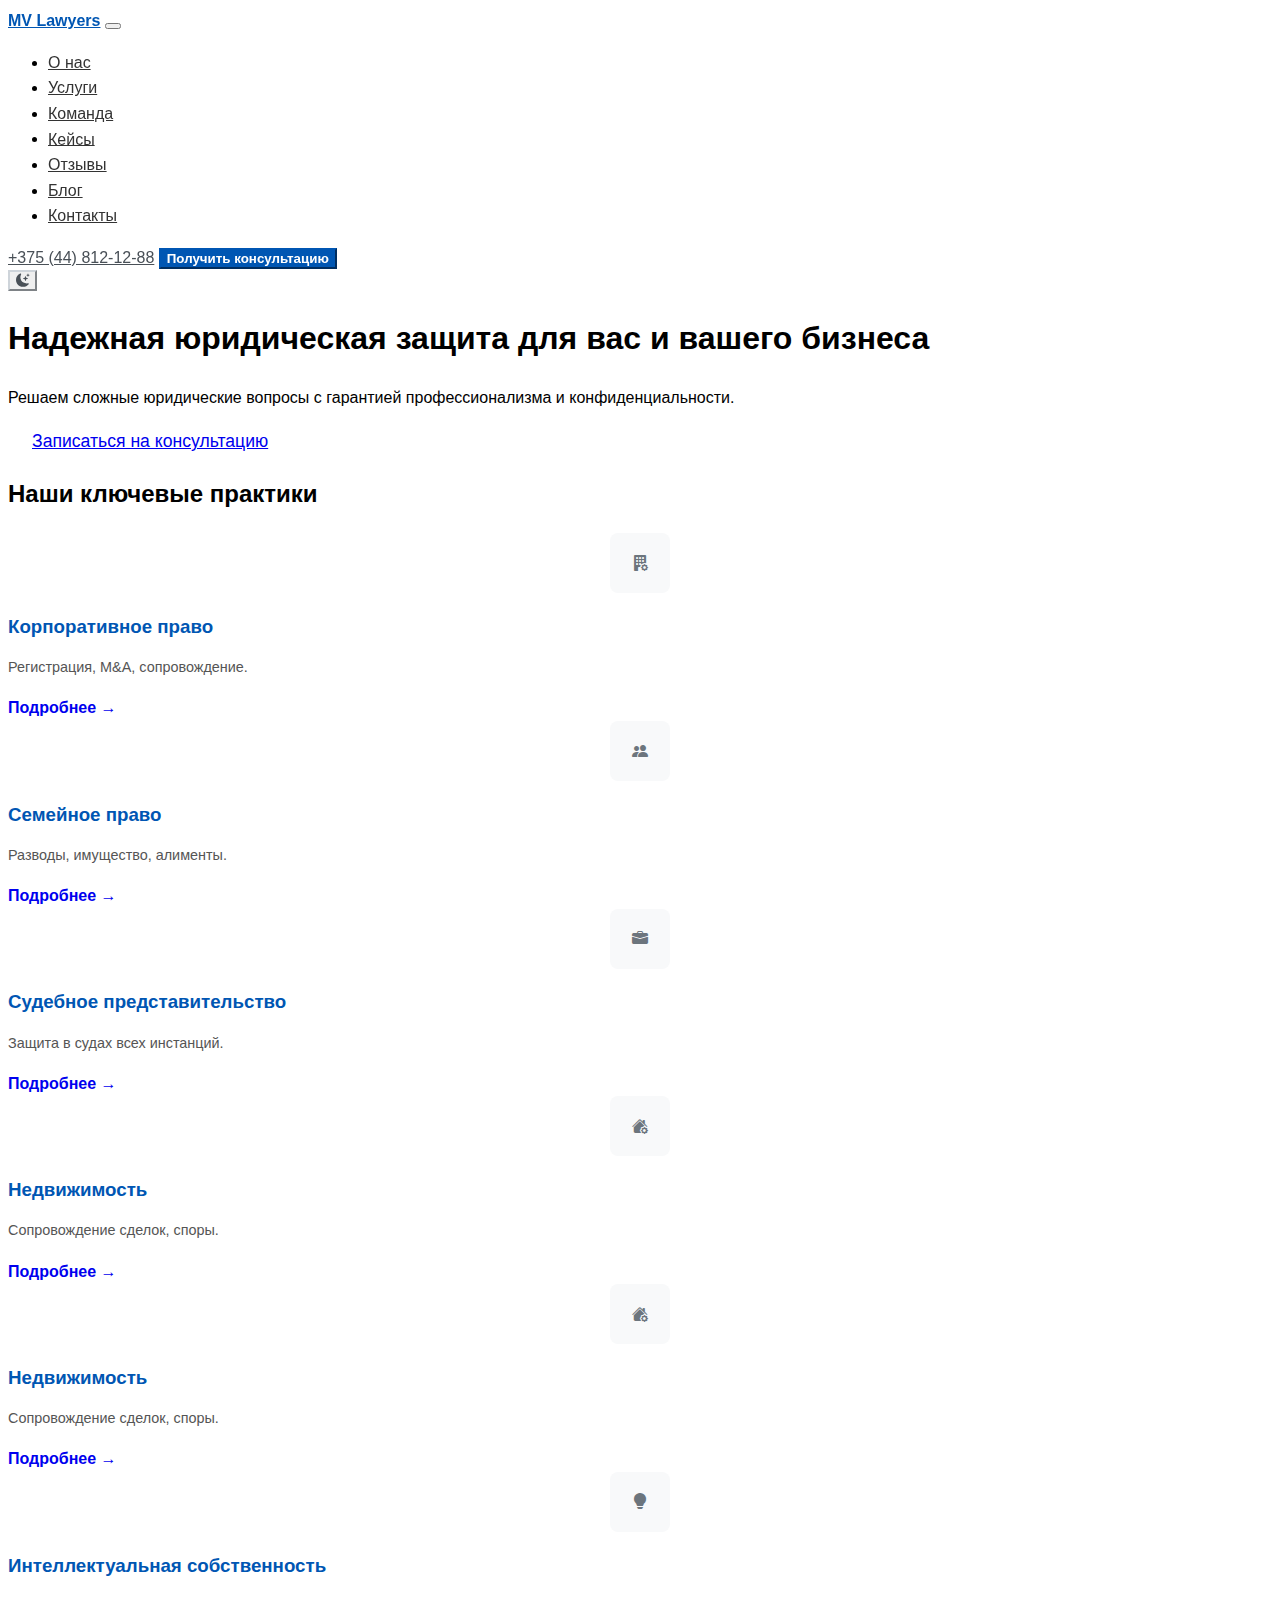
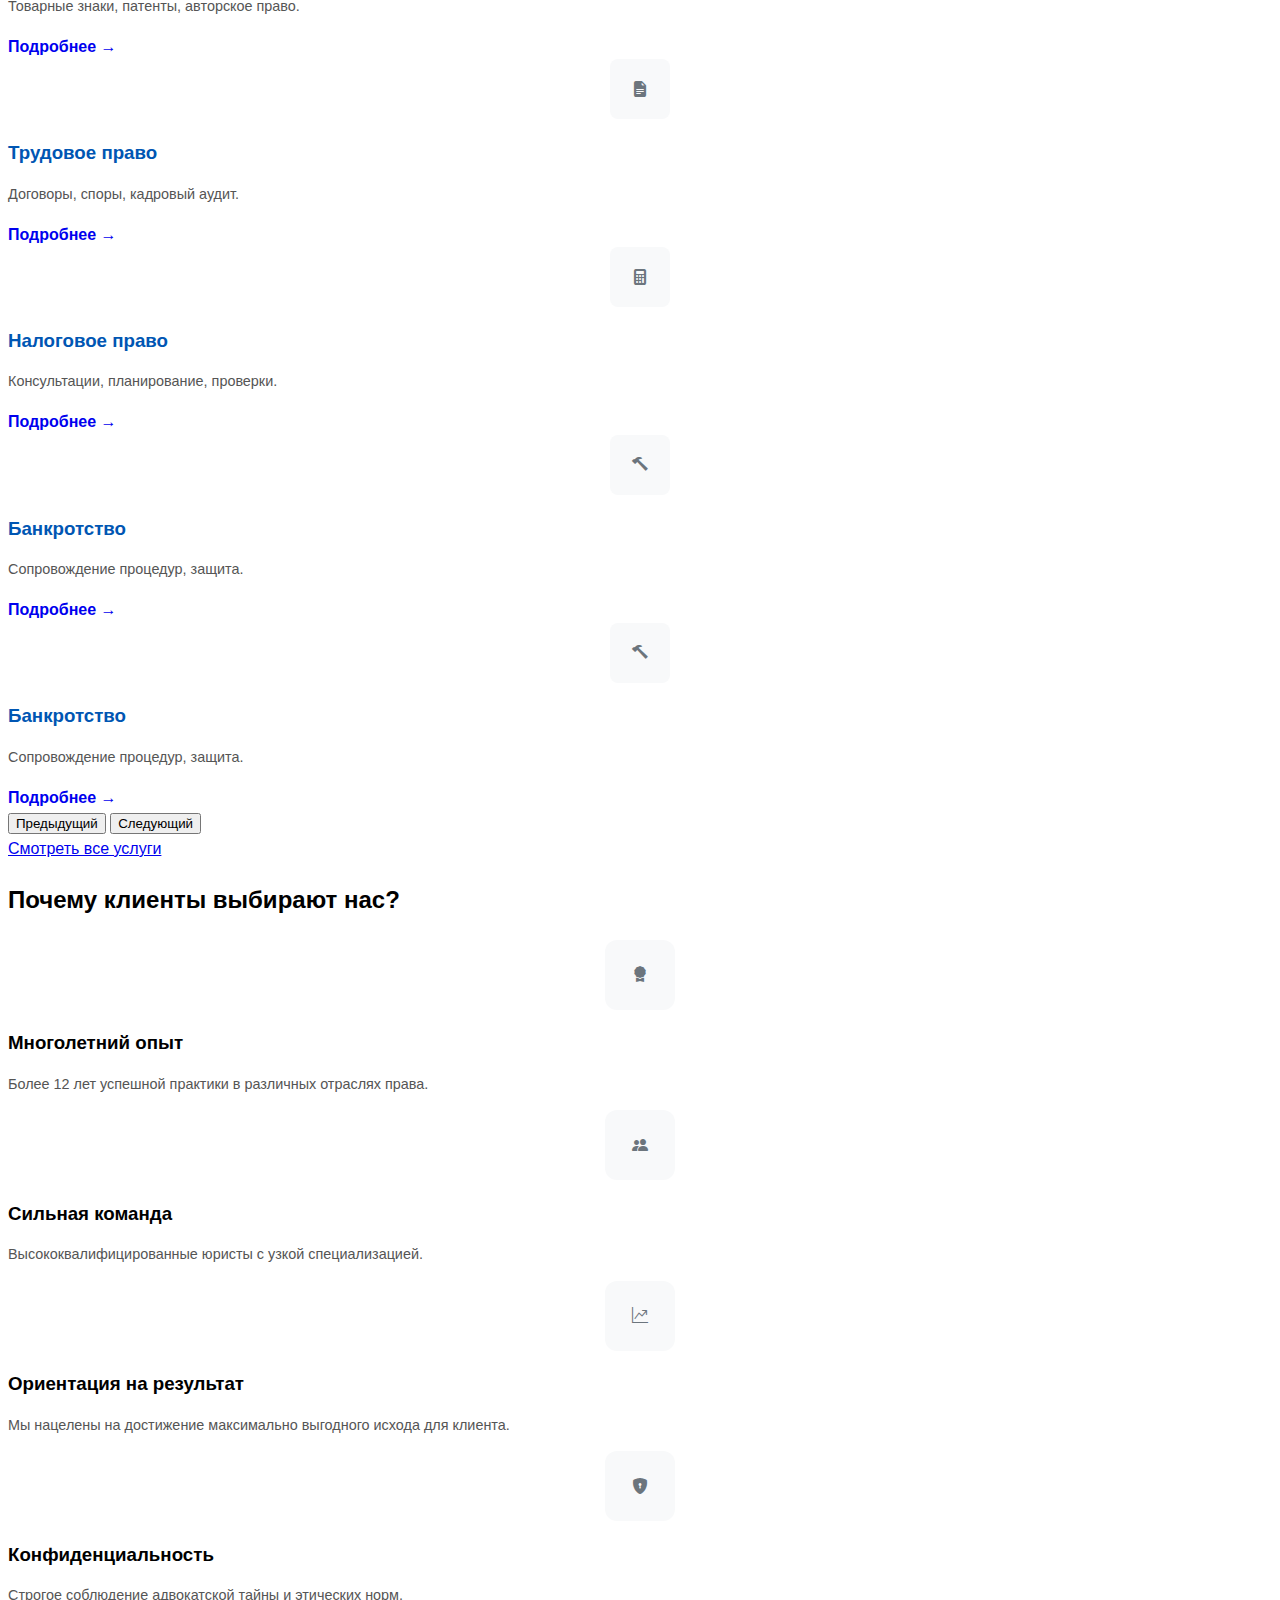
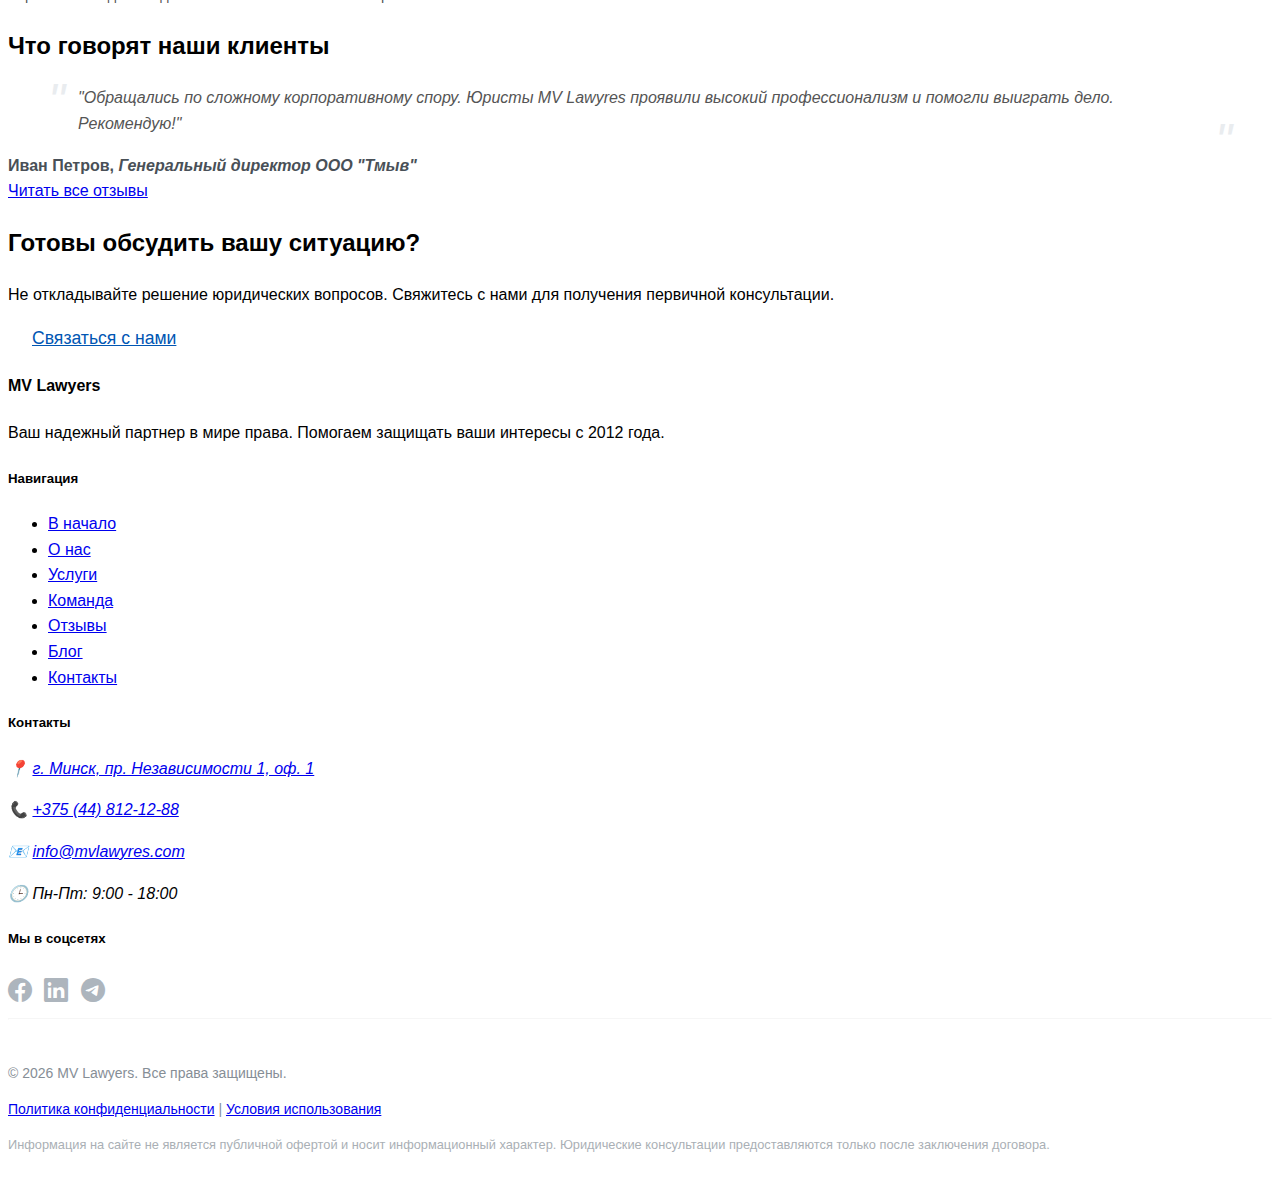
<file: index.html>
<!DOCTYPE html>
<html lang="ru">
<head>
    <meta charset="UTF-8">
    <meta name="viewport" content="width=device-width, initial-scale=1.0">
    <meta name="description" content="Свяжитесь с юридическим агентством MV Lawyers: адрес, телефон, email, форма обратной связи и карта проезда. Мы всегда готовы помочь.">
    <title>Контакты - MV Lawyers | Связаться с нами</title>

   <!-- Bootstrap CSS -->
   <link href="https://cdn.jsdelivr.net/npm/bootstrap@5.3.0/dist/css/bootstrap.min.css" rel="stylesheet" integrity="sha384-9ndCyUaIbzAi2FUVXJi0CjmCapSmO7SnpJef0486qhLnuZ2cdeRhO02iuK6FUUVM" crossorigin="anonymous">
   <!-- Bootstrap Icons CSS -->
   <link rel="stylesheet" href="https://cdn.jsdelivr.net/npm/bootstrap-icons@1.10.5/font/bootstrap-icons.css">
   
   <link rel="stylesheet" href="../css/style.css"> 
</head>
<body>

   <!-- ================= Шапка сайта (Header) - такая же, как на главной ================= -->
   <header class="site-header sticky-top shadow-sm"> <!-- Класс bg-light убран, будем задавать фон в CSS -->
    <nav class="navbar navbar-expand-lg">
        <div class="container">
            <a class="navbar-brand fw-bold fs-4" href="index.html">MV Lawyers</a>
            <button class="navbar-toggler mobile-menu-toggle" type="button" data-bs-toggle="collapse" data-bs-target="#mainNavbar" aria-controls="mainNavbar" aria-expanded="false" aria-label="Открыть меню">
                <span class="navbar-toggler-icon"></span>
            </button>
            <div class="collapse navbar-collapse" id="mainNavbar">
                <ul class="navbar-nav me-auto mb-2 mb-lg-0 main-navigation">
                    <li class="nav-item"><a class="nav-link" href="about.html">О нас</a></li>
                    <li class="nav-item"><a class="nav-link" href="services.html">Услуги</a></li>
                    <li class="nav-item"><a class="nav-link" href="team.html">Команда</a></li>
                    <li class="nav-item"><a class="nav-link" href="cases.html">Кейсы</a></li>
                    <li class="nav-item"><a class="nav-link" href="reviews.html">Отзывы</a></li>
                    <li class="nav-item"><a class="nav-link" href="blog.html">Блог</a></li>
                    <li class="nav-item"><a class="nav-link" href="contact.html">Контакты</a></li>
                </ul>
                <div class="d-flex align-items-center header-contacts">
                    <a href="tel:+375 (44) 812-12-88" class="nav-link me-3 d-none d-lg-inline">+375 (44) 812-12-88</a>
                    <button class="btn btn-primary header-cta me-3">
                        <a class="nav-link" href="contact.html">Получить консультацию</a>
                    </button>
                    <button class="btn btn-outline-secondary" id="theme-toggle-button" aria-label="Переключить тему">
                        <i class="bi bi-moon-stars-fill" id="theme-icon"></i>
                    </button>
                </div>
            </div>
        </div>
    </nav>
</header>
    <!-- ================= Основное содержимое страницы (Main) ================= -->
    <main>
        <!-- Hero секция (Первый экран) -->
        <section id="hero" class="hero-section bg-secondary-subtle text-dark py-5 text-center">
            <div class="container">
                <h1 class="display-4 fw-bold">Надежная юридическая защита для вас и вашего бизнеса</h1>
                <p class="lead subtitle my-4 col-md-8 mx-auto">Решаем сложные юридические вопросы с гарантией профессионализма и конфиденциальности.</p>
                <a href="contact.html#consultation-form" class="btn btn-primary btn-lg large-cta">Записаться на консультацию</a>
            </div>
        </section>

        <!-- Карусель "Наши Услуги" -->
        <section id="services-carousel" class="services-carousel-section py-5">
            <div class="container">
                <h2 class="text-center mb-5">Наши ключевые практики</h2>
                <div id="servicesCarousel" class="carousel slide" data-bs-ride="false">
                    <div class="carousel-inner">
                        <!-- Слайд 1: Услуги 1-4 -->
                        <div class="carousel-item active">
                            <div class="row g-4 justify-content-center">
                                <div class="col-12 col-sm-6 col-md-4 col-lg-3">
                                    <div class="card service-card h-100 text-center shadow-sm">
                                        <div class="card-body d-flex flex-column">
                                            <div class="service-icon-placeholder mb-3 mx-auto">
                                                <i class="bi bi-building-fill-gear display-4 text-muted"></i>
                                            </div>
                                            <h3 class="card-title fs-5 fw-semibold">Корпоративное право</h3>
                                            <p class="card-text small flex-grow-1">Регистрация, M&A, сопровождение.</p>
                                            <a href="services/corporate.html" class="btn btn-outline-primary btn-sm learn-more mt-auto">Подробнее →</a>
                                        </div>
                                    </div>
                                </div>
                                <div class="col-12 col-sm-6 col-md-4 col-lg-3">
                                    <div class="card service-card h-100 text-center shadow-sm">
                                        <div class="card-body d-flex flex-column">
                                            <div class="service-icon-placeholder mb-3 mx-auto">
                                                <i class="bi bi-people-fill display-4 text-muted"></i>
                                            </div>
                                            <h3 class="card-title fs-5 fw-semibold">Семейное право</h3>
                                            <p class="card-text small flex-grow-1">Разводы, имущество, алименты.</p>
                                            <a href="services/family.html" class="btn btn-outline-primary btn-sm learn-more mt-auto">Подробнее →</a>
                                        </div>
                                    </div>
                                </div>
                                <div class="col-12 col-sm-6 col-md-4 col-lg-3">
                                    <div class="card service-card h-100 text-center shadow-sm">
                                         <div class="card-body d-flex flex-column">
                                            <div class="service-icon-placeholder mb-3 mx-auto">
                                                <i class="bi bi-briefcase-fill display-4 text-muted"></i>
                                            </div>
                                            <h3 class="card-title fs-5 fw-semibold">Судебное представительство</h3>
                                            <p class="card-text small flex-grow-1">Защита в судах всех инстанций.</p>
                                            <a href="services/litigation.html" class="btn btn-outline-primary btn-sm learn-more mt-auto">Подробнее →</a>
                                        </div>
                                    </div>
                                </div>
                                <div class="col-12 col-sm-6 col-md-4 col-lg-3 d-none d-lg-flex">
                                    <div class="card service-card h-100 text-center shadow-sm">
                                        <div class="card-body d-flex flex-column">
                                            <div class="service-icon-placeholder mb-3 mx-auto">
                                                <i class="bi bi-house-gear-fill display-4 text-muted"></i>
                                            </div>
                                            <h3 class="card-title fs-5 fw-semibold">Недвижимость</h3>
                                            <p class="card-text small flex-grow-1">Сопровождение сделок, споры.</p>
                                            <a href="services/real-estate.html" class="btn btn-outline-primary btn-sm learn-more mt-auto">Подробнее →</a>
                                        </div>
                                    </div>
                                </div>
                            </div>
                        </div>
                        <!-- Слайд 2: Услуги 5-8 -->
                        <div class="carousel-item">
                            <div class="row g-4 justify-content-center">
                                 <div class="col-12 col-sm-6 col-md-4 col-lg-3 d-lg-none d-md-flex">
                                    <div class="card service-card h-100 text-center shadow-sm">
                                        <div class="card-body d-flex flex-column">
                                            <div class="service-icon-placeholder mb-3 mx-auto">
                                                <i class="bi bi-house-gear-fill display-4 text-muted"></i>
                                            </div>
                                            <h3 class="card-title fs-5 fw-semibold">Недвижимость</h3>
                                            <p class="card-text small flex-grow-1">Сопровождение сделок, споры.</p>
                                            <a href="services/real-estate.html" class="btn btn-outline-primary btn-sm learn-more mt-auto">Подробнее →</a>
                                        </div>
                                    </div>
                                </div>
                                <div class="col-12 col-sm-6 col-md-4 col-lg-3">
                                     <div class="card service-card h-100 text-center shadow-sm">
                                        <div class="card-body d-flex flex-column">
                                            <div class="service-icon-placeholder mb-3 mx-auto">
                                                <i class="bi bi-lightbulb-fill display-4 text-muted"></i>
                                            </div>
                                            <h3 class="card-title fs-5 fw-semibold">Интеллектуальная собственность</h3>
                                            <p class="card-text small flex-grow-1">Товарные знаки, патенты, авторское право.</p>
                                            <a href="services/intellectual-property.html" class="btn btn-outline-primary btn-sm learn-more mt-auto">Подробнее →</a>
                                        </div>
                                    </div>
                                </div>
                                <div class="col-12 col-sm-6 col-md-4 col-lg-3">
                                    <div class="card service-card h-100 text-center shadow-sm">
                                        <div class="card-body d-flex flex-column">
                                            <div class="service-icon-placeholder mb-3 mx-auto">
                                                <i class="bi bi-file-earmark-text-fill display-4 text-muted"></i>
                                            </div>
                                            <h3 class="card-title fs-5 fw-semibold">Трудовое право</h3>
                                            <p class="card-text small flex-grow-1">Договоры, споры, кадровый аудит.</p>
                                            <a href="services/labor.html" class="btn btn-outline-primary btn-sm learn-more mt-auto">Подробнее →</a>
                                        </div>
                                    </div>
                                </div>
                                <div class="col-12 col-sm-6 col-md-4 col-lg-3">
                                    <div class="card service-card h-100 text-center shadow-sm">
                                        <div class="card-body d-flex flex-column">
                                            <div class="service-icon-placeholder mb-3 mx-auto">
                                                <i class="bi bi-calculator-fill display-4 text-muted"></i>
                                            </div>
                                            <h3 class="card-title fs-5 fw-semibold">Налоговое право</h3>
                                            <p class="card-text small flex-grow-1">Консультации, планирование, проверки.</p>
                                            <a href="services/tax.html" class="btn btn-outline-primary btn-sm learn-more mt-auto">Подробнее →</a>
                                        </div>
                                    </div>
                                </div>
                                 <div class="col-12 col-sm-6 col-md-4 col-lg-3 d-none d-lg-flex">
                                    <div class="card service-card h-100 text-center shadow-sm">
                                        <div class="card-body d-flex flex-column">
                                            <div class="service-icon-placeholder mb-3 mx-auto">
                                                <i class="bi bi-hammer display-4 text-muted"></i>
                                            </div>
                                            <h3 class="card-title fs-5 fw-semibold">Банкротство</h3>
                                            <p class="card-text small flex-grow-1">Сопровождение процедур, защита.</p>
                                            <a href="services/bankruptcy.html" class="btn btn-outline-primary btn-sm learn-more mt-auto">Подробнее →</a>
                                        </div>
                                    </div>
                                </div>
                            </div>
                        </div>
                         <div class="carousel-item">
                            <div class="row g-4 justify-content-center">
                                 <div class="col-12 col-sm-6 col-md-4 col-lg-3 d-lg-none d-md-flex">
                                    <div class="card service-card h-100 text-center shadow-sm">
                                        <div class="card-body d-flex flex-column">
                                             <div class="service-icon-placeholder mb-3 mx-auto">
                                                <i class="bi bi-hammer display-4 text-muted"></i>
                                            </div>
                                            <h3 class="card-title fs-5 fw-semibold">Банкротство</h3>
                                            <p class="card-text small flex-grow-1">Сопровождение процедур, защита.</p>
                                            <a href="services/bankruptcy.html" class="btn btn-outline-primary btn-sm learn-more mt-auto">Подробнее →</a>
                                        </div>
                                    </div>
                                </div>
                            </div>
                        </div>
                    </div>
                    <button class="carousel-control-prev" type="button" data-bs-target="#servicesCarousel" data-bs-slide="prev">
                        <span class="carousel-control-prev-icon" aria-hidden="true"></span>
                        <span class="visually-hidden">Предыдущий</span>
                    </button>
                    <button class="carousel-control-next" type="button" data-bs-target="#servicesCarousel" data-bs-slide="next">
                        <span class="carousel-control-next-icon" aria-hidden="true"></span>
                        <span class="visually-hidden">Следующий</span>
                    </button>
                </div>
                <div class="text-center mt-5">
                     <a href="services.html" class="btn btn-secondary secondary-cta">Смотреть все услуги</a>
                 </div>
            </div>
        </section>

        <!-- Секция "Почему мы?" (Преимущества) -->
        <section id="why-us" class="why-us py-5 bg-light">
            <div class="container">
                <h2 class="text-center mb-5">Почему клиенты выбирают нас?</h2>
                <div class="row g-4 features-grid">
                    <div class="col-md-6 col-lg-3">
                        <div class="feature-item text-center">
                            <div class="feature-icon-placeholder mb-3 mx-auto">
                               <i class="bi bi-award-fill display-3 text-muted"></i>
                            </div>
                            <h3 class="fs-5 fw-semibold">Многолетний опыт</h3>
                            <p class="small">Более 12 лет успешной практики в различных отраслях права.</p>
                        </div>
                    </div>
                     <div class="col-md-6 col-lg-3">
                        <div class="feature-item text-center">
                            <div class="feature-icon-placeholder mb-3 mx-auto">
                                <i class="bi bi-people-fill display-3 text-muted"></i>
                            </div>
                            <h3 class="fs-5 fw-semibold">Сильная команда</h3>
                            <p class="small">Высококвалифицированные юристы с узкой специализацией.</p>
                        </div>
                    </div>
                     <div class="col-md-6 col-lg-3">
                        <div class="feature-item text-center">
                           <div class="feature-icon-placeholder mb-3 mx-auto">
                                <i class="bi bi-graph-up-arrow display-3 text-muted"></i>
                            </div>
                            <h3 class="fs-5 fw-semibold">Ориентация на результат</h3>
                            <p class="small">Мы нацелены на достижение максимально выгодного исхода для клиента.</p>
                        </div>
                    </div>
                     <div class="col-md-6 col-lg-3">
                        <div class="feature-item text-center">
                            <div class="feature-icon-placeholder mb-3 mx-auto">
                                <i class="bi bi-shield-lock-fill display-3 text-muted"></i>
                            </div>
                            <h3 class="fs-5 fw-semibold">Конфиденциальность</h3>
                            <p class="small">Строгое соблюдение адвокатской тайны и этических норм.</p>
                        </div>
                    </div>
                </div>
            </div>
        </section>

         <!-- Секция "Отзывы" (Краткий блок) -->
         <section id="testimonials" class="testimonials-preview py-5">
             <div class="container">
                 <h2 class="text-center mb-5">Что говорят наши клиенты</h2>
                 <div class="testimonial-slider"> 
                     <div class="testimonial-item card shadow-sm col-md-8 mx-auto">
                         <div class="card-body text-center">
                            <blockquote class="blockquote mb-4">
                                <p class="fst-italic fs-5">"Обращались по сложному корпоративному спору. Юристы MV Lawyres проявили высокий профессионализм и помогли выиграть дело. Рекомендую!"</p>
                            </blockquote>
                            <figcaption class="blockquote-footer mb-0">
                                Иван Петров, <cite title="Source Title">Генеральный директор ООО "Тмыв"</cite>
                            </figcaption>
                         </div>
                     </div>
                 </div>
                 <div class="text-center mt-5">
                    <a href="reviews.html" class="btn btn-outline-secondary secondary-cta">Читать все отзывы</a>
                 </div>
             </div>
         </section>

        <!-- Секция "Призыв к действию" (CTA) -->
        <section class="final-cta py-5 bg-primary text-white text-center">
            <div class="container">
                <h2 class="display-5 fw-bold">Готовы обсудить вашу ситуацию?</h2>
                <p class="lead my-4 col-md-8 mx-auto">Не откладывайте решение юридических вопросов. Свяжитесь с нами для получения первичной консультации.</p>
                <a href="contact.html" class="btn btn-light btn-lg inverted-cta large-cta">Связаться с нами</a>
            </div>
        </section>
    </main>

    <!-- ================= Подвал сайта (Footer) ================= -->
    <footer class="site-footer bg-dark text-light pt-5 pb-4">
        <div class="container">
            <div class="row gy-4">
                <div class="col-lg-4 col-md-6 footer-about">
                     <h4 class="fw-bold text-white">MV Lawyers</h4>
                     <p class="small">Ваш надежный партнер в мире права. Помогаем защищать ваши интересы с 2012 года.</p>
                </div>
                 <div class="col-lg-2 col-md-6 footer-nav">
                     <h5 class="text-white">Навигация</h5>
                     <ul class="list-unstyled">
                        <li><a href="index.html#hero" class="text-white-50 text-decoration-none">В начало</a></li>
                        <li><a href="about.html" class="text-white-50 text-decoration-none">О нас</a></li>
                        <li><a href="index.html#services-carousel" class="text-white-50 text-decoration-none">Услуги</a></li>
                        <li><a href="team.html" class="text-white-50 text-decoration-none">Команда</a></li>
                        <li><a href="index.html#testimonials" class="text-white-50 text-decoration-none">Отзывы</a></li>
                        <li><a href="blog.html" class="text-white-50 text-decoration-none">Блог</a></li>
                        <li><a href="contact.html" class="text-white-50 text-decoration-none">Контакты</a></li>
                     </ul>
                 </div>
                 <div class="col-lg-3 col-md-6 footer-contacts">
                     <h5 class="text-white">Контакты</h5>
                     <address class="small mb-0">
                        <p class="mb-1">📍 <a href="contact.html#map-section" class="text-white-50 text-decoration-none footer-address-link">г. Минск, пр. Независимости 1, оф. 1</a></p>
                        <p class="mb-1">📞 <a href="tel:+375448121288" class="text-white-50 text-decoration-none">+375 (44) 812-12-88</a></p>
                        <p class="mb-1">📧 <a href="mailto:info@mvlawyres.com" class="text-white-50 text-decoration-none">info@mvlawyres.com</a></p>
                        <p class="mb-0">🕒 Пн-Пт: 9:00 - 18:00</p>
                     </address>
                 </div>
                <div class="col-lg-3 col-md-6 footer-social">
                    <h5 class="text-white">Мы в соцсетях</h5>
                        <a href="https://www.facebook.com/DonaldTrump" target="blank" rel="noopener noreferrer" aria-label="Facebook" class="text-white-50 me-2 fs-4">
                            <i class="bi bi-facebook"></i>
                        </a>
                        <a href="https://www.linkedin.com/company/apple" target="blank" rel="noopener noreferrer" aria-label="LinkedIn" class="text-white-50 me-2 fs-4">
                            <i class="bi bi-linkedin"></i>
                        </a>
                        <a href="https://t.me/kirylkaaa" target="_blank" rel="noopener noreferrer" aria-label="Telegram" class="text-white-50 fs-4">
                            <i class="bi bi-telegram"></i>
                        </a>
                    </div>
                    </a>
                </div>
            </div>
            <hr class="my-4" style="border-color: rgba(255,255,255,0.1);">
            <div class="footer-bottom text-center text-white-50 small">
                <p class="mb-1">© <span id="current-year"></span> MV Lawyers. Все права защищены.</p>
                <p class="mb-1">
                    <a href="/privacy-policy.html" class="text-white-50 text-decoration-none">Политика конфиденциальности</a> | 
                    <a href="/terms-of-use.html" class="text-white-50 text-decoration-none">Условия использования</a>
                </p>
                <p class="disclaimer opacity-75">Информация на сайте не является публичной офертой и носит информационный характер. Юридические консультации предоставляются только после заключения договора.</p>
            </div>
        </div>
    </footer>

    <!-- Bootstrap JS Bundle (Popper.js включен) -->
    <script src="https://cdn.jsdelivr.net/npm/bootstrap@5.3.0/dist/js/bootstrap.bundle.min.js" integrity="sha384-geWF76RCwLtnZ8qwWowPQNguL3RmwHVBC9FhGdlKrxdiJJigb/j/68SIy3Te4Bkz" crossorigin="anonymous"></script>
    
    <script>
        document.getElementById('current-year').textContent = new Date().getFullYear();
        
        // --- Скрипт для активного пункта меню ---
        document.addEventListener('DOMContentLoaded', function() {
            const currentPagePath = window.location.pathname;
            const navLinks = document.querySelectorAll('.main-navigation .nav-link, .footer-nav .nav-link'); 

            navLinks.forEach(link => {
                const linkUrl = new URL(link.href, window.location.origin);
                const linkPath = linkUrl.pathname;
                let isLinkActive = false;

                if (linkPath === currentPagePath) {
                    isLinkActive = true;
                } 
                else if ((currentPagePath === '/' || currentPagePath.endsWith('/index.html')) && 
                           (linkPath === '/' || linkPath.endsWith('/index.html'))) {
                    isLinkActive = true;
                }

                if (isLinkActive) {
                    link.classList.add('active');
                    link.setAttribute('aria-current', 'page');
                } else {
                    link.classList.remove('active');
                    link.removeAttribute('aria-current');
                }
            });

            const homeLinkSlash = document.querySelector('.main-navigation .nav-link[href="/"]');
            const homeLinkIndex = document.querySelector('.main-navigation .nav-link[href="index.html"]');
            const footerHomeLinkSlash = document.querySelector('.footer-nav .nav-link[href="/"]');
            const footerHomeLinkIndex = document.querySelector('.footer-nav .nav-link[href="index.html"]');

            function setActiveHome(mainSlash, mainIndex, footerSlash, footerIndex) {
                const isRoot = (currentPagePath === '/' || currentPagePath.endsWith('/index.html'));
                if (isRoot) {
                    if (mainSlash) mainSlash.classList.add('active');
                    if (mainIndex) mainIndex.classList.add('active');
                    if (footerSlash) footerSlash.classList.add('active');
                    if (footerIndex) footerIndex.classList.add('active');

                    if (mainSlash && mainIndex) {
                        if (currentPagePath === '/') {
                            if(mainIndex) mainIndex.classList.remove('active');
                        } else { 
                           if(mainSlash) mainSlash.classList.remove('active');
                        }
                    }
                     if (footerSlash && footerIndex) {
                        if (currentPagePath === '/') {
                            if(footerIndex) footerIndex.classList.remove('active');
                        } else { 
                           if(footerSlash) footerSlash.classList.remove('active');
                        }
                    }
                }
            }
            setActiveHome(homeLinkSlash, homeLinkIndex, footerHomeLinkSlash, footerHomeLinkIndex);
        });

        // --- Скрипт переключения темы ---
        (function() {
            const themeToggleButton = document.getElementById('theme-toggle-button');
            const themeIcon = document.getElementById('theme-icon');
            const body = document.body;
            const lightIconClass = 'bi-moon-stars-fill';
            const darkIconClass = 'bi-sun-fill';
            const themeKey = 'themePreferenceMVLawyers';

            if (!themeToggleButton || !themeIcon) {
                return; 
            }

            function applyTheme(themeToApply) {
                if (themeToApply === 'dark') {
                    body.classList.add('dark-theme');
                    themeIcon.classList.remove(lightIconClass);
                    themeIcon.classList.add(darkIconClass);
                    themeToggleButton.setAttribute('aria-label', 'Переключить на светлую тему');
                } else { 
                    body.classList.remove('dark-theme');
                    themeIcon.classList.remove(darkIconClass);
                    themeIcon.classList.add(lightIconClass);
                    themeToggleButton.setAttribute('aria-label', 'Переключить на темную тему');
                }
            }
            
            function initializeTheme() {
                let preferredTheme = localStorage.getItem(themeKey);
                if (!preferredTheme) {
                    const prefersDarkScheme = window.matchMedia('(prefers-color-scheme: dark)').matches;
                    preferredTheme = prefersDarkScheme ? 'dark' : 'light';
                }
                applyTheme(preferredTheme);
            }

            themeToggleButton.addEventListener('click', () => {
                const isDarkMode = body.classList.contains('dark-theme');
                const newTheme = isDarkMode ? 'light' : 'dark';
                applyTheme(newTheme);
                localStorage.setItem(themeKey, newTheme);
            });

            if (document.readyState === "interactive" || document.readyState === "complete") {
                 initializeTheme();
            } else {
                document.addEventListener('DOMContentLoaded', initializeTheme);
            }
        })();
    </script>

</body>
</html>
</file>
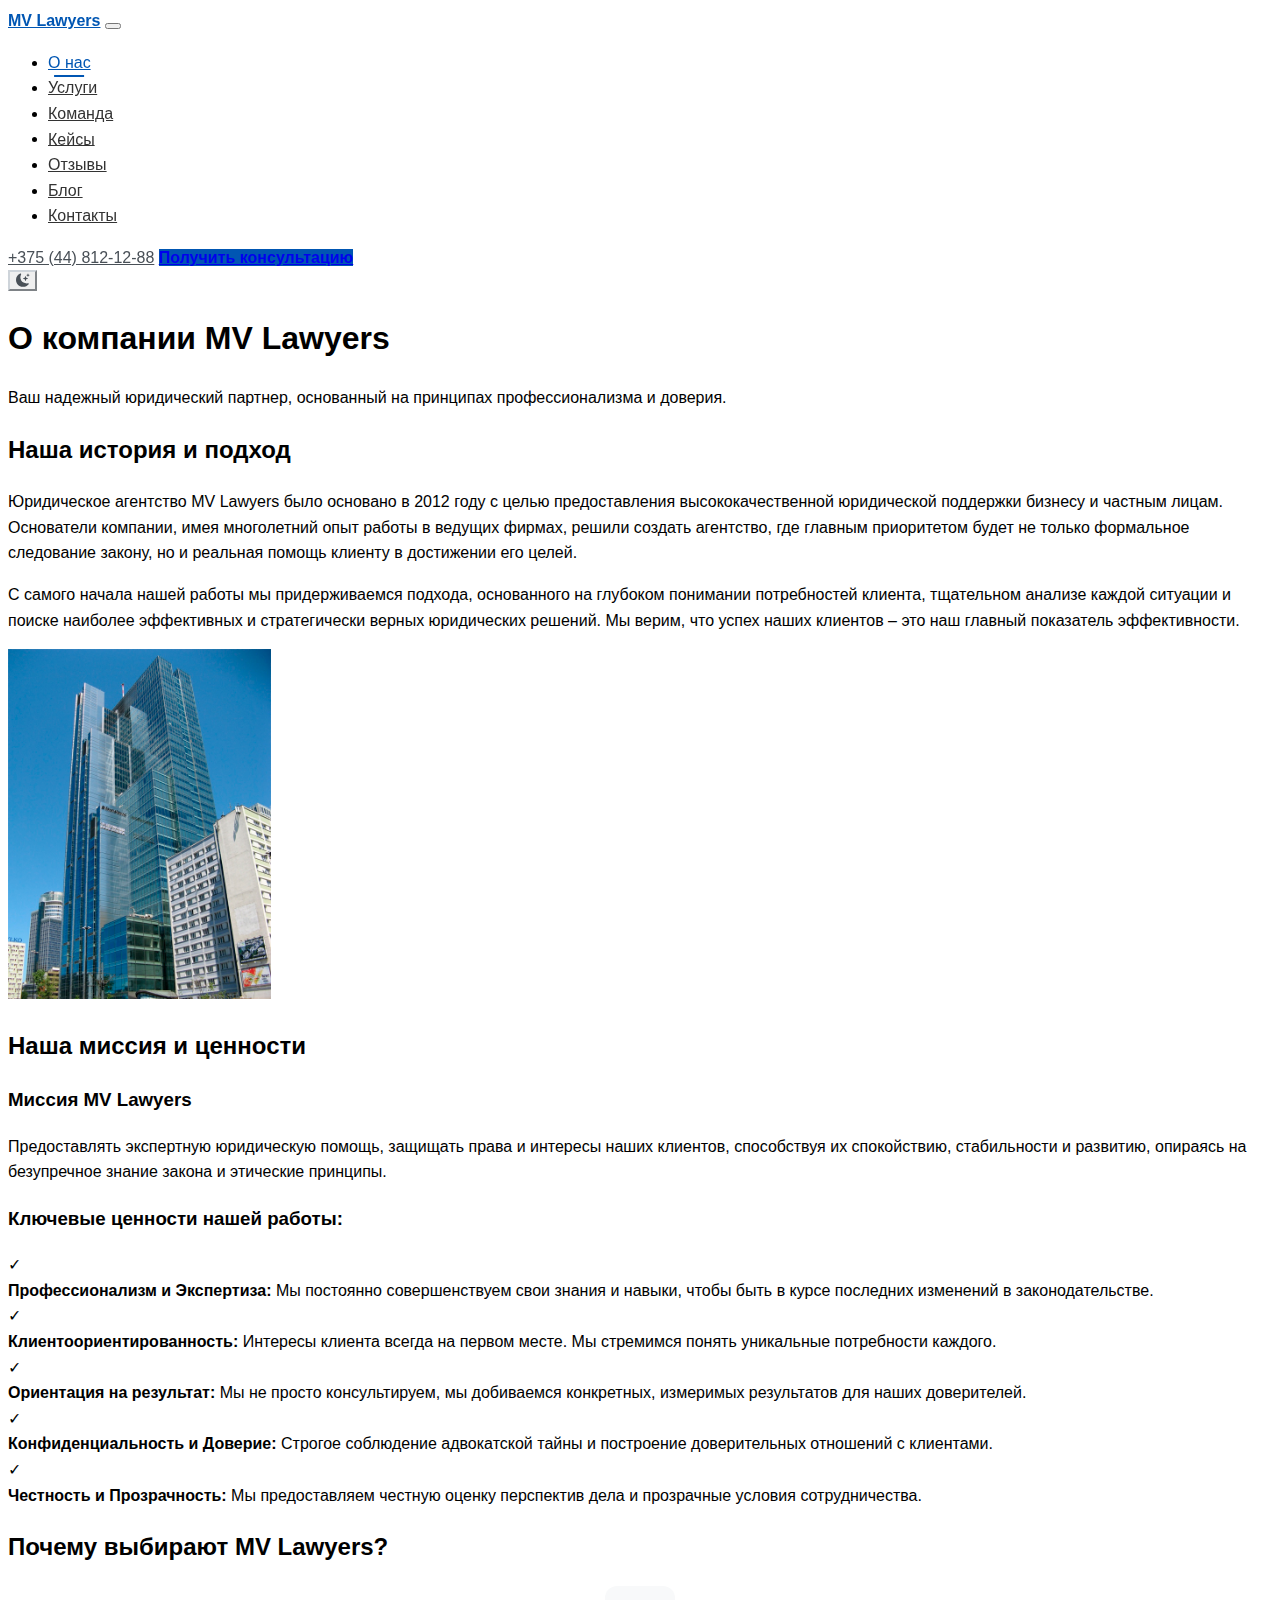
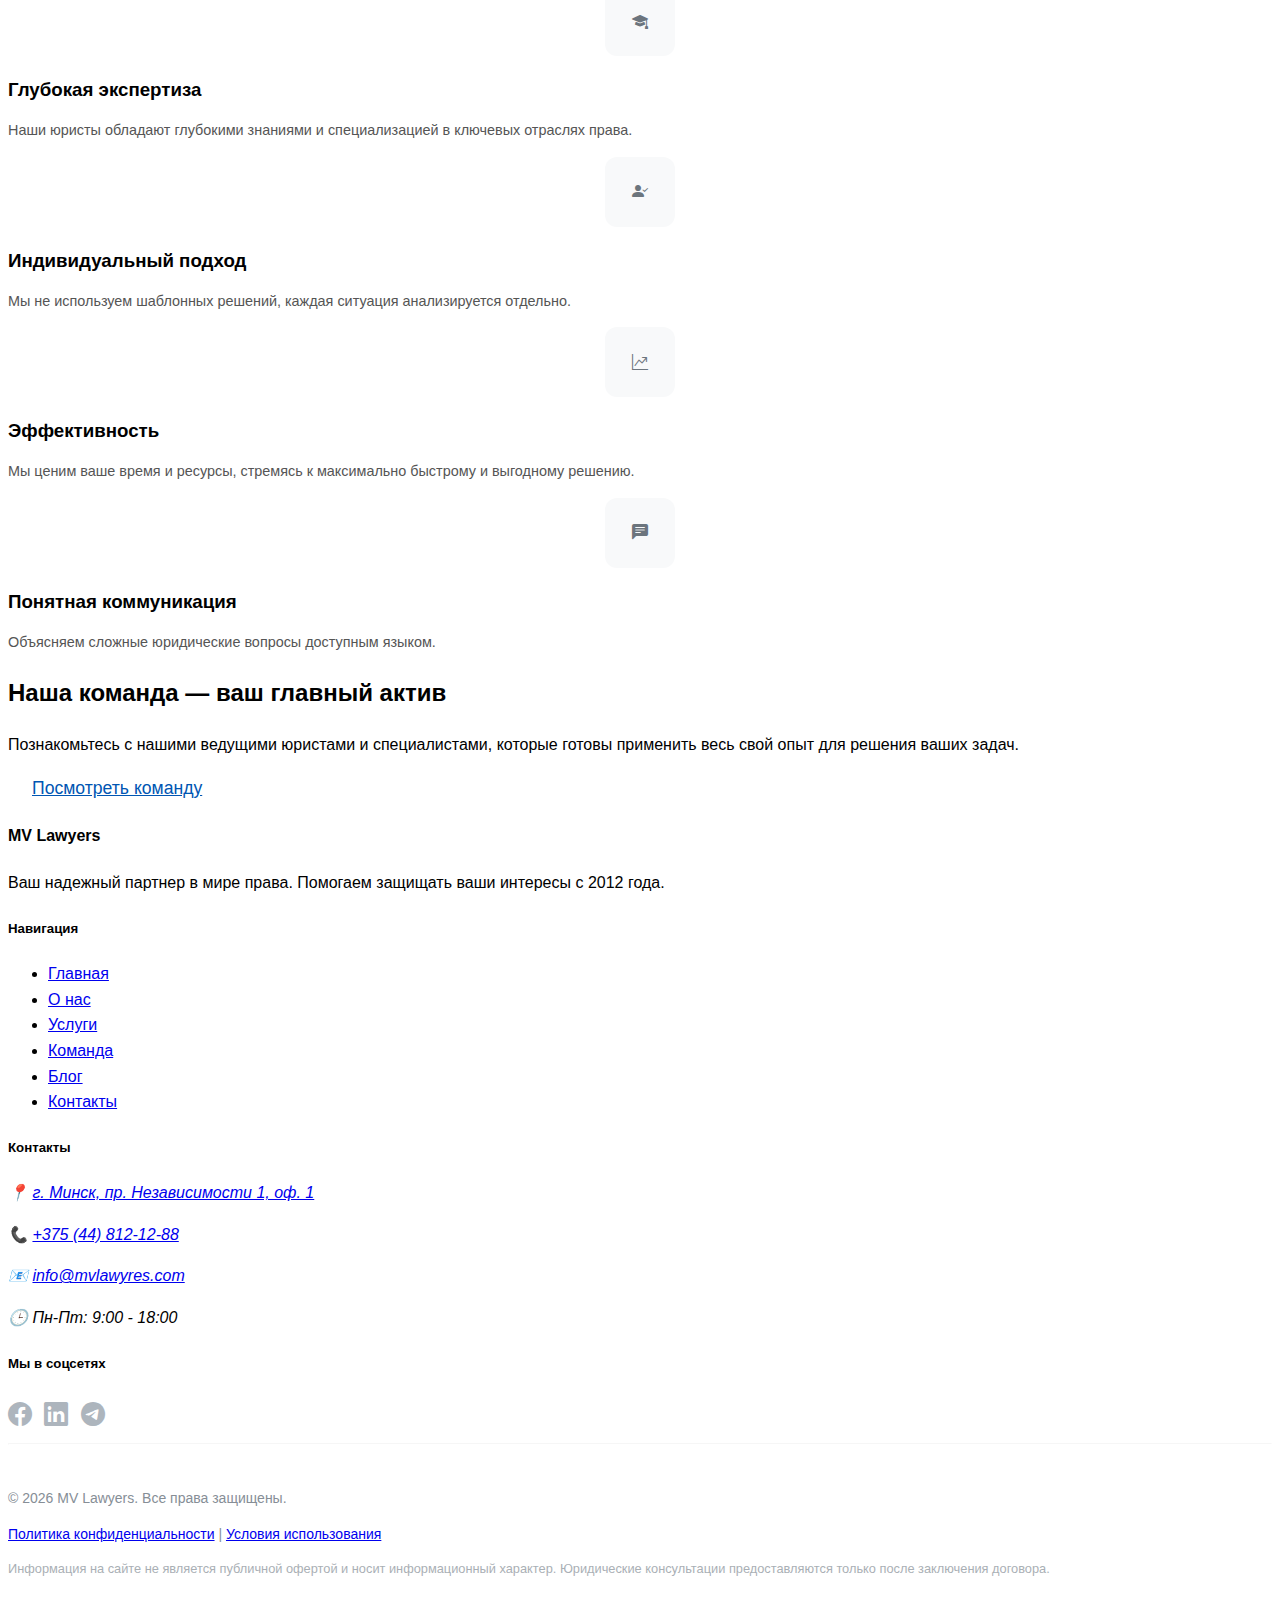
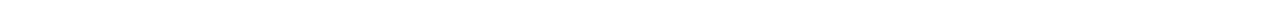
<file: about.html>
<!DOCTYPE html>
<html lang="ru">
<head>
    <meta charset="UTF-8">
    <meta name="viewport" content="width=device-width, initial-scale=1.0">
    <meta name="description" content="Узнайте больше о юридическом агентстве MV Lawyers: наша история, миссия, ценности и команда профессионалов.">
    <title>О нас - MV Lawyers | Юридическое агентство</title>

    <!-- Bootstrap CSS -->
    <link href="https://cdn.jsdelivr.net/npm/bootstrap@5.3.0/dist/css/bootstrap.min.css" rel="stylesheet" integrity="sha384-9ndCyUaIbzAi2FUVXJi0CjmCapSmO7SnpJef0486qhLnuZ2cdeRhO02iuK6FUUVM" crossorigin="anonymous">
    <!-- Bootstrap Icons CSS -->
    <link rel="stylesheet" href="https://cdn.jsdelivr.net/npm/bootstrap-icons@1.10.5/font/bootstrap-icons.css">
    
    <link rel="stylesheet" href="css/style.css"> 
</head>
<body>

    <!-- ================= Шапка сайта (Header) - такая же, как на главной ================= -->
    <header class="site-header sticky-top shadow-sm"> <!-- Класс bg-light убран, будем задавать фон в CSS -->
        <nav class="navbar navbar-expand-lg">
            <div class="container">
                <a class="navbar-brand fw-bold fs-4" href="index.html">MV Lawyers</a>
                <button class="navbar-toggler mobile-menu-toggle" type="button" data-bs-toggle="collapse" data-bs-target="#mainNavbar" aria-controls="mainNavbar" aria-expanded="false" aria-label="Открыть меню">
                    <span class="navbar-toggler-icon"></span>
                </button>
                <div class="collapse navbar-collapse" id="mainNavbar">
                    <ul class="navbar-nav me-auto mb-2 mb-lg-0 main-navigation">
                        <li class="nav-item"><a class="nav-link" href="about.html">О нас</a></li>
                        <li class="nav-item"><a class="nav-link" href="services.html">Услуги</a></li>
                        <li class="nav-item"><a class="nav-link" href="team.html">Команда</a></li>
                        <li class="nav-item"><a class="nav-link" href="cases.html">Кейсы</a></li>
                        <li class="nav-item"><a class="nav-link" href="reviews.html">Отзывы</a></li>
                        <li class="nav-item"><a class="nav-link" href="blog.html">Блог</a></li>
                        <li class="nav-item"><a class="nav-link" href="contact.html">Контакты</a></li>
                    </ul>
                    <div class="d-flex align-items-center header-contacts">
                        <a href="tel:+375448121288" class="nav-link me-3 d-none d-lg-inline">+375 (44) 812-12-88</a>
                        <a href="contact.html" class="btn btn-primary header-cta me-3">Получить консультацию</a>
                        <button class="btn btn-outline-secondary" id="theme-toggle-button" aria-label="Переключить тему">
                            <i class="bi bi-moon-stars-fill" id="theme-icon"></i>
                        </button>
                    </div>
                </div>
            </div>
        </nav>
    </header>

    <!-- ================= Основное содержимое страницы "О нас" (Main) ================= -->
    <main>
        <!-- ================= Заголовок страницы ================= -->
        <section class="page-header-section bg-secondary-subtle py-5">
            <div class="container text-center">
                <h1 class="display-5 fw-bold">О компании MV Lawyers</h1>
                <p class="lead subtitle col-md-8 mx-auto">Ваш надежный юридический партнер, основанный на принципах профессионализма и доверия.</p>
            </div>
        </section>

        <!-- ================= Наша история и подход ================= -->
        <section class="about-story py-5">
            <div class="container">
                <div class="row align-items-center">
                    <div class="col-lg-7">
                        <h2 class="mb-4">Наша история и подход</h2>
                        <p>Юридическое агентство MV Lawyers было основано в 2012 году с целью предоставления высококачественной юридической поддержки бизнесу и частным лицам. Основатели компании, имея многолетний опыт работы в ведущих фирмах, решили создать агентство, где главным приоритетом будет не только формальное следование закону, но и реальная помощь клиенту в достижении его целей.</p>
                        <p>С самого начала нашей работы мы придерживаемся подхода, основанного на глубоком понимании потребностей клиента, тщательном анализе каждой ситуации и поиске наиболее эффективных и стратегически верных юридических решений. Мы верим, что успех наших клиентов – это наш главный показатель эффективности.</p>
                    </div>
                    <div class="col-lg-5 mt-4 mt-lg-0 text-center">
                        <!-- Можно добавить фото офиса или команды -->
                         <img src="images/office-placeholder.jpg" alt="Офис MV Lawyers" class="img-fluid rounded shadow" style="max-height: 350px; object-fit: cover;"> 
                         <!-- Замените /images/office-placeholder.jpg на реальное изображение -->
                    </div>
                </div>
            </div>
        </section>

        <!-- ================= Наша миссия и ценности ================= -->
        <section class="mission-values py-5 bg-light">
            <div class="container">
                <h2 class="text-center mb-5">Наша миссия и ценности</h2>
                <div class="mission-statement bg-white p-4 rounded shadow-sm mb-5 text-center">
                    <h3 class="fs-4 fw-semibold text-primary">Миссия MV Lawyers</h3>
                    <p class="lead fst-italic">Предоставлять экспертную юридическую помощь, защищать права и интересы наших клиентов, способствуя их спокойствию, стабильности и развитию, опираясь на безупречное знание закона и этические принципы.</p>
                </div>
                
                <h3 class="text-center mb-4">Ключевые ценности нашей работы:</h3>
                <div class="row g-4 values-list">
                    <div class="col-md-6 col-lg-4">
                        <div class="d-flex align-items-start p-3">
                            <span class="fs-3 text-primary me-3">✓</span>
                            <div><strong class="d-block">Профессионализм и Экспертиза:</strong> Мы постоянно совершенствуем свои знания и навыки, чтобы быть в курсе последних изменений в законодательстве.</div>
                        </div>
                    </div>
                    <div class="col-md-6 col-lg-4">
                        <div class="d-flex align-items-start p-3">
                            <span class="fs-3 text-primary me-3">✓</span>
                            <div><strong class="d-block">Клиентоориентированность:</strong> Интересы клиента всегда на первом месте. Мы стремимся понять уникальные потребности каждого.</div>
                        </div>
                    </div>
                    <div class="col-md-6 col-lg-4">
                        <div class="d-flex align-items-start p-3">
                            <span class="fs-3 text-primary me-3">✓</span>
                             <div><strong class="d-block">Ориентация на результат:</strong> Мы не просто консультируем, мы добиваемся конкретных, измеримых результатов для наших доверителей.</div>
                        </div>
                    </div>
                     <div class="col-md-6 col-lg-4">
                        <div class="d-flex align-items-start p-3">
                            <span class="fs-3 text-primary me-3">✓</span>
                            <div><strong class="d-block">Конфиденциальность и Доверие:</strong> Строгое соблюдение адвокатской тайны и построение доверительных отношений с клиентами.</div>
                        </div>
                    </div>
                    <div class="col-md-6 col-lg-4">
                        <div class="d-flex align-items-start p-3">
                            <span class="fs-3 text-primary me-3">✓</span>
                            <div><strong class="d-block">Честность и Прозрачность:</strong> Мы предоставляем честную оценку перспектив дела и прозрачные условия сотрудничества.</div>
                        </div>
                    </div>
                </div>
            </div>
        </section>

               <!-- ================= Почему выбирают MV Lawyers? ================= -->
               <section class="why-choose-us py-5">
                <div class="container">
                    <h2 class="text-center mb-5">Почему выбирают MV Lawyers?</h2>
                    <div class="row g-4 features-grid"> 
                         <div class="col-md-6 col-lg-3">
                            <div class="feature-item text-center p-3">
                                <div class="feature-icon-placeholder mb-3 mx-auto">
                                    <i class="bi bi-mortarboard-fill display-3 text-muted"></i>
                                </div>
                                <h3 class="fs-5 fw-semibold">Глубокая экспертиза</h3>
                                <p class="small">Наши юристы обладают глубокими знаниями и специализацией в ключевых отраслях права.</p>
                            </div>
                        </div>
                         <div class="col-md-6 col-lg-3">
                             <div class="feature-item text-center p-3">
                                 <div class="feature-icon-placeholder mb-3 mx-auto">
                                    <i class="bi bi-person-check-fill display-3 text-muted"></i>
                                </div>
                                <h3 class="fs-5 fw-semibold">Индивидуальный подход</h3>
                                <p class="small">Мы не используем шаблонных решений, каждая ситуация анализируется отдельно.</p>
                            </div>
                        </div>
                         <div class="col-md-6 col-lg-3">
                             <div class="feature-item text-center p-3">
                                 <div class="feature-icon-placeholder mb-3 mx-auto">
                                    <i class="bi bi-graph-up-arrow display-3 text-muted"></i>
                                </div>
                                <h3 class="fs-5 fw-semibold">Эффективность</h3>
                                <p class="small">Мы ценим ваше время и ресурсы, стремясь к максимально быстрому и выгодному решению.</p>
                            </div>
                        </div>
                         <div class="col-md-6 col-lg-3">
                             <div class="feature-item text-center p-3">
                                 <div class="feature-icon-placeholder mb-3 mx-auto">
                                    <i class="bi bi-chat-left-text-fill display-3 text-muted"></i>
                                </div>
                                <h3 class="fs-5 fw-semibold">Понятная коммуникация</h3>
                                <p class="small">Объясняем сложные юридические вопросы доступным языком.</p>
                            </div>
                        </div>
                    </div>
                </div>
            </section>

         <!-- ================= Ссылка на команду ================= -->
        <section class="team-link-section py-5 bg-primary text-white">
            <div class="container text-center">
                <h2 class="display-5 fw-bold text-white">Наша команда — ваш главный актив</h2>
                <p class="lead my-4 col-md-8 mx-auto">Познакомьтесь с нашими ведущими юристами и специалистами, которые готовы применить весь свой опыт для решения ваших задач.</p>
                <a href="team.html" class="btn btn-light btn-lg large-cta inverted-cta">Посмотреть команду</a>
            </div>
        </section>

    </main>

    <!-- ================= Подвал сайта (Footer) - такой же, как на главной ================= -->
    <footer class="site-footer bg-dark text-light pt-5 pb-4">
        <div class="container">
            <div class="row gy-4">
                <div class="col-lg-4 col-md-6 footer-about">
                     <h4 class="fw-bold text-white">MV Lawyers</h4>
                     <p class="small">Ваш надежный партнер в мире права. Помогаем защищать ваши интересы с 2012 года.</p>
                </div>
                 <div class="col-lg-2 col-md-6 footer-nav">
                     <h5 class="text-white">Навигация</h5>
                     <ul class="list-unstyled">
                        <li><a href="index.html" class="text-white-50 text-decoration-none">Главная</a></li>
                        <li><a href="about.html" class="text-white-50 text-decoration-none active" aria-current="page">О нас</a></li>
                        <li><a href="services.html" class="text-white-50 text-decoration-none">Услуги</a></li>
                        <li><a href="team.html" class="text-white-50 text-decoration-none">Команда</a></li>
                        <li><a href="blog.html" class="text-white-50 text-decoration-none">Блог</a></li>
                        <li><a href="contact.html" class="text-white-50 text-decoration-none">Контакты</a></li>
                     </ul>
                 </div>
                 <div class="col-lg-3 col-md-6 footer-contacts">
                     <h5 class="text-white">Контакты</h5>
                     <address class="small mb-0">
                        <p class="mb-1">📍 <a href="contact.html#map-section" class="text-white-50 text-decoration-none footer-address-link">г. Минск, пр. Независимости 1, оф. 1</a></p>
                        <p class="mb-1">📞 <a href="tel:+375448121288" class="text-white-50 text-decoration-none">+375 (44) 812-12-88</a></p>
                        <p class="mb-1">📧 <a href="mailto:info@mvlawyres.com" class="text-white-50 text-decoration-none">info@mvlawyres.com</a></p>
                        <p class="mb-0">🕒 Пн-Пт: 9:00 - 18:00</p>
                     </address>
                 </div>
                <div class="col-lg-3 col-md-6 footer-social">
                    <h5 class="text-white">Мы в соцсетях</h5>
                        <a href="https://www.facebook.com/DonaldTrump" target="blank" rel="noopener noreferrer" aria-label="Facebook" class="text-white-50 me-2 fs-4">
                            <i class="bi bi-facebook"></i>
                        </a>
                        <a href="https://www.linkedin.com/company/apple" target="blank" rel="noopener noreferrer" aria-label="LinkedIn" class="text-white-50 me-2 fs-4">
                            <i class="bi bi-linkedin"></i>
                        </a>
                        <a href="https://t.me/kirylkaaa" target="_blank" rel="noopener noreferrer" aria-label="Telegram" class="text-white-50 fs-4">
                            <i class="bi bi-telegram"></i>
                        </a>
                    </div>
            </div>
            <hr class="my-4" style="border-color: rgba(255,255,255,0.1);">
            <div class="footer-bottom text-center text-white-50 small">
                <p class="mb-1">© <span id="current-year"></span> MV Lawyers. Все права защищены.</p>
                <p class="mb-1">
                    <a href="/privacy-policy.html" class="text-white-50 text-decoration-none">Политика конфиденциальности</a> | 
                    <a href="/terms-of-use.html" class="text-white-50 text-decoration-none">Условия использования</a>
                </p>
                <p class="disclaimer opacity-75">Информация на сайте не является публичной офертой и носит информационный характер. Юридические консультации предоставляются только после заключения договора.</p>
            </div>
        </div>
    </footer>

    <!-- Bootstrap JS Bundle (Popper.js включен) -->
    <script src="https://cdn.jsdelivr.net/npm/bootstrap@5.3.0/dist/js/bootstrap.bundle.min.js" integrity="sha384-geWF76RCwLtnZ8qwWowPQNguL3RmwHVBC9FhGdlKrxdiJJigb/j/68SIy3Te4Bkz" crossorigin="anonymous"></script>
    
    <script>
        document.getElementById('current-year').textContent = new Date().getFullYear();
        
        // Скрипт для активного пункта меню
        document.addEventListener('DOMContentLoaded', function() {
            const currentPagePath = window.location.pathname;
            const navLinks = document.querySelectorAll('.main-navigation .nav-link, .footer-nav .nav-link'); // Включаем и ссылки в подвале

            navLinks.forEach(link => {
                const linkPath = new URL(link.href).pathname;
                let isLinkActive = false;

                // Прямое совпадение пути
                if (linkPath === currentPagePath) {
                    isLinkActive = true;
                } 
                // Учет index.html для корневого пути
                else if ((currentPagePath === '/' || currentPagePath.endsWith('/index.html')) && 
                           (linkPath === '/' || linkPath.endsWith('/index.html'))) {
                    isLinkActive = true;
                }

                if (isLinkActive) {
                    link.classList.add('active');
                    link.setAttribute('aria-current', 'page');
                } else {
                    link.classList.remove('active');
                    link.removeAttribute('aria-current');
                }
            });
        });

         // --- Скрипт переключения темы ---
         const themeToggleButton = document.getElementById('theme-toggle-button');
        const themeIcon = document.getElementById('theme-icon');
        const body = document.body;
        const lightIconClass = 'bi-moon-stars-fill'; // Иконка для светлой темы (показывает, что можно переключить на темную)
        const darkIconClass = 'bi-sun-fill';       // Иконка для темной темы (показывает, что можно переключить на светлую)

        // Функция для применения темы
        function applyTheme(theme) {
            if (theme === 'dark') {
                body.classList.add('dark-theme');
                themeIcon.classList.remove(lightIconClass);
                themeIcon.classList.add(darkIconClass);
                themeToggleButton.setAttribute('aria-label', 'Переключить на светлую тему');
            } else {
                body.classList.remove('dark-theme');
                themeIcon.classList.remove(darkIconClass);
                themeIcon.classList.add(lightIconClass);
                themeToggleButton.setAttribute('aria-label', 'Переключить на темную тему');
            }
        }

        // Проверяем сохраненную тему или системные настройки
        let currentTheme = localStorage.getItem('theme');
        if (!currentTheme) {
            currentTheme = window.matchMedia('(prefers-color-scheme: dark)').matches ? 'dark' : 'light';
        }
        applyTheme(currentTheme); // Применяем начальную тему

        // Обработчик клика по кнопке
        if (themeToggleButton) {
            themeToggleButton.addEventListener('click', () => {
                let newTheme = body.classList.contains('dark-theme') ? 'light' : 'dark';
                applyTheme(newTheme);
                localStorage.setItem('theme', newTheme); // Сохраняем выбор
            });
        }
    </script>

</body>
</html>
</file>
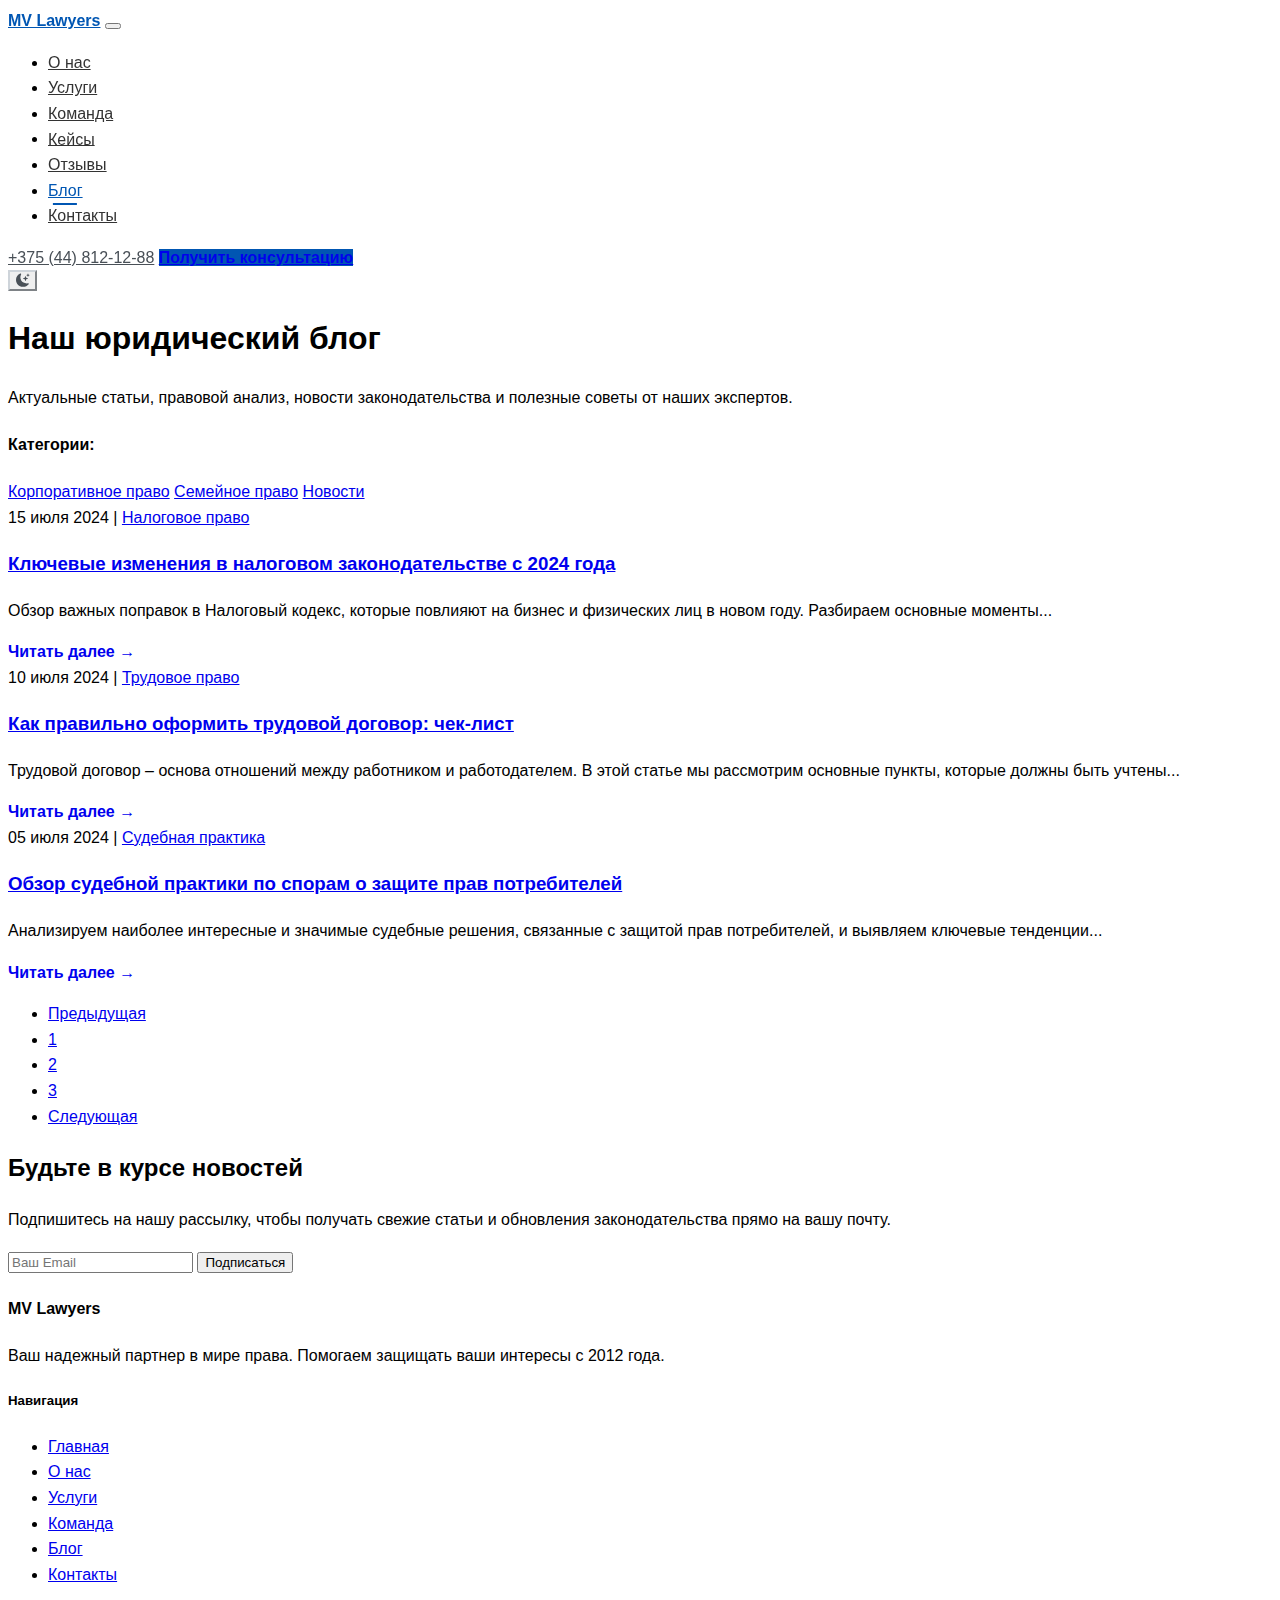
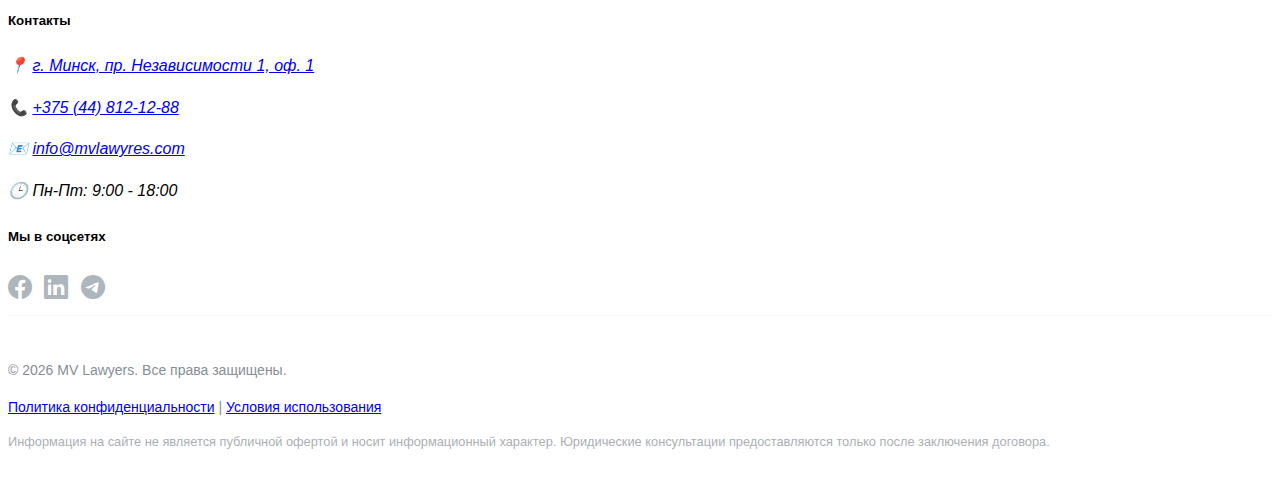
<file: blog.html>
<!DOCTYPE html>
<html lang="ru">
<head>
    <meta charset="UTF-8">
    <meta name="viewport" content="width=device-width, initial-scale=1.0">
    <meta name="description" content="Читайте последние новости, статьи и аналитические материалы от экспертов юридического агентства MV Lawyers.">
    <title>Блог - MV Lawyers | Юридические статьи и новости</title>

    <!-- Bootstrap CSS -->
    <link href="https://cdn.jsdelivr.net/npm/bootstrap@5.3.0/dist/css/bootstrap.min.css" rel="stylesheet" integrity="sha384-9ndCyUaIbzAi2FUVXJi0CjmCapSmO7SnpJef0486qhLnuZ2cdeRhO02iuK6FUUVM" crossorigin="anonymous">
    <!-- Bootstrap Icons CSS -->
    <link rel="stylesheet" href="https://cdn.jsdelivr.net/npm/bootstrap-icons@1.10.5/font/bootstrap-icons.css">
    
    <link rel="stylesheet" href="css/style.css"> 
</head>
<body>

    <!-- ================= Шапка сайта (Header) - такая же, как на главной ================= -->
    <header class="site-header sticky-top shadow-sm"> 
        <nav class="navbar navbar-expand-lg">
            <div class="container">
                <a class="navbar-brand fw-bold fs-4" href="index.html">MV Lawyers</a>
                <button class="navbar-toggler mobile-menu-toggle" type="button" data-bs-toggle="collapse" data-bs-target="#mainNavbar" aria-controls="mainNavbar" aria-expanded="false" aria-label="Открыть меню">
                    <span class="navbar-toggler-icon"></span>
                </button>
                <div class="collapse navbar-collapse" id="mainNavbar">
                    <ul class="navbar-nav me-auto mb-2 mb-lg-0 main-navigation">
                        <li class="nav-item"><a class="nav-link" href="about.html">О нас</a></li>
                        <li class="nav-item"><a class="nav-link" href="services.html">Услуги</a></li>
                        <li class="nav-item"><a class="nav-link" href="team.html">Команда</a></li>
                        <li class="nav-item"><a class="nav-link" href="cases.html">Кейсы</a></li>
                        <li class="nav-item"><a class="nav-link" href="reviews.html">Отзывы</a></li>
                        <li class="nav-item"><a class="nav-link" href="blog.html">Блог</a></li>
                        <li class="nav-item"><a class="nav-link" href="contact.html">Контакты</a></li>
                    </ul>
                    <div class="d-flex align-items-center header-contacts">
                        <a href="tel:+375448121288" class="nav-link me-3 d-none d-lg-inline">+375 (44) 812-12-88</a>
                        <a href="contact.html" class="btn btn-primary header-cta me-3">Получить консультацию</a>
                        <button class="btn btn-outline-secondary" id="theme-toggle-button" aria-label="Переключить тему">
                            <i class="bi bi-moon-stars-fill" id="theme-icon"></i>
                        </button>
                    </div>
                </div>
            </div>
        </nav>
    </header>

    <!-- ================= Основное содержимое страницы "Блог" (Main) ================= -->
    <main>
        <!-- ================= Заголовок страницы ================= -->
        <section class="page-header-section bg-secondary-subtle py-5">
            <div class="container text-center">
                <h1 class="display-5 fw-bold">Наш юридический блог</h1>
                <p class="lead subtitle col-md-8 mx-auto">Актуальные статьи, правовой анализ, новости законодательства и полезные советы от наших экспертов.</p>
            </div>
        </section>

        <!-- ================= Список Записей Блога ================= -->
        <section class="blog-listing-section py-5">
            <div class="container">
                <!-- Опционально: Фильтры или поиск -->
                <div class="blog-filters mb-4 pb-3 border-bottom d-none">
                    <h4>Категории:</h4>
                    <a href="/blog/category/corporate.html" class="btn btn-outline-secondary btn-sm me-2 mb-2 filter-tag">Корпоративное право</a>
                    <a href="/blog/category/family.html" class="btn btn-outline-secondary btn-sm me-2 mb-2 filter-tag">Семейное право</a>
                    <a href="/blog/category/news.html" class="btn btn-outline-secondary btn-sm mb-2 filter-tag">Новости</a>
                </div>

                <div class="row g-4 blog-posts-grid">
                    <!-- Запись блога 1 -->
                    <div class="col-md-6 col-lg-4">
                        <article class="card blog-post-item h-100 shadow-sm">
                            <div class="card-body d-flex flex-column">
                                <div class="blog-post-meta mb-2 text-muted small">
                                    <span class="post-date">15 июля 2024</span> |
                                    <a href="/blog/category/nalogovoe-pravo.html" class="text-decoration-none">Налоговое право</a>
                                </div>
                                <h3 class="card-title fs-5 fw-semibold blog-post-title">
                                    <a href="/blog/izmeneniya-v-nalogovom-zakonodatelstve-2024.html" class="text-dark text-decoration-none">Ключевые изменения в налоговом законодательстве с 2024 года</a>
                                </h3>
                                <p class="card-text blog-post-excerpt small flex-grow-1">
                                    Обзор важных поправок в Налоговый кодекс, которые повлияют на бизнес и физических лиц в новом году. Разбираем основные моменты...
                                </p>
                                <a href="/blog/izmeneniya-v-nalogovom-zakonodatelstve-2024.html" class="btn btn-link p-0 text-primary learn-more mt-auto">Читать далее →</a>
                            </div>
                        </article>
                    </div>

                    <!-- Запись блога 2 -->
                    <div class="col-md-6 col-lg-4">
                        <article class="card blog-post-item h-100 shadow-sm">
                            <div class="card-body d-flex flex-column">
                                <div class="blog-post-meta mb-2 text-muted small">
                                    <span class="post-date">10 июля 2024</span> |
                                    <a href="/blog/category/trudovoe-pravo.html" class="text-decoration-none">Трудовое право</a>
                                </div>
                                <h3 class="card-title fs-5 fw-semibold blog-post-title">
                                    <a href="/blog/kak-pravilno-oformit-trudovoj-dogovor.html" class="text-dark text-decoration-none">Как правильно оформить трудовой договор: чек-лист</a>
                                </h3>
                                <p class="card-text blog-post-excerpt small flex-grow-1">
                                    Трудовой договор – основа отношений между работником и работодателем. В этой статье мы рассмотрим основные пункты, которые должны быть учтены...
                                </p>
                                <a href="/blog/kak-pravilno-oformit-trudovoj-dogovor.html" class="btn btn-link p-0 text-primary learn-more mt-auto">Читать далее →</a>
                            </div>
                        </article>
                    </div>

                    <!-- Запись блога 3 (без картинки) -->
                    <div class="col-md-6 col-lg-4">
                        <article class="card blog-post-item h-100 shadow-sm">
                            <div class="card-body d-flex flex-column">
                                <div class="blog-post-meta mb-2 text-muted small">
                                    <span class="post-date">05 июля 2024</span> |
                                    <a href="/blog/category/sudebnaya-praktika.html" class="text-decoration-none">Судебная практика</a>
                                </div>
                                <h3 class="card-title fs-5 fw-semibold blog-post-title">
                                    <a href="/blog/obzor-sudebnoj-praktiki-po-sporam-o-zashchite-prav-potrebitelej.html" class="text-dark text-decoration-none">Обзор судебной практики по спорам о защите прав потребителей</a>
                                </h3>
                                <p class="card-text blog-post-excerpt small flex-grow-1">
                                    Анализируем наиболее интересные и значимые судебные решения, связанные с защитой прав потребителей, и выявляем ключевые тенденции...
                                </p>
                                <a href="/blog/obzor-sudebnoj-praktiki-po-sporam-o-zashchite-prav-potrebitelej.html" class="btn btn-link p-0 text-primary learn-more mt-auto">Читать далее →</a>
                            </div>
                        </article>
                    </div>
                    <!-- Добавьте другие записи блога по аналогии -->
                </div>

                <!-- Пагинация (если записей много) -->
                <nav aria-label="Навигация по страницам блога" class="mt-5 d-none">
                    <ul class="pagination justify-content-center">
                        <li class="page-item disabled"><a class="page-link" href="#" tabindex="-1" aria-disabled="true">Предыдущая</a></li>
                        <li class="page-item active" aria-current="page"><a class="page-link" href="#">1</a></li>
                        <li class="page-item"><a class="page-link" href="#">2</a></li>
                        <li class="page-item"><a class="page-link" href="#">3</a></li>
                        <li class="page-item"><a class="page-link" href="#">Следующая</a></li>
                    </ul>
                </nav>
            </div>
        </section>

        <!-- ================= Призыв к подписке на рассылку (опционально) ================= -->
        <section class="newsletter-prompt py-5 bg-light">
            <div class="container text-center">
                <h2 class="mb-3">Будьте в курсе новостей</h2>
                <p class="col-md-8 mx-auto mb-4">Подпишитесь на нашу рассылку, чтобы получать свежие статьи и обновления законодательства прямо на вашу почту.</p>
                <form action="#" method="post" class="newsletter-form col-md-6 mx-auto">
                    <div class="input-group">
                        <input type="email" name="email" class="form-control form-control-lg" placeholder="Ваш Email" required>
                        <button type="submit" class="btn btn-primary btn-lg">Подписаться</button>
                    </div>
                </form>
            </div>
        </section>
    </main>

    <!-- ================= Подвал сайта (Footer) - такой же, как на index.html ================= -->
    <footer class="site-footer bg-dark text-light pt-5 pb-4">
        <div class="container">
            <div class="row gy-4">
                <div class="col-lg-4 col-md-6 footer-about">
                     <h4 class="fw-bold text-white">MV Lawyers</h4>
                     <p class="small">Ваш надежный партнер в мире права. Помогаем защищать ваши интересы с 2012 года.</p>
                </div>
                 <div class="col-lg-2 col-md-6 footer-nav">
                     <h5 class="text-white">Навигация</h5>
                     <ul class="list-unstyled">
                        <li><a href="index.html" class="text-white-50 text-decoration-none">Главная</a></li>
                        <li><a href="about.html" class="text-white-50 text-decoration-none">О нас</a></li>
                        <li><a href="services.html" class="text-white-50 text-decoration-none">Услуги</a></li>
                        <li><a href="team.html" class="text-white-50 text-decoration-none">Команда</a></li>
                        <li><a href="blog.html" class="text-white-50 text-decoration-none active" aria-current="page">Блог</a></li>
                        <li><a href="contact.html" class="text-white-50 text-decoration-none">Контакты</a></li>
                     </ul>
                 </div>
                 <div class="col-lg-3 col-md-6 footer-contacts">
                     <h5 class="text-white">Контакты</h5>
                     <address class="small mb-0">
                        <p class="mb-1">📍 <a href="contact.html#map-section" class="text-white-50 text-decoration-none footer-address-link">г. Минск, пр. Независимости 1, оф. 1</a></p>
                        <p class="mb-1">📞 <a href="tel:+375448121288" class="text-white-50 text-decoration-none">+375 (44) 812-12-88</a></p>
                        <p class="mb-1">📧 <a href="mailto:info@mvlawyres.com" class="text-white-50 text-decoration-none">info@mvlawyres.com</a></p>
                        <p class="mb-0">🕒 Пн-Пт: 9:00 - 18:00</p>
                     </address>
                 </div>
                <div class="col-lg-3 col-md-6 footer-social">
                    <h5 class="text-white">Мы в соцсетях</h5>
                        <a href="https://www.facebook.com/DonaldTrump" target="blank" rel="noopener noreferrer" aria-label="Facebook" class="text-white-50 me-2 fs-4">
                            <i class="bi bi-facebook"></i>
                        </a>
                        <a href="https://www.linkedin.com/company/apple" target="blank" rel="noopener noreferrer" aria-label="LinkedIn" class="text-white-50 me-2 fs-4">
                            <i class="bi bi-linkedin"></i>
                        </a>
                        <a href="https://t.me/kirylkaaa" target="_blank" rel="noopener noreferrer" aria-label="Telegram" class="text-white-50 fs-4">
                            <i class="bi bi-telegram"></i>
                        </a>
                    </div>
            </div>
            <hr class="my-4" style="border-color: rgba(255,255,255,0.1);">
            <div class="footer-bottom text-center text-white-50 small">
                <p class="mb-1">© <span id="current-year"></span> MV Lawyers. Все права защищены.</p>
                <p class="mb-1">
                    <a href="/privacy-policy.html" class="text-white-50 text-decoration-none">Политика конфиденциальности</a> | 
                    <a href="/terms-of-use.html" class="text-white-50 text-decoration-none">Условия использования</a>
                </p>
                <p class="disclaimer opacity-75">Информация на сайте не является публичной офертой и носит информационный характер. Юридические консультации предоставляются только после заключения договора.</p>
            </div>
        </div>
    </footer>

    <!-- Bootstrap JS Bundle -->
    <script src="https://cdn.jsdelivr.net/npm/bootstrap@5.3.0/dist/js/bootstrap.bundle.min.js" integrity="sha384-geWF76RCwLtnZ8qwWowPQNguL3RmwHVBC9FhGdlKrxdiJJigb/j/68SIy3Te4Bkz" crossorigin="anonymous"></script>
    
    <script>
        document.getElementById('current-year').textContent = new Date().getFullYear();
        
        // Скрипт для активного пункта меню
        document.addEventListener('DOMContentLoaded', function() {
            const currentPagePath = window.location.pathname;
            const navLinks = document.querySelectorAll('.main-navigation .nav-link, .footer-nav .nav-link');

            navLinks.forEach(link => {
                const linkPath = new URL(link.href).pathname;
                let isLinkActive = false;

                if (linkPath === currentPagePath) {
                    isLinkActive = true;
                } 
                else if ((currentPagePath === '/' || currentPagePath.endsWith('/index.html')) && 
                           (linkPath === '/' || linkPath.endsWith('/index.html'))) {
                    isLinkActive = true;
                }

                if (isLinkActive) {
                    link.classList.add('active');
                    link.setAttribute('aria-current', 'page');
                } else {
                    link.classList.remove('active');
                    link.removeAttribute('aria-current');
                }
            });
        });

         // --- Скрипт переключения темы ---
         const themeToggleButton = document.getElementById('theme-toggle-button');
        const themeIcon = document.getElementById('theme-icon');
        const body = document.body;
        const lightIconClass = 'bi-moon-stars-fill'; // Иконка для светлой темы (показывает, что можно переключить на темную)
        const darkIconClass = 'bi-sun-fill';       // Иконка для темной темы (показывает, что можно переключить на светлую)

        // Функция для применения темы
        function applyTheme(theme) {
            if (theme === 'dark') {
                body.classList.add('dark-theme');
                themeIcon.classList.remove(lightIconClass);
                themeIcon.classList.add(darkIconClass);
                themeToggleButton.setAttribute('aria-label', 'Переключить на светлую тему');
            } else {
                body.classList.remove('dark-theme');
                themeIcon.classList.remove(darkIconClass);
                themeIcon.classList.add(lightIconClass);
                themeToggleButton.setAttribute('aria-label', 'Переключить на темную тему');
            }
        }

        // Проверяем сохраненную тему или системные настройки
        let currentTheme = localStorage.getItem('theme');
        if (!currentTheme) {
            currentTheme = window.matchMedia('(prefers-color-scheme: dark)').matches ? 'dark' : 'light';
        }
        applyTheme(currentTheme); // Применяем начальную тему

        // Обработчик клика по кнопке
        if (themeToggleButton) {
            themeToggleButton.addEventListener('click', () => {
                let newTheme = body.classList.contains('dark-theme') ? 'light' : 'dark';
                applyTheme(newTheme);
                localStorage.setItem('theme', newTheme); // Сохраняем выбор
            });
        }
    </script>
</body>
</html>
</file>
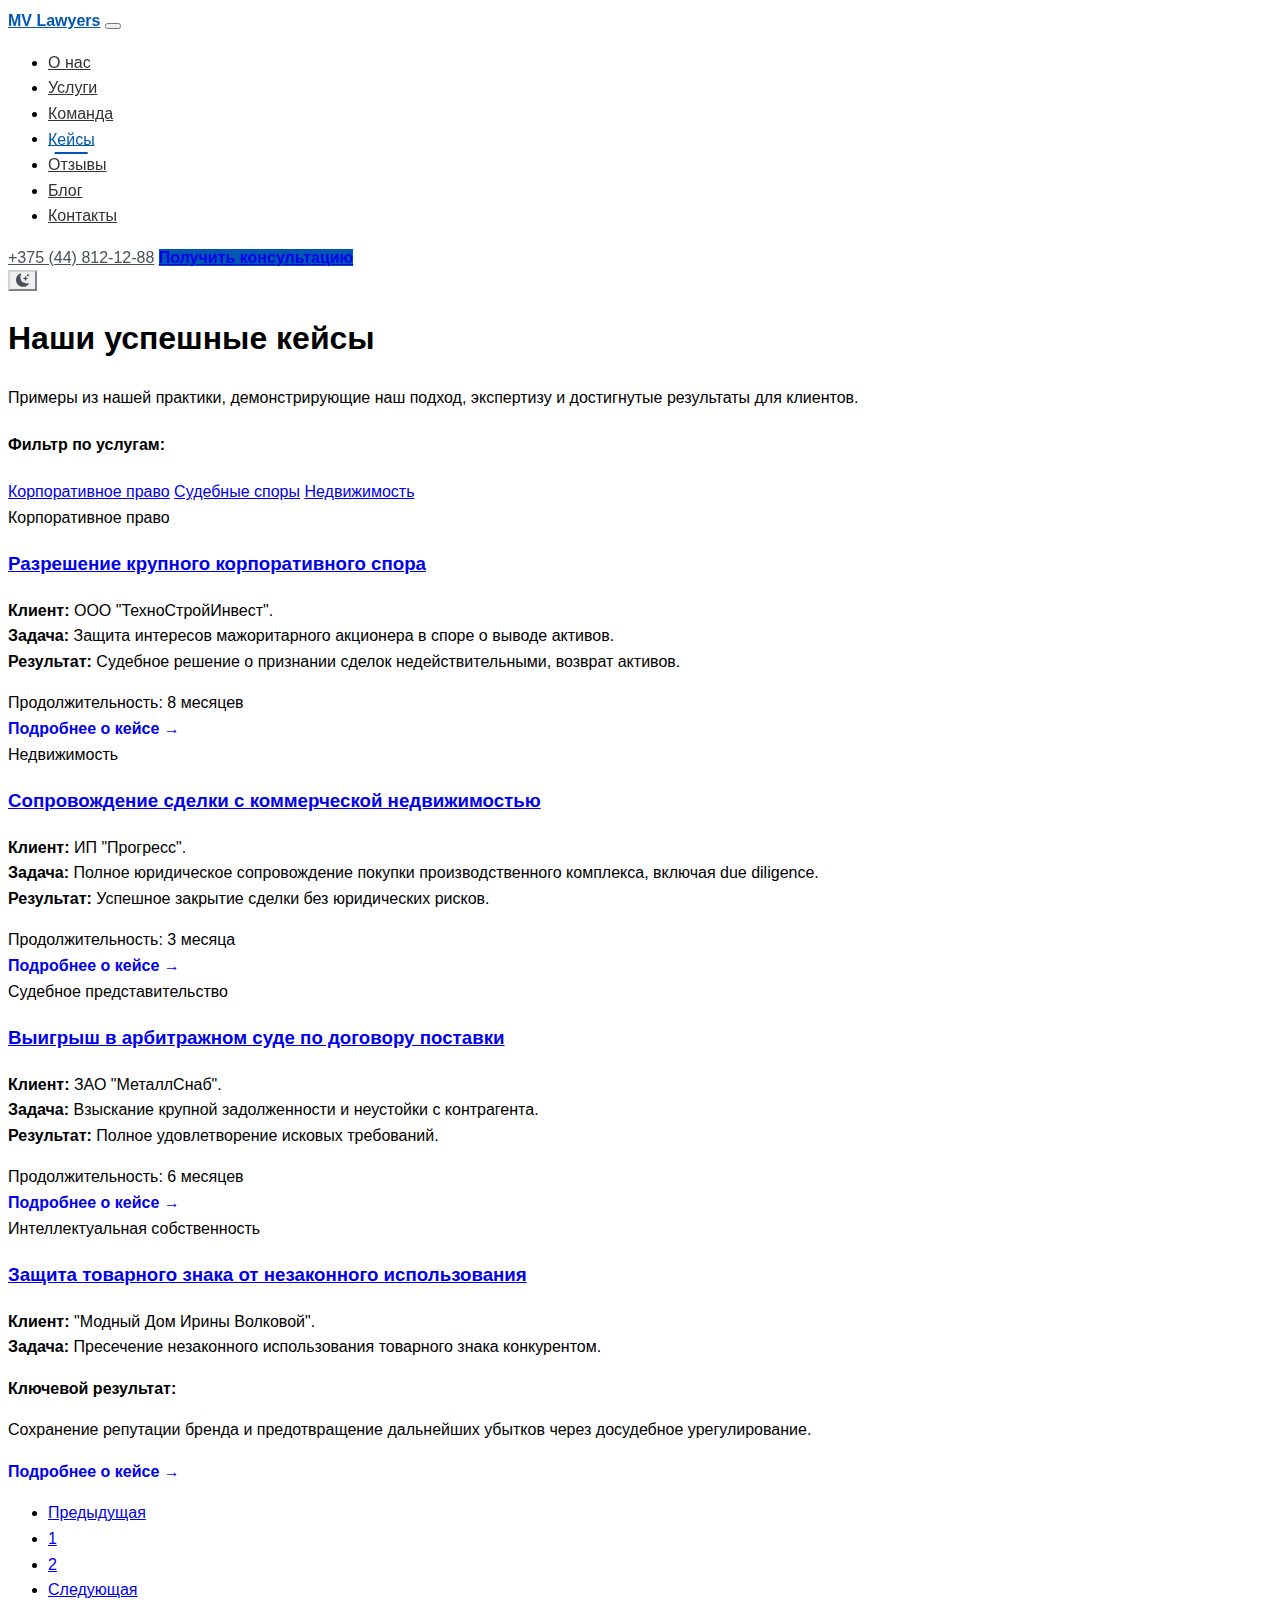
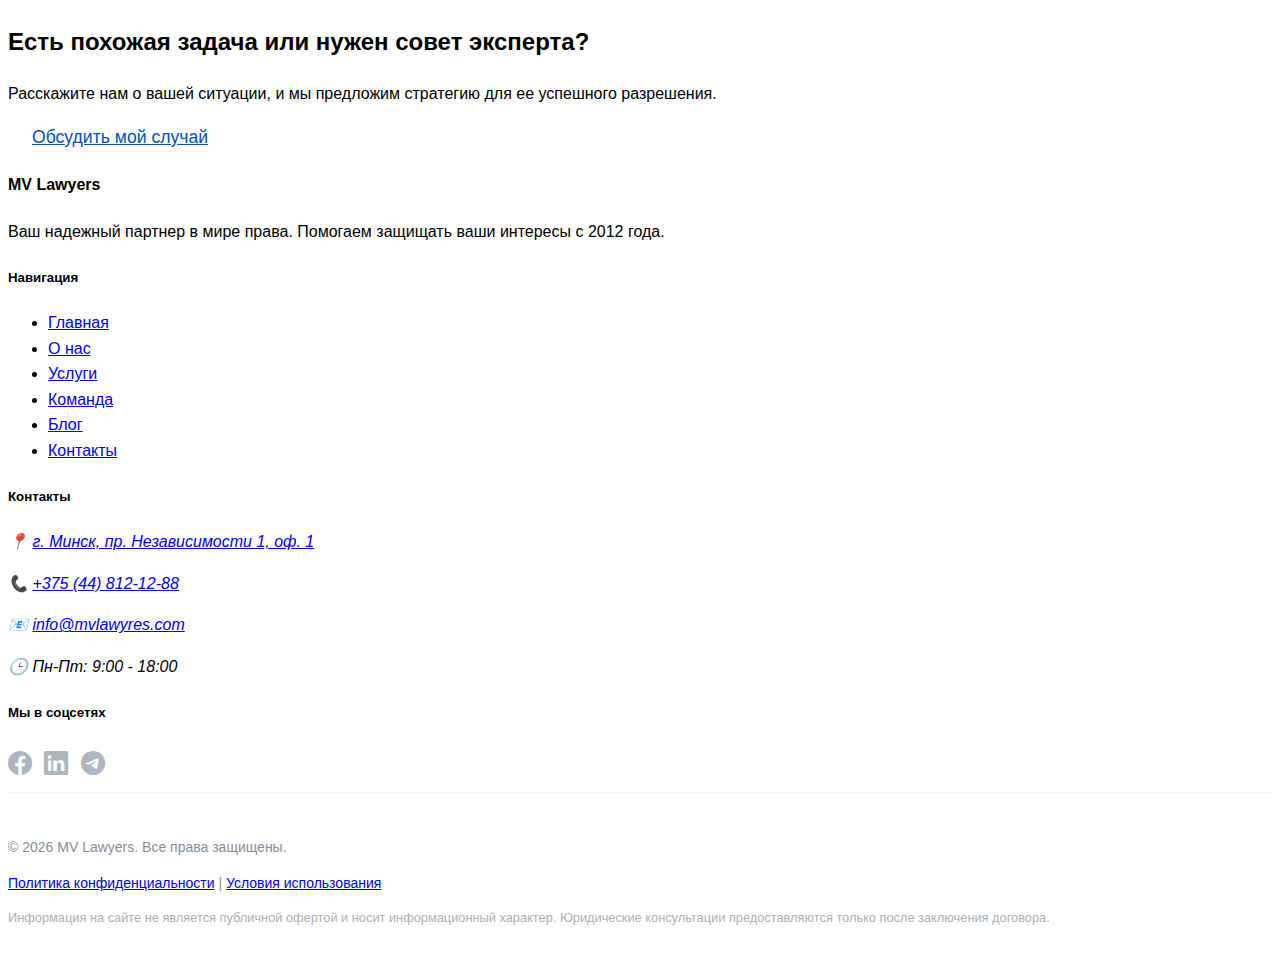
<file: cases.html>
<!DOCTYPE html>
<html lang="ru">
<head>
    <meta charset="UTF-8">
    <meta name="viewport" content="width=device-width, initial-scale=1.0">
    <meta name="description" content="Ознакомьтесь с примерами успешно решенных дел и проектов юридического агентства MV Lawyers. Наш опыт в действии.">
    <title>Наши Кейсы - MV Lawyers | Примеры юридической практики</title>

   <!-- Bootstrap CSS -->
   <link href="https://cdn.jsdelivr.net/npm/bootstrap@5.3.0/dist/css/bootstrap.min.css" rel="stylesheet" integrity="sha384-9ndCyUaIbzAi2FUVXJi0CjmCapSmO7SnpJef0486qhLnuZ2cdeRhO02iuK6FUUVM" crossorigin="anonymous">
   <!-- Bootstrap Icons CSS -->
   <link rel="stylesheet" href="https://cdn.jsdelivr.net/npm/bootstrap-icons@1.10.5/font/bootstrap-icons.css">
   
   <link rel="stylesheet" href="css/style.css"> 
</head>
<body>

   <!-- ================= Шапка сайта (Header) - такая же, как на главной ================= -->
   <header class="site-header sticky-top shadow-sm"> <!-- Класс bg-light убран, будем задавать фон в CSS -->
    <nav class="navbar navbar-expand-lg">
        <div class="container">
            <a class="navbar-brand fw-bold fs-4" href="index.html">MV Lawyers</a>
            <button class="navbar-toggler mobile-menu-toggle" type="button" data-bs-toggle="collapse" data-bs-target="#mainNavbar" aria-controls="mainNavbar" aria-expanded="false" aria-label="Открыть меню">
                <span class="navbar-toggler-icon"></span>
            </button>
            <div class="collapse navbar-collapse" id="mainNavbar">
                <ul class="navbar-nav me-auto mb-2 mb-lg-0 main-navigation">
                    <li class="nav-item"><a class="nav-link" href="about.html">О нас</a></li>
                    <li class="nav-item"><a class="nav-link" href="services.html">Услуги</a></li>
                    <li class="nav-item"><a class="nav-link" href="team.html">Команда</a></li>
                    <li class="nav-item"><a class="nav-link" href="cases.html">Кейсы</a></li>
                    <li class="nav-item"><a class="nav-link" href="reviews.html">Отзывы</a></li>
                    <li class="nav-item"><a class="nav-link" href="blog.html">Блог</a></li>
                    <li class="nav-item"><a class="nav-link" href="contact.html">Контакты</a></li>
                </ul>
                <div class="d-flex align-items-center header-contacts">
                    <a href="tel:+375448121288" class="nav-link me-3 d-none d-lg-inline">+375 (44) 812-12-88</a>
                    <a href="contact.html" class="btn btn-primary header-cta me-3">Получить консультацию</a>
                    <button class="btn btn-outline-secondary" id="theme-toggle-button" aria-label="Переключить тему">
                        <i class="bi bi-moon-stars-fill" id="theme-icon"></i>
                    </button>
                </div>
            </div>
        </div>
    </nav>
</header>

    <!-- ================= Основное содержимое страницы "Кейсы" (Main) ================= -->
    <main>
        <!-- ================= Заголовок страницы ================= -->
        <section class="page-header-section bg-secondary-subtle py-5">
            <div class="container text-center">
                <h1 class="display-5 fw-bold">Наши успешные кейсы</h1>
                <p class="lead subtitle col-md-8 mx-auto">Примеры из нашей практики, демонстрирующие наш подход, экспертизу и достигнутые результаты для клиентов.</p>
            </div>
        </section>

        <!-- ================= Список Кейсов ================= -->
        <section class="cases-listing-section py-5">
            <div class="container">
                <!-- Опционально: Фильтры по отраслям права или типу дел -->
                <div class="cases-filters mb-4 pb-3 border-bottom d-none"> <!-- Скрыл пока d-none -->
                    <h4>Фильтр по услугам:</h4>
                    <a href="/cases/category/corporate.html" class="btn btn-outline-secondary btn-sm me-2 mb-2 filter-tag">Корпоративное право</a>
                    <a href="/cases/category/litigation.html" class="btn btn-outline-secondary btn-sm me-2 mb-2 filter-tag">Судебные споры</a>
                    <a href="/cases/category/real-estate.html" class="btn btn-outline-secondary btn-sm me-2 mb-2 filter-tag">Недвижимость</a>
                </div>

                <div class="row g-4 cases-grid">
                    <!-- Кейс 1 -->
                    <div class="col-md-6 col-lg-4">
                        <article class="card case-item h-100 shadow-sm">
                            <div class="case-item-image-wrapper position-relative">
                                <span class="badge bg-primary position-absolute top-0 end-0 m-2 case-item-category-badge">Корпоративное право</span>
                            </div>
                            <div class="card-body d-flex flex-column">
                                <h3 class="card-title fs-5 fw-semibold">
                                    <a href="/cases/razreshenie-krupnogo-korporativnogo-spora.html" class="text-dark text-decoration-none">Разрешение крупного корпоративного спора</a>
                                </h3>
                                <p class="card-text small case-item-excerpt flex-grow-1">
                                    <strong>Клиент:</strong> ООО "ТехноСтройИнвест".<br>
                                    <strong>Задача:</strong> Защита интересов мажоритарного акционера в споре о выводе активов.<br>
                                    <strong>Результат:</strong> Судебное решение о признании сделок недействительными, возврат активов.
                                </p>
                                <div class="case-item-meta text-muted small mt-2">
                                    <span class="case-duration">Продолжительность: 8 месяцев</span>
                                </div>
                                <a href="/cases/razreshenie-krupnogo-korporativnogo-spora.html" class="btn btn-link p-0 text-primary learn-more mt-auto">Подробнее о кейсе →</a>
                            </div>
                        </article>
                    </div>

                    <!-- Кейс 2 -->
                    <div class="col-md-6 col-lg-4">
                        <article class="card case-item h-100 shadow-sm">
                            <div class="case-item-image-wrapper position-relative">
                                 <span class="badge bg-success position-absolute top-0 end-0 m-2 case-item-category-badge">Недвижимость</span>
                            </div>
                            <div class="card-body d-flex flex-column">
                                <h3 class="card-title fs-5 fw-semibold">
                                    <a href="/cases/soprovozhdenie-slozhnoj-sdelki-s-kommercheskoj-nedvizhimostyu.html" class="text-dark text-decoration-none">Сопровождение сделки с коммерческой недвижимостью</a>
                                </h3>
                                <p class="card-text small case-item-excerpt flex-grow-1">
                                    <strong>Клиент:</strong> ИП "Прогресс".<br>
                                    <strong>Задача:</strong> Полное юридическое сопровождение покупки производственного комплекса, включая due diligence.<br>
                                    <strong>Результат:</strong> Успешное закрытие сделки без юридических рисков.
                                </p>
                                <div class="case-item-meta text-muted small mt-2">
                                    <span class="case-duration">Продолжительность: 3 месяца</span>
                                </div>
                                <a href="/cases/soprovozhdenie-slozhnoj-sdelki-s-kommercheskoj-nedvizhimostyu.html" class="btn btn-link p-0 text-primary learn-more mt-auto">Подробнее о кейсе →</a>
                            </div>
                        </article>
                    </div>

                    <!-- Кейс 3 (без картинки, пример) -->
                    <div class="col-md-6 col-lg-4">
                        <article class="card case-item h-100 shadow-sm">
                            <div class="card-body d-flex flex-column">
                                <span class="badge bg-warning text-dark mb-2 align-self-start case-item-category-badge alt-badge">Судебное представительство</span>
                                <h3 class="card-title fs-5 fw-semibold">
                                    <a href="/cases/vyigrysh-v-arbitrazhnom-sude-po-dogovoru-postavki.html" class="text-dark text-decoration-none">Выигрыш в арбитражном суде по договору поставки</a>
                                </h3>
                                <p class="card-text small case-item-excerpt flex-grow-1">
                                    <strong>Клиент:</strong> ЗАО "МеталлСнаб".<br>
                                    <strong>Задача:</strong> Взыскание крупной задолженности и неустойки с контрагента.<br>
                                    <strong>Результат:</strong> Полное удовлетворение исковых требований.
                                </p>
                                <div class="case-item-meta text-muted small mt-2">
                                    <span class="case-duration">Продолжительность: 6 месяцев</span>
                                </div>
                                <a href="/cases/vyigrysh-v-arbitrazhnom-sude-po-dogovoru-postavki.html" class="btn btn-link p-0 text-primary learn-more mt-auto">Подробнее о кейсе →</a>
                            </div>
                        </article>
                    </div>

                     <!-- Кейс 4: Пример с акцентом на результате -->
                    <div class="col-md-6 col-lg-4">
                        <article class="card case-item h-100 shadow-sm">
                            <div class="case-item-image-wrapper position-relative">
                                 <span class="badge bg-info text-dark position-absolute top-0 end-0 m-2 case-item-category-badge">Интеллектуальная собственность</span>
                            </div>
                            <div class="card-body d-flex flex-column">
                                <h3 class="card-title fs-5 fw-semibold">
                                    <a href="/cases/zashchita-tovarnogo-znaka-ot-nezakonnogo-ispolzovaniya.html" class="text-dark text-decoration-none">Защита товарного знака от незаконного использования</a>
                                </h3>
                                <p class="card-text small case-item-excerpt">
                                    <strong>Клиент:</strong> "Модный Дом Ирины Волковой".<br>
                                    <strong>Задача:</strong> Пресечение незаконного использования товарного знака конкурентом.<br>
                                </p>
                                 <div class="case-item-result highlight-result bg-light p-2 mt-2 border-start border-primary border-3 flex-grow-1">
                                    <strong class="d-block small text-primary">Ключевой результат:</strong>
                                    <p class="small mb-0">Сохранение репутации бренда и предотвращение дальнейших убытков через досудебное урегулирование.</p>
                                </div>
                                <a href="/cases/zashchita-tovarnogo-znaka-ot-nezakonnogo-ispolzovaniya.html" class="btn btn-link p-0 text-primary learn-more mt-auto">Подробнее о кейсе →</a>
                            </div>
                        </article>
                    </div>
                    <!-- Добавьте другие кейсы по аналогии -->
                </div>

                <!-- Пагинация (если кейсов много) -->
                <nav aria-label="Навигация по страницам кейсов" class="mt-5 d-none"> <!-- Скрыл пока d-none -->
                    <ul class="pagination justify-content-center">
                        <li class="page-item disabled"><a class="page-link" href="#">Предыдущая</a></li>
                        <li class="page-item active"><a class="page-link" href="#">1</a></li>
                        <li class="page-item"><a class="page-link" href="#">2</a></li>
                        <li class="page-item"><a class="page-link" href="#">Следующая</a></li>
                    </ul>
                </nav>
            </div>
        </section>

        <!-- ================= Призыв к действию ================= -->
        <section class="contact-prompt py-5 bg-primary text-white text-center">
            <div class="container">
                <h2 class="display-5 fw-bold text-white">Есть похожая задача или нужен совет эксперта?</h2>
                <p class="lead my-4 col-md-8 mx-auto opacity-75">Расскажите нам о вашей ситуации, и мы предложим стратегию для ее успешного разрешения.</p>
                <a href="contact.html" class="btn btn-light btn-lg inverted-cta large-cta">Обсудить мой случай</a>
            </div>
        </section>
    </main>

    <!-- ================= Подвал сайта (Footer) - такой же, как на index.html ================= -->
    <footer class="site-footer bg-dark text-light pt-5 pb-4">
        <div class="container">
            <div class="row gy-4">
                <div class="col-lg-4 col-md-6 footer-about">
                     <h4 class="fw-bold text-white">MV Lawyers</h4>
                     <p class="small">Ваш надежный партнер в мире права. Помогаем защищать ваши интересы с 2012 года.</p>
                </div>
                 <div class="col-lg-2 col-md-6 footer-nav">
                     <h5 class="text-white">Навигация</h5>
                     <ul class="list-unstyled">
                        <li><a href="index.html" class="text-white-50 text-decoration-none">Главная</a></li>
                        <li><a href="about.html" class="text-white-50 text-decoration-none">О нас</a></li>
                        <li><a href="services.html" class="text-white-50 text-decoration-none">Услуги</a></li>
                        <li><a href="team.html" class="text-white-50 text-decoration-none">Команда</a></li>
                        <li><a href="blog.html" class="text-white-50 text-decoration-none">Блог</a></li>
                        <li><a href="contact.html" class="text-white-50 text-decoration-none">Контакты</a></li>
                     </ul>
                 </div>
                 <div class="col-lg-3 col-md-6 footer-contacts">
                     <h5 class="text-white">Контакты</h5>
                     <address class="small mb-0">
                        <p class="mb-1">📍 <a href="contact.html#map-section" class="text-white-50 text-decoration-none footer-address-link">г. Минск, пр. Независимости 1, оф. 1</a></p>
                        <p class="mb-1">📞 <a href="tel:+375448121288" class="text-white-50 text-decoration-none">+375 (44) 812-12-88</a></p>
                        <p class="mb-1">📧 <a href="mailto:info@mvlawyres.com" class="text-white-50 text-decoration-none">info@mvlawyres.com</a></p>
                        <p class="mb-0">🕒 Пн-Пт: 9:00 - 18:00</p>
                     </address>
                 </div>
                <div class="col-lg-3 col-md-6 footer-social">
                    <h5 class="text-white">Мы в соцсетях</h5>
                        <a href="https://www.facebook.com/DonaldTrump" target="blank" rel="noopener noreferrer" aria-label="Facebook" class="text-white-50 me-2 fs-4">
                            <i class="bi bi-facebook"></i>
                        </a>
                        <a href="https://www.linkedin.com/company/apple" target="blank" rel="noopener noreferrer" aria-label="LinkedIn" class="text-white-50 me-2 fs-4">
                            <i class="bi bi-linkedin"></i>
                        </a>
                        <a href="https://t.me/kirylkaaa" target="_blank" rel="noopener noreferrer" aria-label="Telegram" class="text-white-50 fs-4">
                            <i class="bi bi-telegram"></i>
                        </a>
                    </div>
            </div>
            <hr class="my-4" style="border-color: rgba(255,255,255,0.1);">
            <div class="footer-bottom text-center text-white-50 small">
                <p class="mb-1">© <span id="current-year"></span> MV Lawyers. Все права защищены.</p>
                <p class="mb-1">
                    <a href="/privacy-policy.html" class="text-white-50 text-decoration-none">Политика конфиденциальности</a> | 
                    <a href="/terms-of-use.html" class="text-white-50 text-decoration-none">Условия использования</a>
                </p>
                <p class="disclaimer opacity-75">Информация на сайте не является публичной офертой и носит информационный характер. Юридические консультации предоставляются только после заключения договора.</p>
            </div>
        </div>
    </footer>

    <!-- Bootstrap JS Bundle (Popper.js включен) -->
    <script src="https://cdn.jsdelivr.net/npm/bootstrap@5.3.0/dist/js/bootstrap.bundle.min.js" integrity="sha384-geWF76RCwLtnZ8qwWowPQNguL3RmwHVBC9FhGdlKrxdiJJigb/j/68SIy3Te4Bkz" crossorigin="anonymous"></script>
    
    <script>
        document.getElementById('current-year').textContent = new Date().getFullYear();
        
        // Скрипт для активного пункта меню
        document.addEventListener('DOMContentLoaded', function() {
            const currentPagePath = window.location.pathname;
            const navLinks = document.querySelectorAll('.main-navigation .nav-link, .footer-nav .nav-link');

            navLinks.forEach(link => {
                const linkPath = new URL(link.href).pathname;
                let isLinkActive = false;

                if (linkPath === currentPagePath) {
                    isLinkActive = true;
                } 
                else if ((currentPagePath === '/' || currentPagePath.endsWith('/index.html')) && 
                           (linkPath === '/' || linkPath.endsWith('/index.html'))) {
                    isLinkActive = true;
                }

                if (isLinkActive) {
                    link.classList.add('active');
                    link.setAttribute('aria-current', 'page');
                } else {
                    link.classList.remove('active');
                    link.removeAttribute('aria-current');
                }
            });
        });

         // --- Скрипт переключения темы ---
         const themeToggleButton = document.getElementById('theme-toggle-button');
        const themeIcon = document.getElementById('theme-icon');
        const body = document.body;
        const lightIconClass = 'bi-moon-stars-fill'; // Иконка для светлой темы (показывает, что можно переключить на темную)
        const darkIconClass = 'bi-sun-fill';       // Иконка для темной темы (показывает, что можно переключить на светлую)

        // Функция для применения темы
        function applyTheme(theme) {
            if (theme === 'dark') {
                body.classList.add('dark-theme');
                themeIcon.classList.remove(lightIconClass);
                themeIcon.classList.add(darkIconClass);
                themeToggleButton.setAttribute('aria-label', 'Переключить на светлую тему');
            } else {
                body.classList.remove('dark-theme');
                themeIcon.classList.remove(darkIconClass);
                themeIcon.classList.add(lightIconClass);
                themeToggleButton.setAttribute('aria-label', 'Переключить на темную тему');
            }
        }

        // Проверяем сохраненную тему или системные настройки
        let currentTheme = localStorage.getItem('theme');
        if (!currentTheme) {
            currentTheme = window.matchMedia('(prefers-color-scheme: dark)').matches ? 'dark' : 'light';
        }
        applyTheme(currentTheme); // Применяем начальную тему

        // Обработчик клика по кнопке
        if (themeToggleButton) {
            themeToggleButton.addEventListener('click', () => {
                let newTheme = body.classList.contains('dark-theme') ? 'light' : 'dark';
                applyTheme(newTheme);
                localStorage.setItem('theme', newTheme); // Сохраняем выбор
            });
        }
    </script>
</body>
</html>
</file>
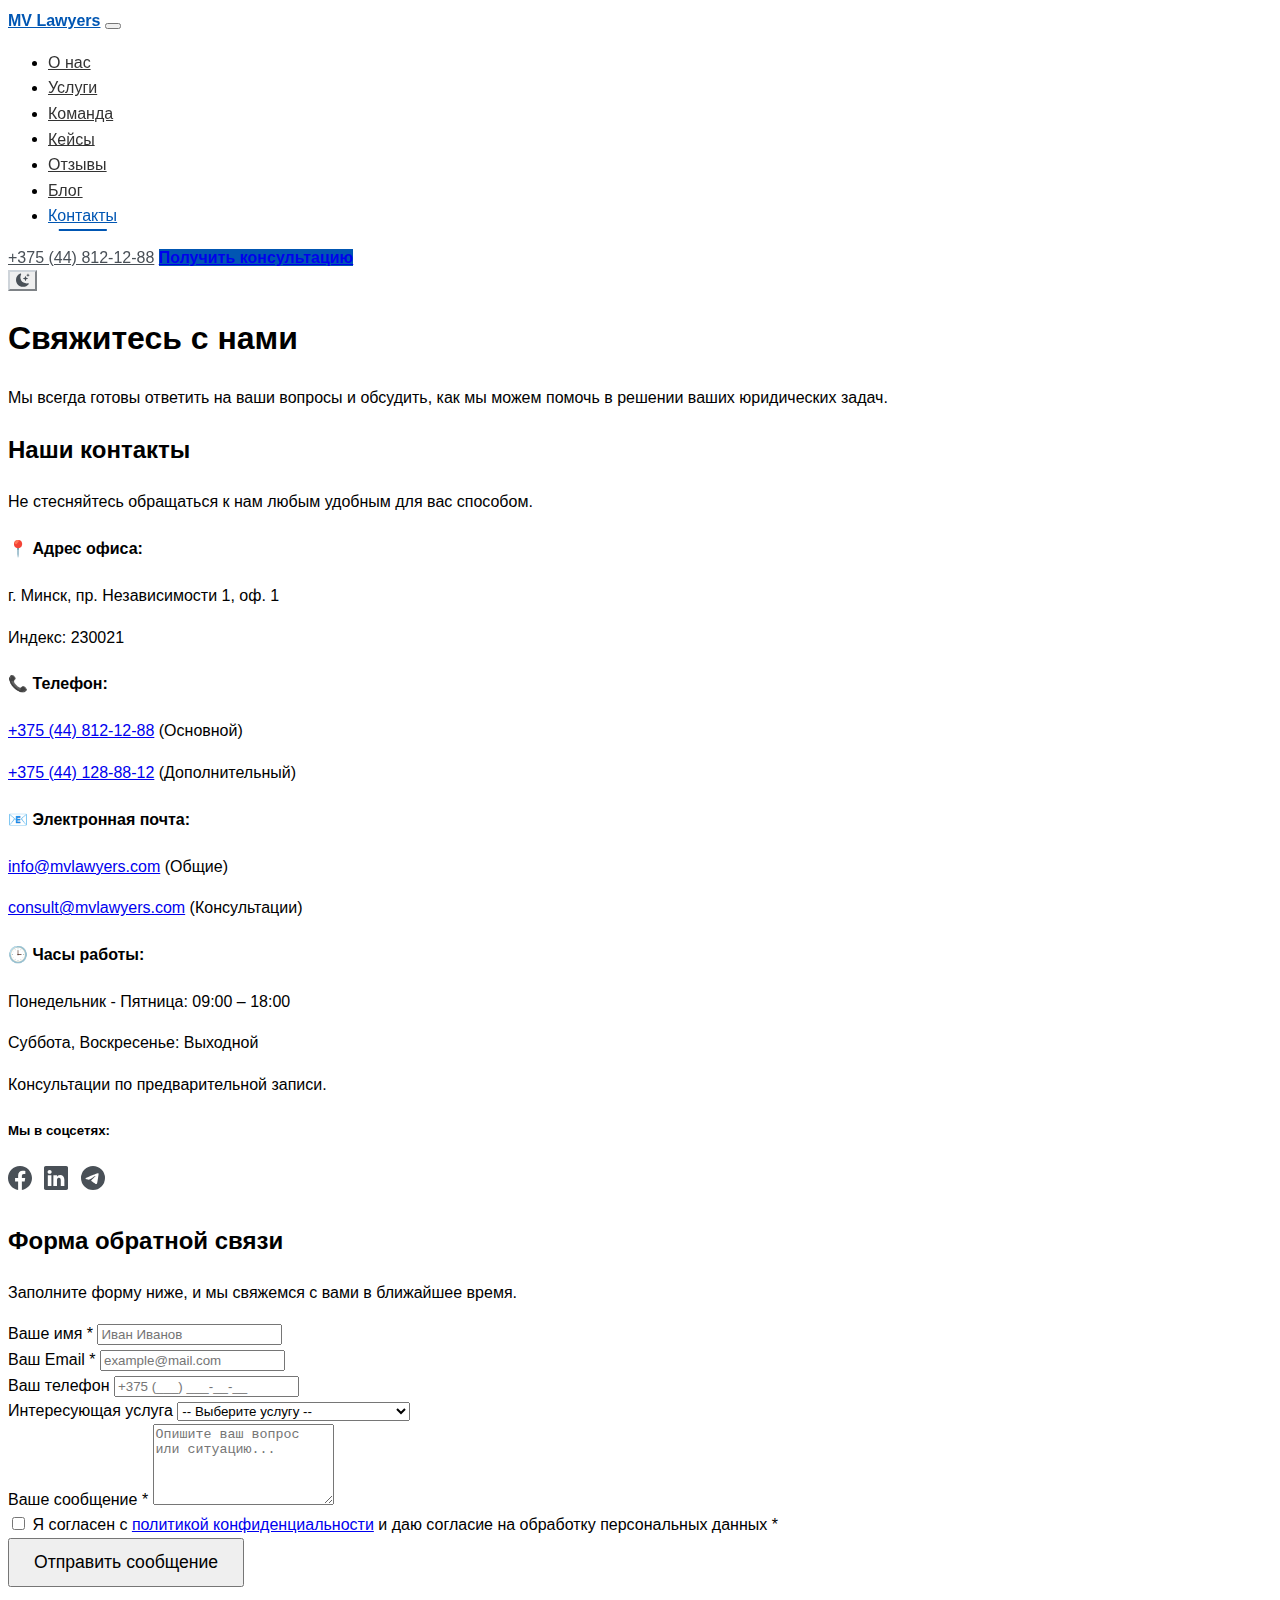
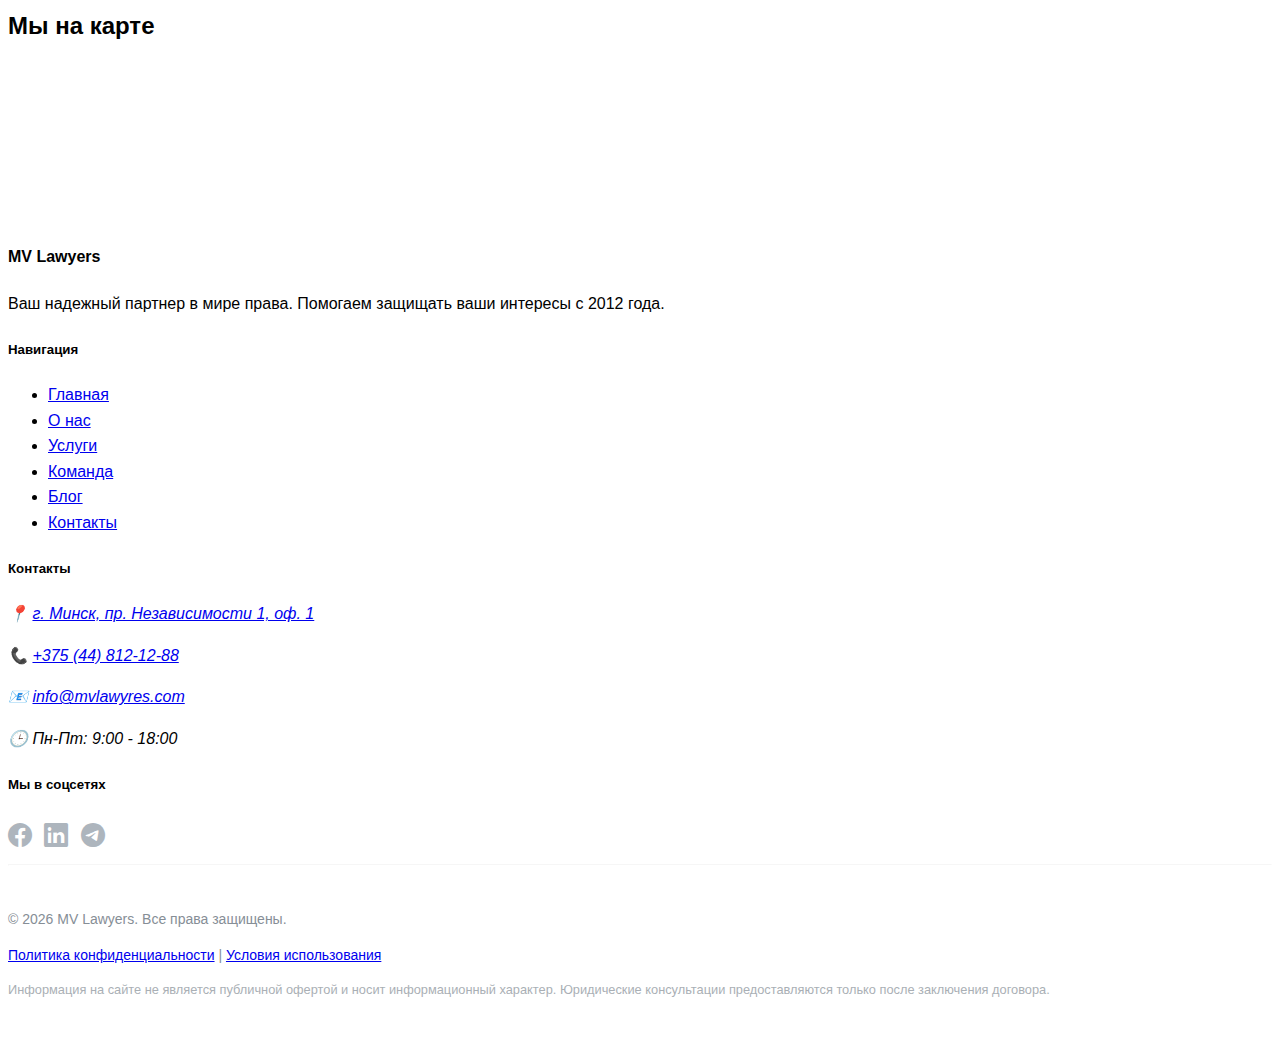
<file: contact.html>
<!DOCTYPE html>
<html lang="ru">
<head>
    <meta charset="UTF-8">
    <meta name="viewport" content="width=device-width, initial-scale=1.0">
    <meta name="description" content="Свяжитесь с юридическим агентством MV Lawyers: адрес, телефон, email, форма обратной связи и карта проезда. Мы всегда готовы помочь.">
    <title>Контакты - MV Lawyers | Связаться с нами</title>

   <!-- Bootstrap CSS -->
   <link href="https://cdn.jsdelivr.net/npm/bootstrap@5.3.0/dist/css/bootstrap.min.css" rel="stylesheet" integrity="sha384-9ndCyUaIbzAi2FUVXJi0CjmCapSmO7SnpJef0486qhLnuZ2cdeRhO02iuK6FUUVM" crossorigin="anonymous">
   <!-- Bootstrap Icons CSS -->
   <link rel="stylesheet" href="https://cdn.jsdelivr.net/npm/bootstrap-icons@1.10.5/font/bootstrap-icons.css">
   
   <link rel="stylesheet" href="../css/style.css"> 
</head>
<body>

   <!-- ================= Шапка сайта (Header) - такая же, как на главной ================= -->
   <header class="site-header sticky-top shadow-sm">
    <nav class="navbar navbar-expand-lg">
        <div class="container">
            <a class="navbar-brand fw-bold fs-4" href="index.html">MV Lawyers</a>
            <button class="navbar-toggler mobile-menu-toggle" type="button" data-bs-toggle="collapse" data-bs-target="#mainNavbar" aria-controls="mainNavbar" aria-expanded="false" aria-label="Открыть меню">
                <span class="navbar-toggler-icon"></span>
            </button>
            <div class="collapse navbar-collapse" id="mainNavbar">
                <ul class="navbar-nav me-auto mb-2 mb-lg-0 main-navigation">
                    <li class="nav-item"><a class="nav-link" href="about.html">О нас</a></li>
                    <li class="nav-item"><a class="nav-link" href="services.html">Услуги</a></li>
                    <li class="nav-item"><a class="nav-link" href="team.html">Команда</a></li>
                    <li class="nav-item"><a class="nav-link" href="cases.html">Кейсы</a></li>
                    <li class="nav-item"><a class="nav-link" href="reviews.html">Отзывы</a></li>
                    <li class="nav-item"><a class="nav-link" href="blog.html">Блог</a></li>
                    <li class="nav-item"><a class="nav-link" href="contact.html">Контакты</a></li>
                </ul>
                <div class="d-flex align-items-center header-contacts">
                    <a href="tel:+375448121288" class="nav-link me-3 d-none d-lg-inline">+375 (44) 812-12-88</a>
                    <a href="contact.html" class="btn btn-primary header-cta me-3">Получить консультацию</a>
                    <button class="btn btn-outline-secondary" id="theme-toggle-button" aria-label="Переключить тему">
                        <i class="bi bi-moon-stars-fill" id="theme-icon"></i>
                    </button>
                </div>
            </div>
        </div>
    </nav>
</header>

    <!-- ================= Основное содержимое страницы "Контакты" (Main) ================= -->
    <main>
        <!-- ================= Заголовок страницы ================= -->
        <section class="page-header-section bg-secondary-subtle py-5">
            <div class="container text-center">
                <h1 class="display-5 fw-bold">Свяжитесь с нами</h1>
                <p class="lead subtitle col-md-8 mx-auto">Мы всегда готовы ответить на ваши вопросы и обсудить, как мы можем помочь в решении ваших юридических задач.</p>
            </div>
        </section>

        <!-- ================= Контактная информация и Форма ================= -->
        <section class="contact-details-section py-5">
            <div class="container">
                <div class="row g-5 contact-layout-grid">

                    <!-- Блок с контактной информацией -->
                    <div class="col-lg-5 contact-info-block">
                        <h2 class="mb-4">Наши контакты</h2>
                        <p class="mb-4">Не стесняйтесь обращаться к нам любым удобным для вас способом.</p>
                        
                        <div class="contact-item mb-4">
                            <h4 class="d-flex align-items-center fs-5 mb-2 fw-semibold">
                                <span class="contact-icon me-2 fs-4 text-primary">📍</span>
                                Адрес офиса:
                            </h4>
                            <p class="mb-0">г. Минск, пр. Независимости 1, оф. 1</p>
                            <p class="mb-0">Индекс: 230021</p>
                        </div>

                        <div class="contact-item mb-4">
                             <h4 class="d-flex align-items-center fs-5 mb-2 fw-semibold">
                                <span class="contact-icon me-2 fs-4 text-primary">📞</span>
                                Телефон:
                            </h4>
                            <p class="mb-0"><a href="tel:+375448121288" class="text-dark text-decoration-none">+375 (44) 812-12-88</a> (Основной)</p>
                            <p class="mb-0"><a href="tel:+375441288812" class="text-dark text-decoration-none">+375 (44) 128-88-12</a> (Дополнительный)</p>
                        </div>

                        <div class="contact-item mb-4">
                            <h4 class="d-flex align-items-center fs-5 mb-2 fw-semibold">
                                <span class="contact-icon me-2 fs-4 text-primary">📧</span>
                                Электронная почта:
                            </h4>
                            <p class="mb-0"><a href="mailto:info@mvlawyers.com" class="text-dark text-decoration-none">info@mvlawyers.com</a> (Общие)</p>
                            <p class="mb-0"><a href="mailto:consult@mvlawyers.com" class="text-dark text-decoration-none">consult@mvlawyers.com</a> (Консультации)</p>
                        </div>

                        <div class="contact-item mb-4">
                             <h4 class="d-flex align-items-center fs-5 mb-2 fw-semibold">
                                <span class="contact-icon me-2 fs-4 text-primary">🕒</span>
                                Часы работы:
                            </h4>
                            <p class="mb-0">Понедельник - Пятница: 09:00 – 18:00</p>
                            <p class="mb-1">Суббота, Воскресенье: Выходной</p>
                            <p class="small fst-italic">Консультации по предварительной записи.</p>
                        </div>

                        <div class="social-links-contact mt-4">
                            <h5 class="fw-semibold">Мы в соцсетях:</h5>
                            <a href="https://www.facebook.com/DonaldTrump" target="_blank" rel="noopener noreferrer" aria-label="Facebook" class="text-dark me-2 fs-4 social-icon-link">
                                <svg xmlns="http://www.w3.org/2000/svg" width="24" height="24" fill="currentColor" class="bi bi-facebook" viewBox="0 0 16 16"> {/* Увеличил немного размер иконки для примера */}
                                    <path d="M16 8.049c0-4.446-3.582-8.05-8-8.05C3.58 0-.002 3.603-.002 8.05c0 4.017 2.926 7.347 6.75 7.951v-5.625h-2.03V8.05H6.75V6.275c0-2.017 1.195-3.131 3.022-3.131.876 0 1.791.157 1.791.157v1.98h-1.009c-.993 0-1.303.621-1.303 1.258v1.51h2.218l-.354 2.326H9.25V16c3.824-.604 6.75-3.934 6.75-7.951"/>
                                </svg>
                            </a>
                            <a href="https://www.linkedin.com/company/apple" target="_blank" rel="noopener noreferrer" aria-label="LinkedIn" class="text-dark me-2 fs-4 social-icon-link">
                                <svg xmlns="http://www.w3.org/2000/svg" width="24" height="24" fill="currentColor" class="bi bi-linkedin" viewBox="0 0 16 16">
                                    <path d="M0 1.146C0 .513.526 0 1.175 0h13.65C15.474 0 16 .513 16 1.146v13.708c0 .633-.526 1.146-1.175 1.146H1.175C.526 16 0 15.487 0 14.854zm4.943 12.248V6.169H2.542v7.225zm-1.2-8.212c.837 0 1.358-.554 1.358-1.248-.015-.709-.52-1.248-1.342-1.248S2.4 3.226 2.4 3.934c0 .694.521 1.248 1.327 1.248zm4.908 8.212V9.359c0-.216.016-.432.08-.586.173-.431.568-.878 1.232-.878.869 0 1.216.662 1.216 1.634v3.865h2.401V9.25c0-2.22-1.184-3.252-2.764-3.252-1.274 0-1.845.7-2.165 1.193v.025h-.016l.016-.025V6.169h-2.4c.03.678 0 7.225 0 7.225z"/>
                                </svg>
                            </a>
                            <a href="https://t.me/kirylkaaa" target="_blank" rel="noopener noreferrer" aria-label="Telegram" class="text-dark fs-4 social-icon-link">
                                <svg xmlns="http://www.w3.org/2000/svg" width="24" height="24" fill="currentColor" class="bi bi-telegram" viewBox="0 0 16 16">
                                    <path d="M16 8A8 8 0 1 1 0 8a8 8 0 0 1 16 0M8.287 5.906q-1.168.486-4.666 2.01-.567.225-.595.442c-.03.243.275.339.69.47l.175.055c.408.133.958.288 1.243.294q.39.01.868-.32 3.269-2.206 3.374-2.23c.05-.012.12-.026.166.016s.042.12.037.141c-.03.129-1.227 1.241-1.846 1.817-.193.18-.33.307-.358.336a8 8 0 0 1-.188.186c-.38.366-.664.64.015 1.088.327.216.589.393.85.571.284.194.568.387.936.629q.14.092.27.187c.331.236.63.448.997.414.214-.02.435-.22.547-.82.265-1.417.786-4.486.906-5.751a1.4 1.4 0 0 0-.013-.315.34.34 0 0 0-.114-.217.53.53 0 0 0-.31-.093c-.3.005-.763.166-2.984 1.09"/>
                                </svg>
                            </a>
                        </div>
                    </div>

                    <!-- Блок с формой обратной связи -->
                    <div class="col-lg-7 contact-form-block">
                        <h2 class="mb-4">Форма обратной связи</h2>
                        <p class="mb-4">Заполните форму ниже, и мы свяжемся с вами в ближайшее время.</p>
                        <form action="" method="POST" id="consultation-form" class="contact-form">
                            <div class="mb-3 form-group">
                                <label for="name" class="form-label">Ваше имя <span class="text-danger">*</span></label>
                                <input type="text" class="form-control form-control-lg" id="name" name="name" required placeholder="Иван Иванов">
                            </div>
                            <div class="mb-3 form-group">
                                <label for="email" class="form-label">Ваш Email <span class="text-danger">*</span></label>
                                <input type="email" class="form-control form-control-lg" id="email" name="email" required placeholder="example@mail.com">
                            </div>
                            <div class="mb-3 form-group">
                                <label for="phone" class="form-label">Ваш телефон</label>
                                <input type="tel" class="form-control form-control-lg" id="phone" name="phone" placeholder="+375 (___) ___-__-__">
                            </div>
                            <div class="mb-3 form-group">
                                <label for="service" class="form-label">Интересующая услуга</label>
                                <select class="form-select form-select-lg" id="service" name="service">
                                    <option value="" selected>-- Выберите услугу --</option>
                                    <option value="corporate">Корпоративное право</option>
                                    <option value="family">Семейное право</option>
                                    <option value="litigation">Судебное представительство</option>
                                    <option value="real_estate">Недвижимость</option>
                                    <option value="ip">Интеллектуальная собственность</option>
                                    <option value="other">Другое</option>
                                </select>
                            </div>
                            <div class="mb-3 form-group">
                                <label for="message" class="form-label">Ваше сообщение <span class="text-danger">*</span></label>
                                <textarea class="form-control form-control-lg" id="message" name="message" rows="5" required placeholder="Опишите ваш вопрос или ситуацию..."></textarea>
                            </div>
                            <div class="mb-3 form-check">
                                <input type="checkbox" class="form-check-input" id="privacy_policy" name="privacy_policy" required>
                                <label class="form-check-label small" for="privacy_policy">Я согласен с <a href="/privacy-policy.html" target="_blank">политикой конфиденциальности</a> и даю согласие на обработку персональных данных <span class="text-danger">*</span></label>
                            </div>
                            <button type="submit" class="btn btn-primary btn-lg w-100 large-cta">Отправить сообщение</button>
                        </form>
                    </div>
                </div>
            </div>
        </section>

        <!-- ================= Карта проезда (Map) ================= -->
        <section id="map-section" class="map-section pt-5">
            <div class="container text-center">
                <h2 class="mb-4">Мы на карте</h2>
            </div>
            <div class="map-embed-wrapper ratio ratio-16x9">
                <iframe 
                    src="https://yandex.by/maps/157/minsk/house/Zk4YcwNkS0QCQFtpfXR4dXpjZg==/?indoorLevel=0&ll=27.545966%2C53.893892&z=17.2" 
                    width="100%" 
                    height="100%" 
                    frameborder="0"
                    style="border:0;"
                    allowfullscreen="true"
                    title="Карта проезда к MV Lawyers">
                </iframe>
            </div>
        </section>
    </main>

    <!-- ================= Подвал сайта (Footer) - такой же, как на index.html ================= -->
    <footer class="site-footer bg-dark text-light pt-5 pb-4">
        <div class="container">
            <div class="row gy-4">
                <div class="col-lg-4 col-md-6 footer-about">
                     <h4 class="fw-bold text-white">MV Lawyers</h4>
                     <p class="small">Ваш надежный партнер в мире права. Помогаем защищать ваши интересы с 2012 года.</p>
                </div>
                 <div class="col-lg-2 col-md-6 footer-nav">
                     <h5 class="text-white">Навигация</h5>
                     <ul class="list-unstyled">
                        <li><a href="index.html" class="text-white-50 text-decoration-none">Главная</a></li>
                        <li><a href="about.html" class="text-white-50 text-decoration-none">О нас</a></li>
                        <li><a href="services.html" class="text-white-50 text-decoration-none">Услуги</a></li>
                        <li><a href="team.html" class="text-white-50 text-decoration-none">Команда</a></li>
                        <li><a href="blog.html" class="text-white-50 text-decoration-none">Блог</a></li>
                        <li><a href="contact.html" class="text-white-50 text-decoration-none active" aria-current="page">Контакты</a></li>
                     </ul>
                 </div>
                 <div class="col-lg-3 col-md-6 footer-contacts">
                     <h5 class="text-white">Контакты</h5>
                     <address class="small mb-0">
                        <p class="mb-1">📍 <a href="contact.html#map-section" class="text-white-50 text-decoration-none footer-address-link">г. Минск, пр. Независимости 1, оф. 1</a></p>
                        <p class="mb-1">📞 <a href="tel:+375448121288" class="text-white-50 text-decoration-none">+375 (44) 812-12-88</a></p>
                        <p class="mb-1">📧 <a href="mailto:info@mvlawyres.com" class="text-white-50 text-decoration-none">info@mvlawyres.com</a></p>
                        <p class="mb-0">🕒 Пн-Пт: 9:00 - 18:00</p>
                     </address>
                 </div>
                <div class="col-lg-3 col-md-6 footer-social">
                    <h5 class="text-white">Мы в соцсетях</h5>
                        <a href="https://www.facebook.com/DonaldTrump" target="blank" rel="noopener noreferrer" aria-label="Facebook" class="text-white-50 me-2 fs-4">
                            <i class="bi bi-facebook"></i>
                        </a>
                        <a href="https://www.linkedin.com/company/apple" target="blank" rel="noopener noreferrer" aria-label="LinkedIn" class="text-white-50 me-2 fs-4">
                            <i class="bi bi-linkedin"></i>
                        </a>
                        <a href="https://t.me/kirylkaaa" target="_blank" rel="noopener noreferrer" aria-label="Telegram" class="text-white-50 fs-4">
                            <i class="bi bi-telegram"></i>
                        </a>
                    </div>
            </div>
            <hr class="my-4" style="border-color: rgba(255,255,255,0.1);">
            <div class="footer-bottom text-center text-white-50 small">
                <p class="mb-1">© <span id="current-year"></span> MV Lawyers. Все права защищены.</p>
                <p class="mb-1">
                    <a href="/privacy-policy.html" class="text-white-50 text-decoration-none">Политика конфиденциальности</a> | 
                    <a href="/terms-of-use.html" class="text-white-50 text-decoration-none">Условия использования</a>
                </p>
                <p class="disclaimer opacity-75">Информация на сайте не является публичной офертой и носит информационный характер. Юридические консультации предоставляются только после заключения договора.</p>
            </div>
        </div>
    </footer>

    <!-- Bootstrap JS Bundle (Popper.js включен) -->
    <script src="https://cdn.jsdelivr.net/npm/bootstrap@5.3.0/dist/js/bootstrap.bundle.min.js" integrity="sha384-geWF76RCwLtnZ8qwWowPQNguL3RmwHVBC9FhGdlKrxdiJJigb/j/68SIy3Te4Bkz" crossorigin="anonymous"></script>
    
    <script>
        document.getElementById('current-year').textContent = new Date().getFullYear();
        
        // Скрипт для активного пункта меню
        document.addEventListener('DOMContentLoaded', function() {
            const currentPagePath = window.location.pathname;
            const navLinks = document.querySelectorAll('.main-navigation .nav-link, .footer-nav .nav-link');

            navLinks.forEach(link => {
                const linkPath = new URL(link.href).pathname;
                let isLinkActive = false;

                if (linkPath === currentPagePath) {
                    isLinkActive = true;
                } 
                else if ((currentPagePath === '/' || currentPagePath.endsWith('/index.html')) && 
                           (linkPath === '/' || linkPath.endsWith('/index.html'))) {
                    isLinkActive = true;
                }

                if (isLinkActive) {
                    link.classList.add('active');
                    link.setAttribute('aria-current', 'page');
                } else {
                    link.classList.remove('active');
                    link.removeAttribute('aria-current');
                }
            });
        });

         // --- Скрипт переключения темы ---
         const themeToggleButton = document.getElementById('theme-toggle-button');
        const themeIcon = document.getElementById('theme-icon');
        const body = document.body;
        const lightIconClass = 'bi-moon-stars-fill'; // Иконка для светлой темы (показывает, что можно переключить на темную)
        const darkIconClass = 'bi-sun-fill';       // Иконка для темной темы (показывает, что можно переключить на светлую)

        // Функция для применения темы
        function applyTheme(theme) {
            if (theme === 'dark') {
                body.classList.add('dark-theme');
                themeIcon.classList.remove(lightIconClass);
                themeIcon.classList.add(darkIconClass);
                themeToggleButton.setAttribute('aria-label', 'Переключить на светлую тему');
            } else {
                body.classList.remove('dark-theme');
                themeIcon.classList.remove(darkIconClass);
                themeIcon.classList.add(lightIconClass);
                themeToggleButton.setAttribute('aria-label', 'Переключить на темную тему');
            }
        }

        // Проверяем сохраненную тему или системные настройки
        let currentTheme = localStorage.getItem('theme');
        if (!currentTheme) {
            currentTheme = window.matchMedia('(prefers-color-scheme: dark)').matches ? 'dark' : 'light';
        }
        applyTheme(currentTheme); // Применяем начальную тему

        // Обработчик клика по кнопке
        if (themeToggleButton) {
            themeToggleButton.addEventListener('click', () => {
                let newTheme = body.classList.contains('dark-theme') ? 'light' : 'dark';
                applyTheme(newTheme);
                localStorage.setItem('theme', newTheme); // Сохраняем выбор
            });
        }
    </script>
</body>
</html>
</file>
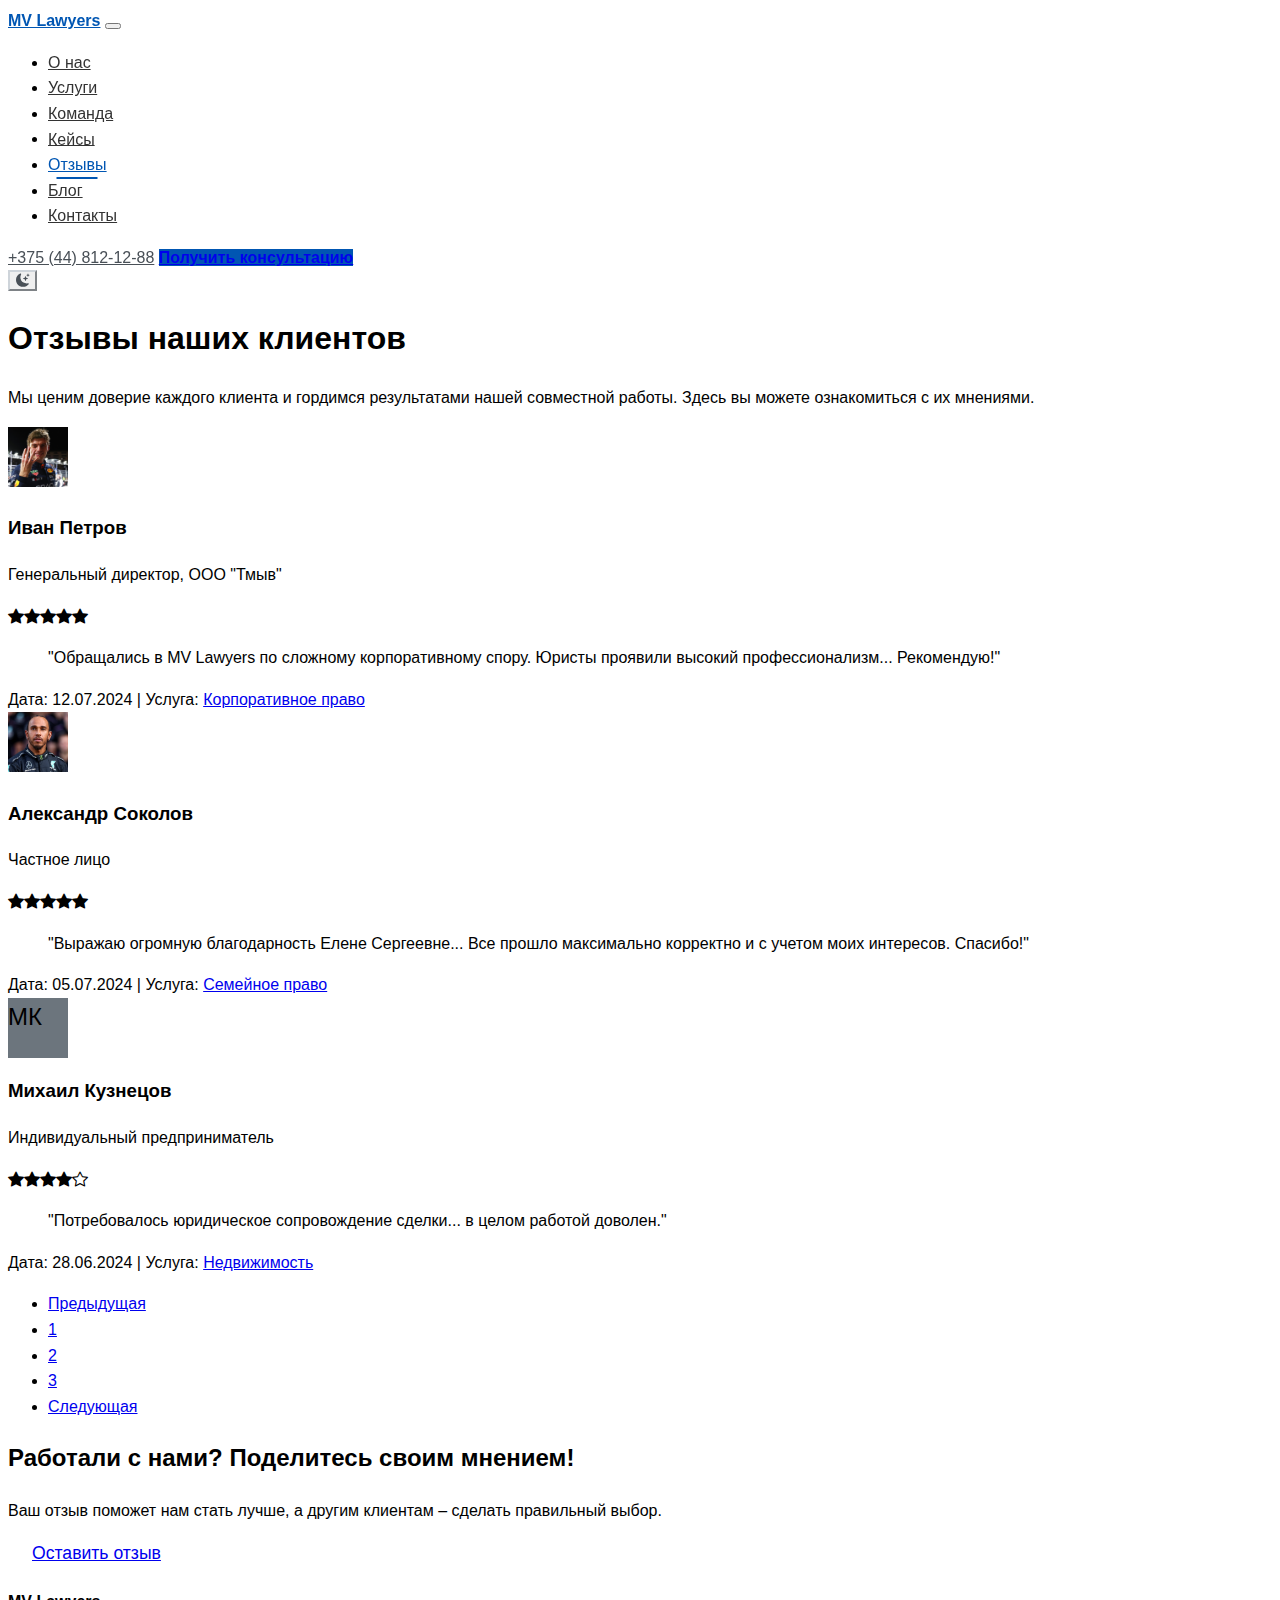
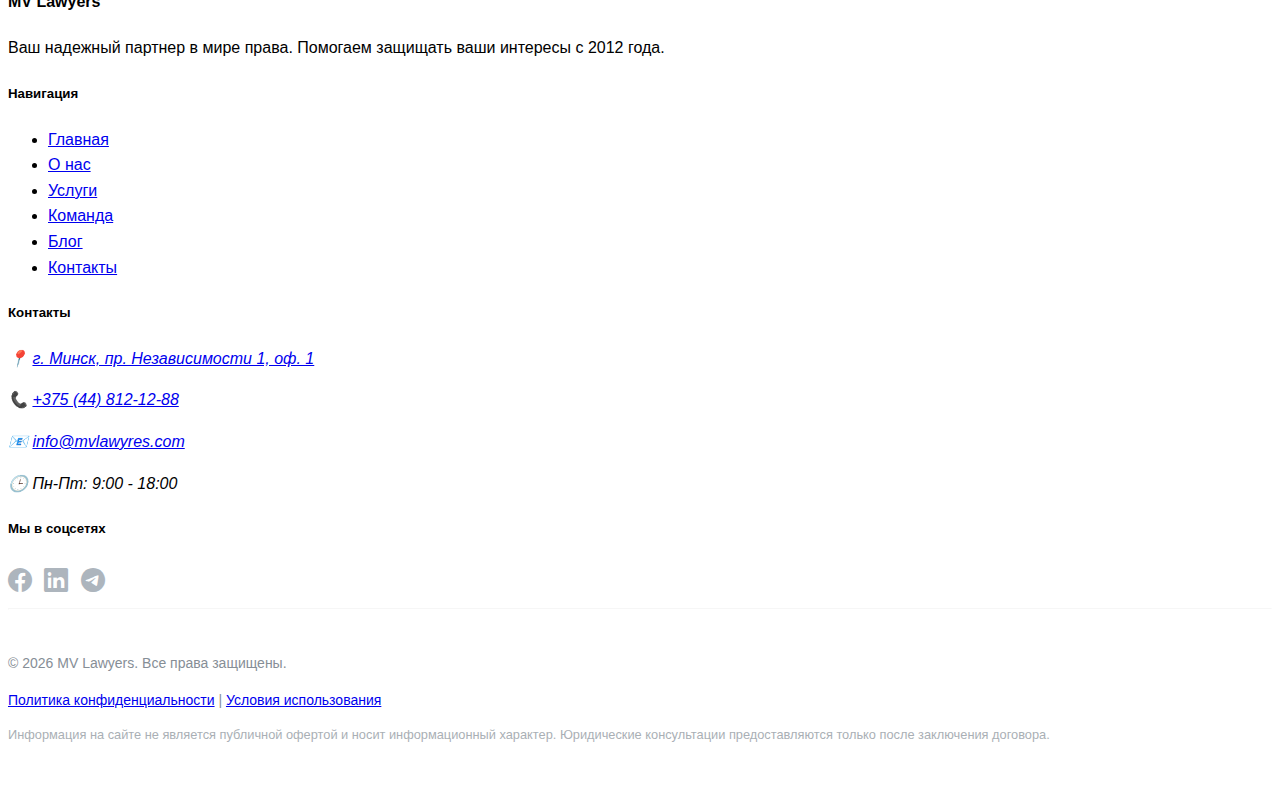
<file: reviews.html>
<!DOCTYPE html>
<html lang="ru">
<head>
    <meta charset="UTF-8">
    <meta name="viewport" content="width=device-width, initial-scale=1.0">
    <meta name="description" content="Читайте отзывы наших клиентов о работе с юридическим агентством MV Lawyers. Узнайте, что говорят о нас те, кому мы уже помогли.">
    <title>Отзывы Клиентов - MV Lawyers | Мнения о нашей работе</title>

   <!-- Bootstrap CSS -->
   <link href="https://cdn.jsdelivr.net/npm/bootstrap@5.3.0/dist/css/bootstrap.min.css" rel="stylesheet" integrity="sha384-9ndCyUaIbzAi2FUVXJi0CjmCapSmO7SnpJef0486qhLnuZ2cdeRhO02iuK6FUUVM" crossorigin="anonymous">
   <!-- Bootstrap Icons CSS -->
   <link rel="stylesheet" href="https://cdn.jsdelivr.net/npm/bootstrap-icons@1.10.5/font/bootstrap-icons.css">
   
   <link rel="stylesheet" href="../css/style.css"> 
</head>
<body>

   <!-- ================= Шапка сайта (Header) - такая же, как на главной ================= -->
   <header class="site-header sticky-top shadow-sm"> <!-- Класс bg-light убран, будем задавать фон в CSS -->
    <nav class="navbar navbar-expand-lg">
        <div class="container">
            <a class="navbar-brand fw-bold fs-4" href="index.html">MV Lawyers</a>
            <button class="navbar-toggler mobile-menu-toggle" type="button" data-bs-toggle="collapse" data-bs-target="#mainNavbar" aria-controls="mainNavbar" aria-expanded="false" aria-label="Открыть меню">
                <span class="navbar-toggler-icon"></span>
            </button>
            <div class="collapse navbar-collapse" id="mainNavbar">
                <ul class="navbar-nav me-auto mb-2 mb-lg-0 main-navigation">
                    <li class="nav-item"><a class="nav-link" href="about.html">О нас</a></li>
                    <li class="nav-item"><a class="nav-link" href="services.html">Услуги</a></li>
                    <li class="nav-item"><a class="nav-link" href="team.html">Команда</a></li>
                    <li class="nav-item"><a class="nav-link" href="cases.html">Кейсы</a></li>
                    <li class="nav-item"><a class="nav-link" href="reviews.html">Отзывы</a></li>
                    <li class="nav-item"><a class="nav-link" href="blog.html">Блог</a></li>
                    <li class="nav-item"><a class="nav-link" href="contact.html">Контакты</a></li>
                </ul>
                <div class="d-flex align-items-center header-contacts">
                    <a href="tel:+375448121288" class="nav-link me-3 d-none d-lg-inline">+375 (44) 812-12-88</a>
                    <a href="contact.html" class="btn btn-primary header-cta me-3">Получить консультацию</a>
                    <button class="btn btn-outline-secondary" id="theme-toggle-button" aria-label="Переключить тему">
                        <i class="bi bi-moon-stars-fill" id="theme-icon"></i>
                    </button>
                </div>
            </div>
        </div>
    </nav>
</header>

    <!-- ================= Основное содержимое страницы "Отзывы" (Main) ================= -->
    <main>
        <!-- ================= Заголовок страницы ================= -->
        <section class="page-header-section bg-secondary-subtle py-5">
            <div class="container text-center">
                <h1 class="display-5 fw-bold">Отзывы наших клиентов</h1>
                <p class="lead subtitle col-md-8 mx-auto">Мы ценим доверие каждого клиента и гордимся результатами нашей совместной работы. Здесь вы можете ознакомиться с их мнениями.</p>
            </div>
        </section>

        <!-- ================= Список Отзывов ================= -->
        <section class="reviews-listing-section py-5">
            <div class="container">
                <!-- Опционально: фильтры -->
                <!-- <h2 class="text-center mb-5">Что говорят о нас</h2> -->

                <div class="row g-4 reviews-grid">

                    <!-- Отзыв 1 -->
                    <div class="col-md-6 col-lg-4">
                        <article class="card review-item h-100 shadow-sm">
                            <div class="card-header bg-transparent border-0 pt-3 pb-0">
                                <div class="d-flex align-items-center">
                                    <img src="images/avatars/max.jpg" alt="Фото Ивана Петрова" class="reviewer-avatar rounded-circle me-3" style="width: 60px; height: 60px; object-fit: cover;">
                                    <div>
                                        <h3 class="reviewer-name fs-5 mb-0 fw-semibold">Иван Петров</h3>
                                        <p class="reviewer-company-role text-muted small mb-0">Генеральный директор, ООО "Тмыв"</p>
                                    </div>
                                </div>
                                <div class="review-rating mt-2 text-warning" aria-label="Оценка: 5 из 5 звезд">
                                    <!-- Можно использовать Bootstrap Icons для звезд -->
                                    <i class="bi bi-star-fill"></i><i class="bi bi-star-fill"></i><i class="bi bi-star-fill"></i><i class="bi bi-star-fill"></i><i class="bi bi-star-fill"></i>
                                    <!-- Или текстовые звезды, если иконки не подключены:
                                    <span class="star filled">★</span><span class="star filled">★</span><span class="star filled">★</span><span class="star filled">★</span><span class="star filled">★</span>
                                    -->
                                </div>
                            </div>
                            <div class="card-body">
                                <blockquote class="review-text fst-italic">
                                    <p>"Обращались в MV Lawyers по сложному корпоративному спору. Юристы проявили высокий профессионализм... Рекомендую!"</p>
                                </blockquote>
                            </div>
                            <div class="card-footer bg-transparent border-0 text-muted small pb-3">
                                <span class="review-date">Дата: 12.07.2024</span> |
                                <span class="review-service">Услуга: <a href="/services/corporate.html" class="text-decoration-none">Корпоративное право</a></span>
                            </div>
                        </article>
                    </div>

                    <!-- Отзыв 2 -->
                    <div class="col-md-6 col-lg-4">
                        <article class="card review-item h-100 shadow-sm">
                            <div class="card-header bg-transparent border-0 pt-3 pb-0">
                                <div class="d-flex align-items-center">
                                    <img src="images/avatars/lewis.jpg" alt="Фото Александра Соколова" class="reviewer-avatar rounded-circle me-3" style="width: 60px; height: 60px; object-fit: cover;">
                                    <div>
                                        <h3 class="reviewer-name fs-5 mb-0 fw-semibold">Александр Соколов</h3>
                                        <p class="reviewer-company-role text-muted small mb-0">Частное лицо</p>
                                    </div>
                                </div>
                                <div class="review-rating mt-2 text-warning" aria-label="Оценка: 5 из 5 звезд">
                                    <i class="bi bi-star-fill"></i><i class="bi bi-star-fill"></i><i class="bi bi-star-fill"></i><i class="bi bi-star-fill"></i><i class="bi bi-star-fill"></i>
                                </div>
                            </div>
                            <div class="card-body">
                                <blockquote class="review-text fst-italic">
                                    <p>"Выражаю огромную благодарность Елене Сергеевне... Все прошло максимально корректно и с учетом моих интересов. Спасибо!"</p>
                                </blockquote>
                            </div>
                            <div class="card-footer bg-transparent border-0 text-muted small pb-3">
                                <span class="review-date">Дата: 05.07.2024</span> |
                                <span class="review-service">Услуга: <a href="/services/family.html" class="text-decoration-none">Семейное право</a></span>
                            </div>
                        </article>
                    </div>

                    <!-- Отзыв 3 (без аватара, с другой оценкой) -->
                    <div class="col-md-6 col-lg-4">
                         <article class="card review-item h-100 shadow-sm">
                            <div class="card-header bg-transparent border-0 pt-3 pb-0">
                                <div class="d-flex align-items-center">
                                    <div class="reviewer-avatar-placeholder rounded-circle me-3 d-flex align-items-center justify-content-center text-white fw-bold" style="width: 60px; height: 60px; background-color: #6c757d; font-size: 1.5rem;">МК</div>
                                    <div>
                                        <h3 class="reviewer-name fs-5 mb-0 fw-semibold">Михаил Кузнецов</h3>
                                        <p class="reviewer-company-role text-muted small mb-0">Индивидуальный предприниматель</p>
                                    </div>
                                </div>
                                <div class="review-rating mt-2 text-warning" aria-label="Оценка: 4 из 5 звезд">
                                    <i class="bi bi-star-fill"></i><i class="bi bi-star-fill"></i><i class="bi bi-star-fill"></i><i class="bi bi-star-fill"></i><i class="bi bi-star"></i> <!-- Bootstrap Icon для пустой звезды -->
                                </div>
                            </div>
                            <div class="card-body">
                                <blockquote class="review-text fst-italic">
                                    <p>"Потребовалось юридическое сопровождение сделки... в целом работой доволен."</p>
                                </blockquote>
                            </div>
                            <div class="card-footer bg-transparent border-0 text-muted small pb-3">
                                <span class="review-date">Дата: 28.06.2024</span> |
                                <span class="review-service">Услуга: <a href="/services/real-estate.html" class="text-decoration-none">Недвижимость</a></span>
                            </div>
                        </article>
                    </div>
                    <!-- Добавьте другие отзывы по аналогии -->
                </div>

                <!-- Пагинация (если отзывов много) -->
                <nav aria-label="Навигация по страницам отзывов" class="mt-5 d-none"> <!-- Скрыл пока d-none -->
                    <ul class="pagination justify-content-center">
                        <li class="page-item disabled"><a class="page-link" href="#">Предыдущая</a></li>
                        <li class="page-item active" aria-current="page"><a class="page-link" href="#">1</a></li>
                        <li class="page-item"><a class="page-link" href="#">2</a></li>
                        <li class="page-item"><a class="page-link" href="#">3</a></li>
                        <li class="page-item"><a class="page-link" href="#">Следующая</a></li>
                    </ul>
                </nav>
            </div>
        </section>

        <!-- ================= Форма "Оставить отзыв" (опционально) ================= -->
        <section class="leave-review-prompt py-5 bg-light">
            <div class="container text-center">
                <h2 class="mb-3">Работали с нами? Поделитесь своим мнением!</h2>
                <p class="col-md-8 mx-auto mb-4">Ваш отзыв поможет нам стать лучше, а другим клиентам – сделать правильный выбор.</p>
                <a href="/contact.html#consultation-form" class="btn btn-primary btn-lg large-cta">Оставить отзыв</a> 
                <!-- Ссылка ведет на общую форму контактов, можно сделать отдельную форму или id для отзывов -->
            </div>
        </section>
    </main>

    <!-- ================= Подвал сайта (Footer) - такой же, как на index.html ================= -->
    <footer class="site-footer bg-dark text-light pt-5 pb-4">
        <div class="container">
            <div class="row gy-4">
                <div class="col-lg-4 col-md-6 footer-about">
                     <h4 class="fw-bold text-white">MV Lawyers</h4>
                     <p class="small">Ваш надежный партнер в мире права. Помогаем защищать ваши интересы с 2012 года.</p>
                </div>
                 <div class="col-lg-2 col-md-6 footer-nav">
                     <h5 class="text-white">Навигация</h5>
                     <ul class="list-unstyled">
                        <li><a href="index.html" class="text-white-50 text-decoration-none">Главная</a></li>
                        <li><a href="about.html" class="text-white-50 text-decoration-none">О нас</a></li>
                        <li><a href="services.html" class="text-white-50 text-decoration-none">Услуги</a></li>
                        <li><a href="team.html" class="text-white-50 text-decoration-none">Команда</a></li>
                        <li><a href="blog.html" class="text-white-50 text-decoration-none">Блог</a></li>
                        <li><a href="contact.html" class="text-white-50 text-decoration-none">Контакты</a></li>
                     </ul>
                 </div>
                 <div class="col-lg-3 col-md-6 footer-contacts">
                     <h5 class="text-white">Контакты</h5>
                     <address class="small mb-0">
                        <p class="mb-1">📍 <a href="contact.html#map-section" class="text-white-50 text-decoration-none footer-address-link">г. Минск, пр. Независимости 1, оф. 1</a></p>
                        <p class="mb-1">📞 <a href="tel:+375448121288" class="text-white-50 text-decoration-none">+375 (44) 812-12-88</a></p>
                        <p class="mb-1">📧 <a href="mailto:info@mvlawyres.com" class="text-white-50 text-decoration-none">info@mvlawyres.com</a></p>
                        <p class="mb-0">🕒 Пн-Пт: 9:00 - 18:00</p>
                     </address>
                 </div>
                <div class="col-lg-3 col-md-6 footer-social">
                    <h5 class="text-white">Мы в соцсетях</h5>
                        <a href="https://www.facebook.com/DonaldTrump" target="blank" rel="noopener noreferrer" aria-label="Facebook" class="text-white-50 me-2 fs-4">
                            <i class="bi bi-facebook"></i>
                        </a>
                        <a href="https://www.linkedin.com/company/apple" target="blank" rel="noopener noreferrer" aria-label="LinkedIn" class="text-white-50 me-2 fs-4">
                            <i class="bi bi-linkedin"></i>
                        </a>
                        <a href="https://t.me/kirylkaaa" target="_blank" rel="noopener noreferrer" aria-label="Telegram" class="text-white-50 fs-4">
                            <i class="bi bi-telegram"></i>
                        </a>
                    </div>
            </div>
            <hr class="my-4" style="border-color: rgba(255,255,255,0.1);">
            <div class="footer-bottom text-center text-white-50 small">
                <p class="mb-1">© <span id="current-year"></span> MV Lawyers. Все права защищены.</p>
                <p class="mb-1">
                    <a href="/privacy-policy.html" class="text-white-50 text-decoration-none">Политика конфиденциальности</a> | 
                    <a href="/terms-of-use.html" class="text-white-50 text-decoration-none">Условия использования</a>
                </p>
                <p class="disclaimer opacity-75">Информация на сайте не является публичной офертой и носит информационный характер. Юридические консультации предоставляются только после заключения договора.</p>
            </div>
        </div>
    </footer>

    <!-- Bootstrap JS Bundle (Popper.js включен) -->
    <script src="https://cdn.jsdelivr.net/npm/bootstrap@5.3.0/dist/js/bootstrap.bundle.min.js" integrity="sha384-geWF76RCwLtnZ8qwWowPQNguL3RmwHVBC9FhGdlKrxdiJJigb/j/68SIy3Te4Bkz" crossorigin="anonymous"></script>
    
    <!-- Bootstrap Icons (опционально, если нужны для звезд или других иконок) -->
    <!-- <link rel="stylesheet" href="https://cdn.jsdelivr.net/npm/bootstrap-icons@1.10.5/font/bootstrap-icons.css"> -->

    <script>
        document.getElementById('current-year').textContent = new Date().getFullYear();
        
        // Скрипт для активного пункта меню
        document.addEventListener('DOMContentLoaded', function() {
            const currentPagePath = window.location.pathname;
            const navLinks = document.querySelectorAll('.main-navigation .nav-link, .footer-nav .nav-link');

            navLinks.forEach(link => {
                const linkPath = new URL(link.href).pathname;
                let isLinkActive = false;

                if (linkPath === currentPagePath) {
                    isLinkActive = true;
                } 
                else if ((currentPagePath === '/' || currentPagePath.endsWith('/index.html')) && 
                           (linkPath === '/' || linkPath.endsWith('/index.html'))) {
                    isLinkActive = true;
                }

                if (isLinkActive) {
                    link.classList.add('active');
                    link.setAttribute('aria-current', 'page');
                } else {
                    link.classList.remove('active');
                    link.removeAttribute('aria-current');
                }
            });
        });

         // --- Скрипт переключения темы ---
         const themeToggleButton = document.getElementById('theme-toggle-button');
        const themeIcon = document.getElementById('theme-icon');
        const body = document.body;
        const lightIconClass = 'bi-moon-stars-fill'; // Иконка для светлой темы (показывает, что можно переключить на темную)
        const darkIconClass = 'bi-sun-fill';       // Иконка для темной темы (показывает, что можно переключить на светлую)

        // Функция для применения темы
        function applyTheme(theme) {
            if (theme === 'dark') {
                body.classList.add('dark-theme');
                themeIcon.classList.remove(lightIconClass);
                themeIcon.classList.add(darkIconClass);
                themeToggleButton.setAttribute('aria-label', 'Переключить на светлую тему');
            } else {
                body.classList.remove('dark-theme');
                themeIcon.classList.remove(darkIconClass);
                themeIcon.classList.add(lightIconClass);
                themeToggleButton.setAttribute('aria-label', 'Переключить на темную тему');
            }
        }

        // Проверяем сохраненную тему или системные настройки
        let currentTheme = localStorage.getItem('theme');
        if (!currentTheme) {
            currentTheme = window.matchMedia('(prefers-color-scheme: dark)').matches ? 'dark' : 'light';
        }
        applyTheme(currentTheme); // Применяем начальную тему

        // Обработчик клика по кнопке
        if (themeToggleButton) {
            themeToggleButton.addEventListener('click', () => {
                let newTheme = body.classList.contains('dark-theme') ? 'light' : 'dark';
                applyTheme(newTheme);
                localStorage.setItem('theme', newTheme); // Сохраняем выбор
            });
        }
    </script>
</body>
</html>
</file>
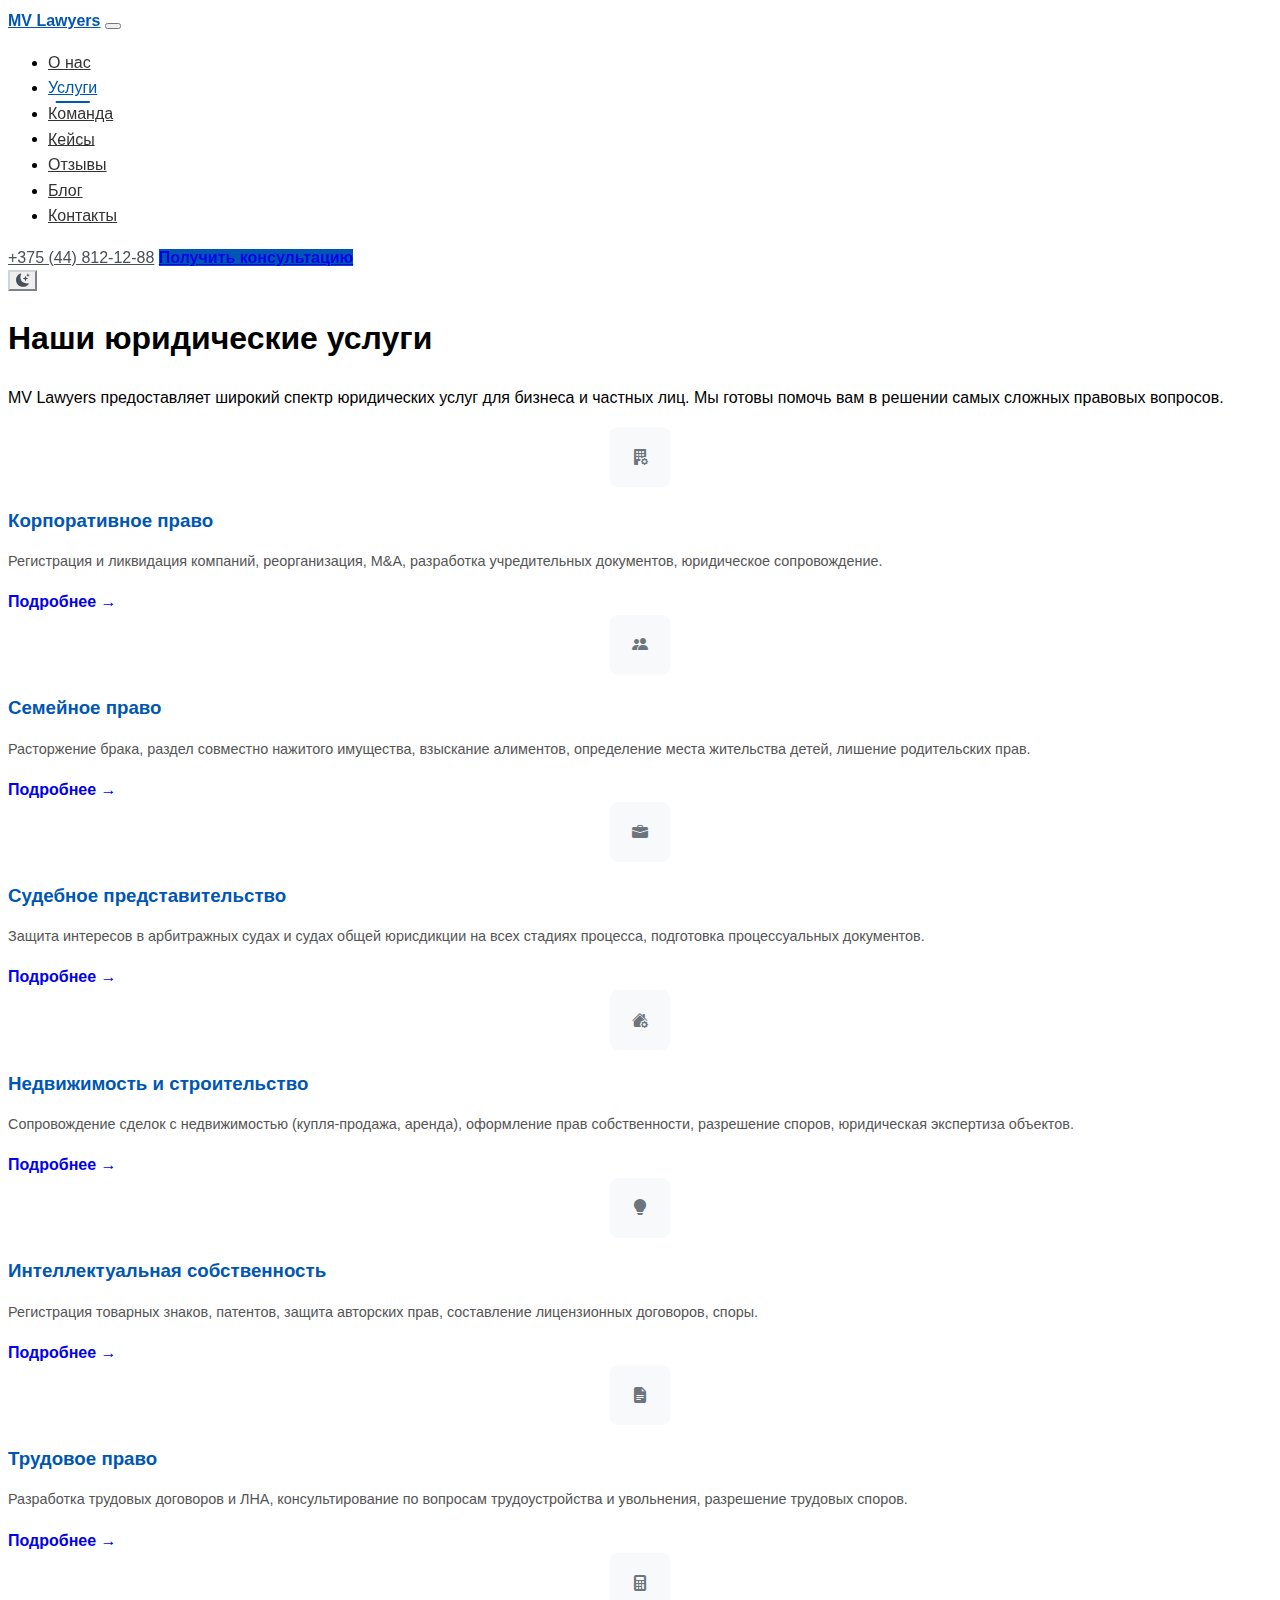
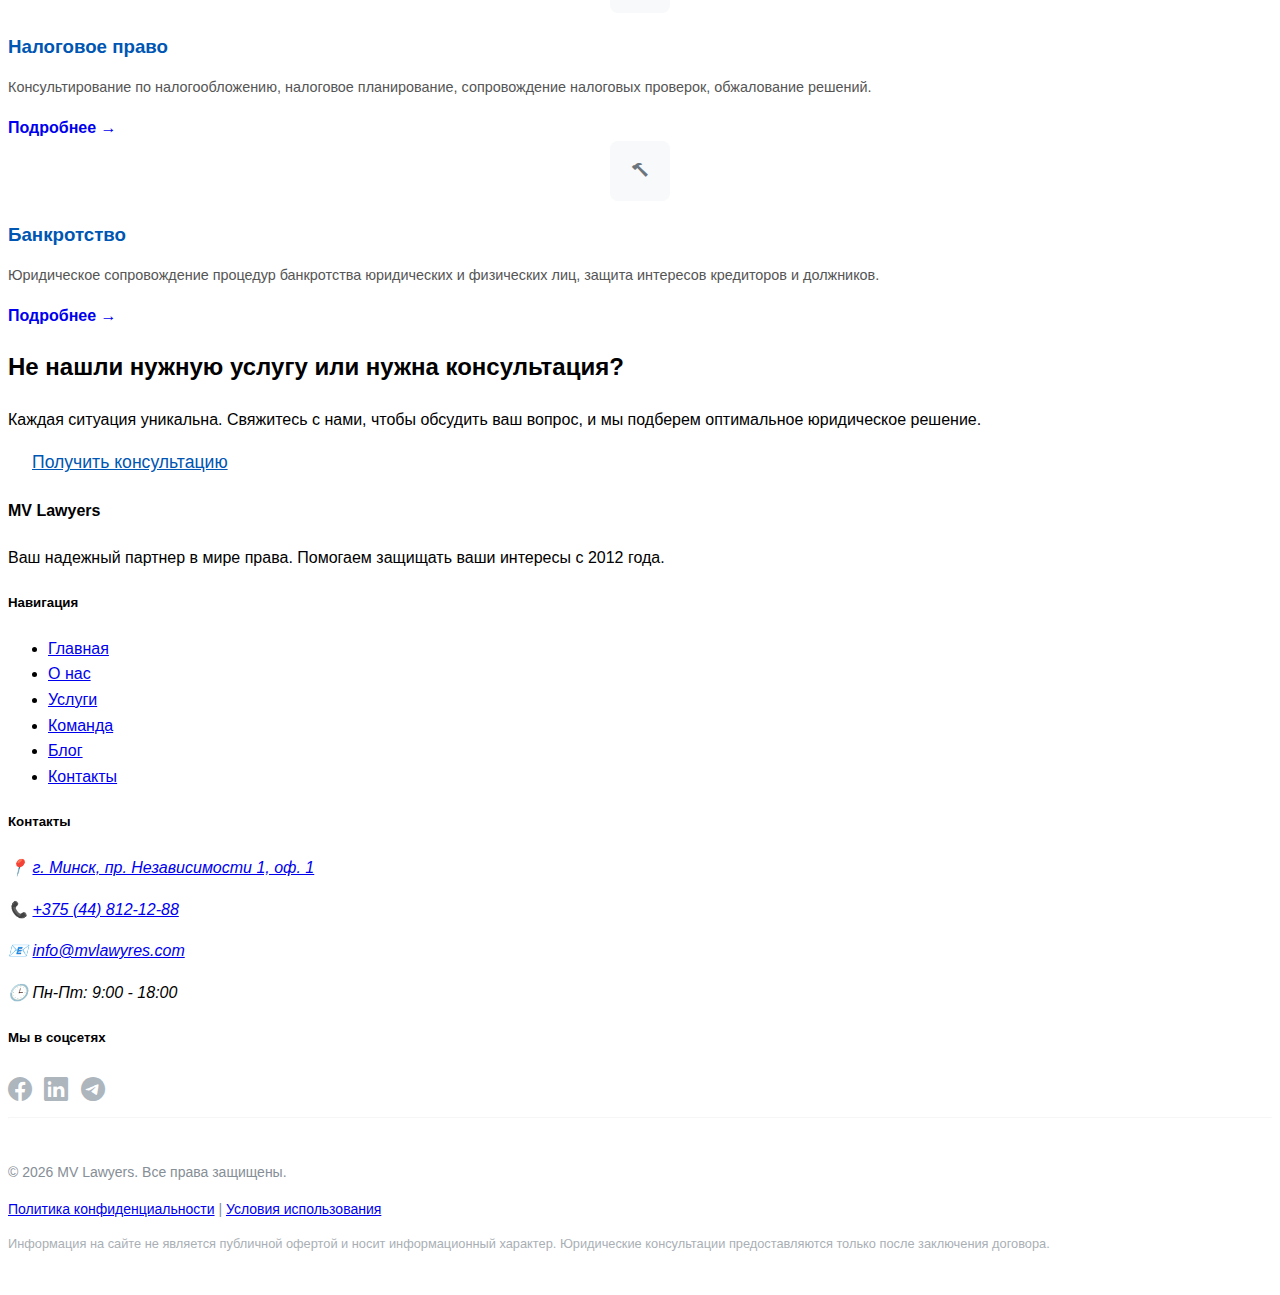
<file: services.html>
<!DOCTYPE html>
<html lang="ru">
<head>
    <meta charset="UTF-8">
    <meta name="viewport" content="width=device-width, initial-scale=1.0">
    <meta name="description" content="Ознакомьтесь с полным перечнем юридических услуг, предоставляемых агентством MV Lawyers: корпоративное право, семейное право, судебное представительство, недвижимость и многое другое.">
    <title>Юридические Услуги - MV Lawyers</title>

   <!-- Bootstrap CSS -->
   <link href="https://cdn.jsdelivr.net/npm/bootstrap@5.3.0/dist/css/bootstrap.min.css" rel="stylesheet" integrity="sha384-9ndCyUaIbzAi2FUVXJi0CjmCapSmO7SnpJef0486qhLnuZ2cdeRhO02iuK6FUUVM" crossorigin="anonymous">
   <!-- Bootstrap Icons CSS -->
   <link rel="stylesheet" href="https://cdn.jsdelivr.net/npm/bootstrap-icons@1.10.5/font/bootstrap-icons.css">
   
   <link rel="stylesheet" href="css/style.css"> 
</head>
<body>

   <!-- ================= Шапка сайта (Header) - такая же, как на главной ================= -->
   <header class="site-header sticky-top shadow-sm"> <!-- Класс bg-light убран, будем задавать фон в CSS -->
    <nav class="navbar navbar-expand-lg">
        <div class="container">
            <a class="navbar-brand fw-bold fs-4" href="index.html">MV Lawyers</a>
            <button class="navbar-toggler mobile-menu-toggle" type="button" data-bs-toggle="collapse" data-bs-target="#mainNavbar" aria-controls="mainNavbar" aria-expanded="false" aria-label="Открыть меню">
                <span class="navbar-toggler-icon"></span>
            </button>
            <div class="collapse navbar-collapse" id="mainNavbar">
                <ul class="navbar-nav me-auto mb-2 mb-lg-0 main-navigation">
                    <li class="nav-item"><a class="nav-link" href="about.html">О нас</a></li>
                    <li class="nav-item"><a class="nav-link" href="services.html">Услуги</a></li>
                    <li class="nav-item"><a class="nav-link" href="team.html">Команда</a></li>
                    <li class="nav-item"><a class="nav-link" href="cases.html">Кейсы</a></li>
                    <li class="nav-item"><a class="nav-link" href="reviews.html">Отзывы</a></li>
                    <li class="nav-item"><a class="nav-link" href="blog.html">Блог</a></li>
                    <li class="nav-item"><a class="nav-link" href="contact.html">Контакты</a></li>
                </ul>
                <div class="d-flex align-items-center header-contacts">
                    <a href="tel:+375448121288" class="nav-link me-3 d-none d-lg-inline">+375 (44) 812-12-88</a>
                    <a href="contact.html" class="btn btn-primary header-cta me-3">Получить консультацию</a>
                    <button class="btn btn-outline-secondary" id="theme-toggle-button" aria-label="Переключить тему">
                        <i class="bi bi-moon-stars-fill" id="theme-icon"></i>
                    </button>
                </div>
            </div>
        </div>
    </nav>
</header>

    <!-- ================= Основное содержимое страницы "Услуги" (Main) ================= -->
    <main>
        <!-- ================= Заголовок страницы ================= -->
        <section class="page-header-section bg-secondary-subtle py-5">
            <div class="container text-center">
                <h1 class="display-5 fw-bold">Наши юридические услуги</h1>
                <p class="lead subtitle col-md-8 mx-auto">MV Lawyers предоставляет широкий спектр юридических услуг для бизнеса и частных лиц. Мы готовы помочь вам в решении самых сложных правовых вопросов.</p>
            </div>
        </section>

        <!-- ================= Список Услуг (Сетка) ================= -->
        <section class="services-list py-5">
            <div class="container">
                <div class="row g-4 services-grid">
                    <!-- Карточка Услуги 1: Корпоративное право -->
                    <div class="col-md-6 col-lg-4">
                        <div class="card service-card h-100 shadow-sm text-center">
                            <div class="card-body d-flex flex-column">
                                <div class="service-icon-placeholder mb-3 mx-auto">
                                    <i class="bi bi-building-fill-gear display-4 text-muted"></i>
                                </div>
                                <h3 class="card-title fs-5 fw-semibold">Корпоративное право</h3>
                                <p class="card-text small flex-grow-1">Регистрация и ликвидация компаний, реорганизация, M&A, разработка учредительных документов, юридическое сопровождение.</p>
                                <a href="/services/corporate.html" class="btn btn-outline-primary btn-sm learn-more mt-auto">Подробнее →</a>
                            </div>
                        </div>
                    </div>

                    <!-- Карточка Услуги 2: Семейное право -->
                    <div class="col-md-6 col-lg-4">
                        <div class="card service-card h-100 shadow-sm text-center">
                            <div class="card-body d-flex flex-column">
                                <div class="service-icon-placeholder mb-3 mx-auto">
                                    <i class="bi bi-people-fill display-4 text-muted"></i>
                                </div>
                                <h3 class="card-title fs-5 fw-semibold">Семейное право</h3>
                                <p class="card-text small flex-grow-1">Расторжение брака, раздел совместно нажитого имущества, взыскание алиментов, определение места жительства детей, лишение родительских прав.</p>
                                <a href="/services/family.html" class="btn btn-outline-primary btn-sm learn-more mt-auto">Подробнее →</a>
                            </div>
                        </div>
                    </div>

                    <!-- Карточка Услуги 3: Судебное представительство -->
                    <div class="col-md-6 col-lg-4">
                        <div class="card service-card h-100 shadow-sm text-center">
                             <div class="card-body d-flex flex-column">
                                <div class="service-icon-placeholder mb-3 mx-auto">
                                    <i class="bi bi-briefcase-fill display-4 text-muted"></i>
                                </div>
                                <h3 class="card-title fs-5 fw-semibold">Судебное представительство</h3>
                                <p class="card-text small flex-grow-1">Защита интересов в арбитражных судах и судах общей юрисдикции на всех стадиях процесса, подготовка процессуальных документов.</p>
                                <a href="/services/litigation.html" class="btn btn-outline-primary btn-sm learn-more mt-auto">Подробнее →</a>
                            </div>
                        </div>
                    </div>

                     <!-- Карточка Услуги 4: Недвижимость и строительство -->
                     <div class="col-md-6 col-lg-4">
                        <div class="card service-card h-100 shadow-sm text-center">
                            <div class="card-body d-flex flex-column">
                                 <div class="service-icon-placeholder mb-3 mx-auto">
                                    <i class="bi bi-house-gear-fill display-4 text-muted"></i>
                                 </div>
                                <h3 class="card-title fs-5 fw-semibold">Недвижимость и строительство</h3>
                                <p class="card-text small flex-grow-1">Сопровождение сделок с недвижимостью (купля-продажа, аренда), оформление прав собственности, разрешение споров, юридическая экспертиза объектов.</p>
                                <a href="/services/real-estate.html" class="btn btn-outline-primary btn-sm learn-more mt-auto">Подробнее →</a>
                            </div>
                        </div>
                    </div>

                     <!-- Карточка Услуги 5: Интеллектуальная собственность -->
                     <div class="col-md-6 col-lg-4">
                        <div class="card service-card h-100 shadow-sm text-center">
                            <div class="card-body d-flex flex-column">
                                 <div class="service-icon-placeholder mb-3 mx-auto">
                                    <i class="bi bi-lightbulb-fill display-4 text-muted"></i>
                                 </div>
                                <h3 class="card-title fs-5 fw-semibold">Интеллектуальная собственность</h3>
                                <p class="card-text small flex-grow-1">Регистрация товарных знаков, патентов, защита авторских прав, составление лицензионных договоров, споры.</p>
                                <a href="/services/intellectual-property.html" class="btn btn-outline-primary btn-sm learn-more mt-auto">Подробнее →</a>
                            </div>
                        </div>
                    </div>

                     <!-- Карточка Услуги 6: Трудовое право -->
                     <div class="col-md-6 col-lg-4">
                        <div class="card service-card h-100 shadow-sm text-center">
                            <div class="card-body d-flex flex-column">
                                 <div class="service-icon-placeholder mb-3 mx-auto">
                                    <i class="bi bi-file-earmark-text-fill display-4 text-muted"></i>
                                 </div>
                                <h3 class="card-title fs-5 fw-semibold">Трудовое право</h3>
                                <p class="card-text small flex-grow-1">Разработка трудовых договоров и ЛНА, консультирование по вопросам трудоустройства и увольнения, разрешение трудовых споров.</p>
                                <a href="/services/labor.html" class="btn btn-outline-primary btn-sm learn-more mt-auto">Подробнее →</a>
                            </div>
                        </div>
                    </div>

                     <!-- Карточка Услуги 7: Налоговое право -->
                     <div class="col-md-6 col-lg-4">
                        <div class="card service-card h-100 shadow-sm text-center">
                            <div class="card-body d-flex flex-column">
                                 <div class="service-icon-placeholder mb-3 mx-auto">
                                     <i class="bi bi-calculator-fill display-4 text-muted"></i>
                                 </div>
                                <h3 class="card-title fs-5 fw-semibold">Налоговое право</h3>
                                <p class="card-text small flex-grow-1">Консультирование по налогообложению, налоговое планирование, сопровождение налоговых проверок, обжалование решений.</p>
                                <a href="/services/tax.html" class="btn btn-outline-primary btn-sm learn-more mt-auto">Подробнее →</a>
                            </div>
                        </div>
                    </div>

                     <!-- Карточка Услуги 8: Банкротство -->
                     <div class="col-md-6 col-lg-4">
                        <div class="card service-card h-100 shadow-sm text-center">
                             <div class="card-body d-flex flex-column">
                                <div class="service-icon-placeholder mb-3 mx-auto">
                                    <i class="bi bi-hammer display-4 text-muted"></i>
                                </div>
                                <h3 class="card-title fs-5 fw-semibold">Банкротство</h3>
                                <p class="card-text small flex-grow-1">Юридическое сопровождение процедур банкротства юридических и физических лиц, защита интересов кредиторов и должников.</p>
                                <a href="/services/bankruptcy.html" class="btn btn-outline-primary btn-sm learn-more mt-auto">Подробнее →</a>
                            </div>
                        </div>
                    </div>
                    <!-- Добавьте другие услуги по аналогии -->
                </div>
            </div>
        </section>

        <!-- ================= Призыв к действию / Консультация ================= -->
        <section class="contact-prompt py-5 bg-primary text-white text-center">
            <div class="container">
                <h2 class="display-5 fw-bold text-white">Не нашли нужную услугу или нужна консультация?</h2>
                <p class="lead my-4 col-md-8 mx-auto opacity-75">Каждая ситуация уникальна. Свяжитесь с нами, чтобы обсудить ваш вопрос, и мы подберем оптимальное юридическое решение.</p>
                <a href="contact.html" class="btn btn-light btn-lg large-cta inverted-cta">Получить консультацию</a>
            </div>
        </section>
    </main>

    <!-- ================= Подвал сайта (Footer) - такой же, как на index.html ================= -->
    <footer class="site-footer bg-dark text-light pt-5 pb-4">
        <div class="container">
            <div class="row gy-4">
                <div class="col-lg-4 col-md-6 footer-about">
                     <h4 class="fw-bold text-white">MV Lawyers</h4>
                     <p class="small">Ваш надежный партнер в мире права. Помогаем защищать ваши интересы с 2012 года.</p>
                </div>
                 <div class="col-lg-2 col-md-6 footer-nav">
                     <h5 class="text-white">Навигация</h5>
                     <ul class="list-unstyled">
                        <li><a href="index.html" class="text-white-50 text-decoration-none">Главная</a></li>
                        <li><a href="about.html" class="text-white-50 text-decoration-none">О нас</a></li>
                        <li><a href="services.html" class="text-white-50 text-decoration-none active" aria-current="page">Услуги</a></li>
                        <li><a href="team.html" class="text-white-50 text-decoration-none">Команда</a></li>
                        <li><a href="blog.html" class="text-white-50 text-decoration-none">Блог</a></li>
                        <li><a href="contact.html" class="text-white-50 text-decoration-none">Контакты</a></li>
                     </ul>
                 </div>
                 <div class="col-lg-3 col-md-6 footer-contacts">
                     <h5 class="text-white">Контакты</h5>
                     <address class="small mb-0">
                        <p class="mb-1">📍 <a href="contact.html#map-section" class="text-white-50 text-decoration-none footer-address-link">г. Минск, пр. Независимости 1, оф. 1</a></p>
                        <p class="mb-1">📞 <a href="tel:+375448121288" class="text-white-50 text-decoration-none">+375 (44) 812-12-88</a></p>
                        <p class="mb-1">📧 <a href="mailto:info@mvlawyres.com" class="text-white-50 text-decoration-none">info@mvlawyres.com</a></p>
                        <p class="mb-0">🕒 Пн-Пт: 9:00 - 18:00</p>
                     </address>
                 </div>
                <div class="col-lg-3 col-md-6 footer-social">
                    <h5 class="text-white">Мы в соцсетях</h5>
                        <a href="https://www.facebook.com/DonaldTrump" target="blank" rel="noopener noreferrer" aria-label="Facebook" class="text-white-50 me-2 fs-4">
                            <i class="bi bi-facebook"></i>
                        </a>
                        <a href="https://www.linkedin.com/company/apple" target="blank" rel="noopener noreferrer" aria-label="LinkedIn" class="text-white-50 me-2 fs-4">
                            <i class="bi bi-linkedin"></i>
                        </a>
                        <a href="https://t.me/kirylkaaa" target="_blank" rel="noopener noreferrer" aria-label="Telegram" class="text-white-50 fs-4">
                            <i class="bi bi-telegram"></i>
                        </a>
                    </div>
            </div>
            <hr class="my-4" style="border-color: rgba(255,255,255,0.1);">
            <div class="footer-bottom text-center text-white-50 small">
                <p class="mb-1">© <span id="current-year"></span> MV Lawyers. Все права защищены.</p>
                <p class="mb-1">
                    <a href="/privacy-policy.html" class="text-white-50 text-decoration-none">Политика конфиденциальности</a> | 
                    <a href="/terms-of-use.html" class="text-white-50 text-decoration-none">Условия использования</a>
                </p>
                <p class="disclaimer opacity-75">Информация на сайте не является публичной офертой и носит информационный характер. Юридические консультации предоставляются только после заключения договора.</p>
            </div>
        </div>
    </footer>

    <!-- Bootstrap JS Bundle (Popper.js включен) -->
    <script src="https://cdn.jsdelivr.net/npm/bootstrap@5.3.0/dist/js/bootstrap.bundle.min.js" integrity="sha384-geWF76RCwLtnZ8qwWowPQNguL3RmwHVBC9FhGdlKrxdiJJigb/j/68SIy3Te4Bkz" crossorigin="anonymous"></script>
    
    <script>
        document.getElementById('current-year').textContent = new Date().getFullYear();
        
        // Скрипт для активного пункта меню
        document.addEventListener('DOMContentLoaded', function() {
            const currentPagePath = window.location.pathname;
            const navLinks = document.querySelectorAll('.main-navigation .nav-link, .footer-nav .nav-link');

            navLinks.forEach(link => {
                const linkUrl = new URL(link.href, window.location.origin);
                const linkPath = linkUrl.pathname;
                let isLinkActive = false;

                if (linkPath === currentPagePath) {
                    isLinkActive = true;
                } 
                else if ((currentPagePath === '/' || currentPagePath.endsWith('/index.html')) && 
                           (linkPath === '/' || linkPath.endsWith('/index.html'))) {
                    isLinkActive = true;
                }

                if (isLinkActive) {
                    link.classList.add('active');
                    link.setAttribute('aria-current', 'page');
                } else {
                    link.classList.remove('active');
                    link.removeAttribute('aria-current');
                }
            });

            // Специальная логика для корректной подсветки главной страницы ( / или /index.html )
            const homeLinkSlash = document.querySelector('.main-navigation .nav-link[href="/"]');
            const homeLinkIndex = document.querySelector('.main-navigation .nav-link[href="index.html"]');
            const footerHomeLinkSlash = document.querySelector('.footer-nav .nav-link[href="/"]');
            const footerHomeLinkIndex = document.querySelector('.footer-nav .nav-link[href="index.html"]');

            function setActiveHome(mainSlash, mainIndex, footerSlash, footerIndex) {
                const isRoot = (currentPagePath === '/' || currentPagePath.endsWith('/index.html'));
                if (isRoot) {
                    if (mainSlash) mainSlash.classList.add('active');
                    if (mainIndex) mainIndex.classList.add('active');
                    if (footerSlash) footerSlash.classList.add('active');
                    if (footerIndex) footerIndex.classList.add('active');

                    if (mainSlash && mainIndex) {
                        if (currentPagePath === '/') {
                            if(mainIndex) mainIndex.classList.remove('active');
                        } else { 
                           if(mainSlash) mainSlash.classList.remove('active');
                        }
                    }
                     if (footerSlash && footerIndex) {
                        if (currentPagePath === '/') {
                            if(footerIndex) footerIndex.classList.remove('active');
                        } else { 
                           if(footerSlash) footerSlash.classList.remove('active');
                        }
                    }
                }
            }
            setActiveHome(homeLinkSlash, homeLinkIndex, footerHomeLinkSlash, footerHomeLinkIndex);
        });

         // --- Скрипт переключения темы ---
         (function() { // IIFE для изоляции
            const themeToggleButton = document.getElementById('theme-toggle-button');
            const themeIcon = document.getElementById('theme-icon');
            const body = document.body;
            const lightIconClass = 'bi-moon-stars-fill';
            const darkIconClass = 'bi-sun-fill';
            const themeKey = 'themePreferenceMVLawyers';

            if (!themeToggleButton || !themeIcon) {
                // console.error('Theme toggle elements not found on services.html!');
                return; 
            }

            function applyTheme(themeToApply) {
                if (themeToApply === 'dark') {
                    body.classList.add('dark-theme');
                    themeIcon.classList.remove(lightIconClass);
                    themeIcon.classList.add(darkIconClass);
                    themeToggleButton.setAttribute('aria-label', 'Переключить на светлую тему');
                } else { 
                    body.classList.remove('dark-theme');
                    themeIcon.classList.remove(darkIconClass);
                    themeIcon.classList.add(lightIconClass);
                    themeToggleButton.setAttribute('aria-label', 'Переключить на темную тему');
                }
            }
            
            function initializeTheme() {
                let preferredTheme = localStorage.getItem(themeKey);
                if (!preferredTheme) {
                    const prefersDarkScheme = window.matchMedia('(prefers-color-scheme: dark)').matches;
                    preferredTheme = prefersDarkScheme ? 'dark' : 'light';
                }
                applyTheme(preferredTheme);
            }

            themeToggleButton.addEventListener('click', () => {
                const isDarkMode = body.classList.contains('dark-theme');
                const newTheme = isDarkMode ? 'light' : 'dark';
                applyTheme(newTheme);
                localStorage.setItem(themeKey, newTheme);
            });

            if (document.readyState === "interactive" || document.readyState === "complete") {
                 initializeTheme();
            } else {
                document.addEventListener('DOMContentLoaded', initializeTheme);
            }
        })();
    </script>
</body>
</html>
</file>
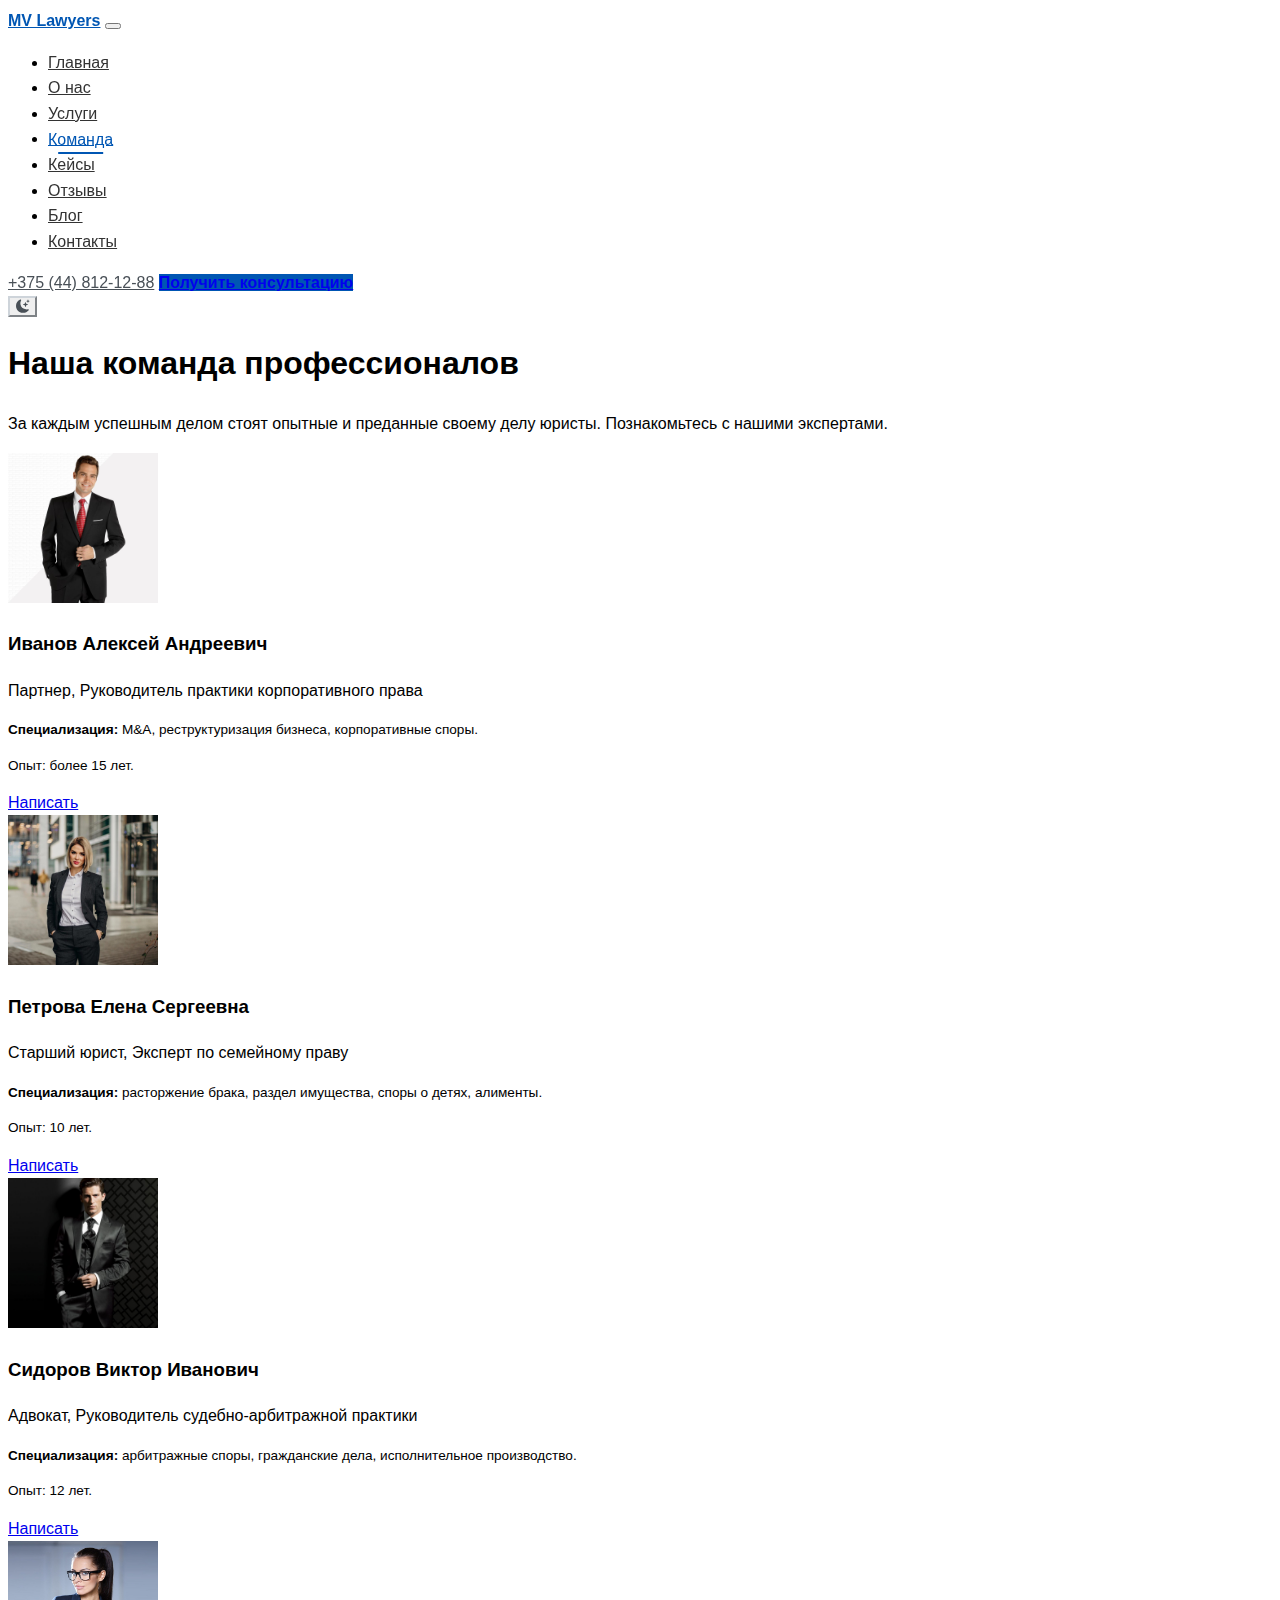
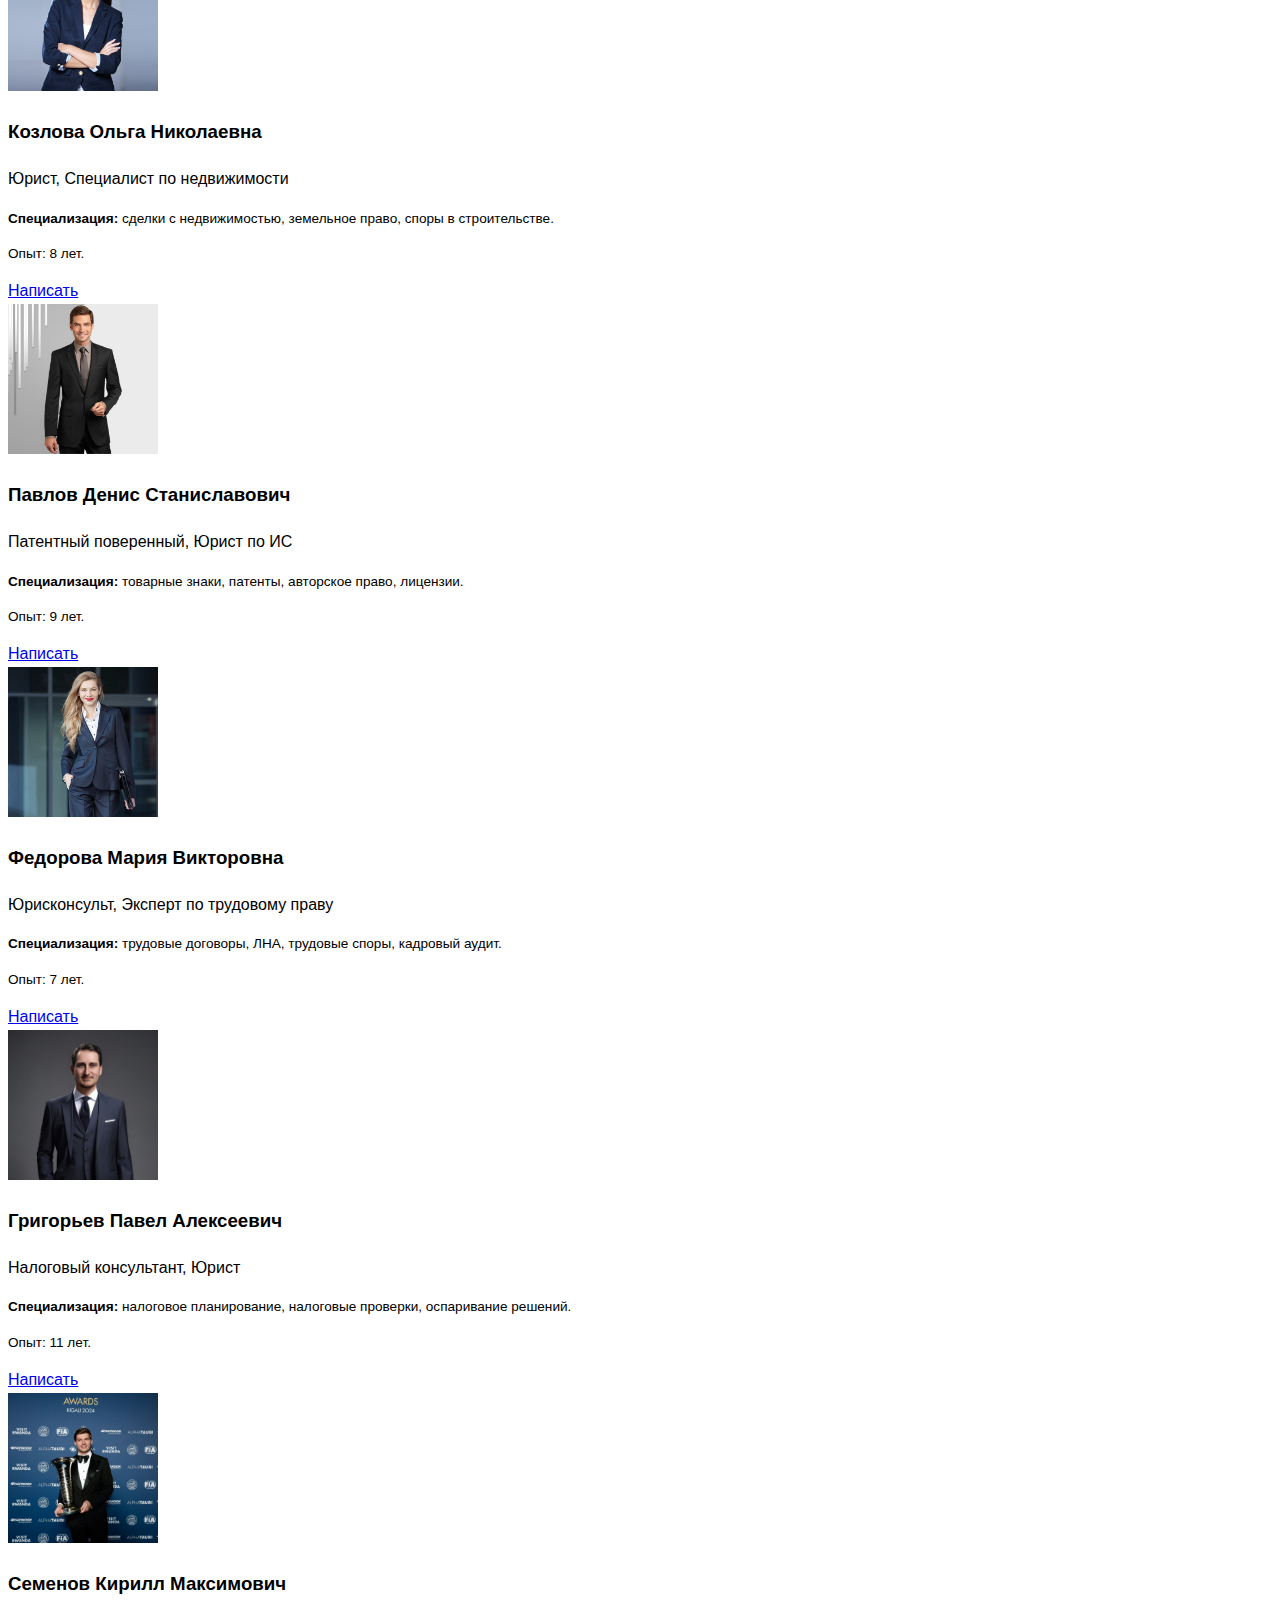
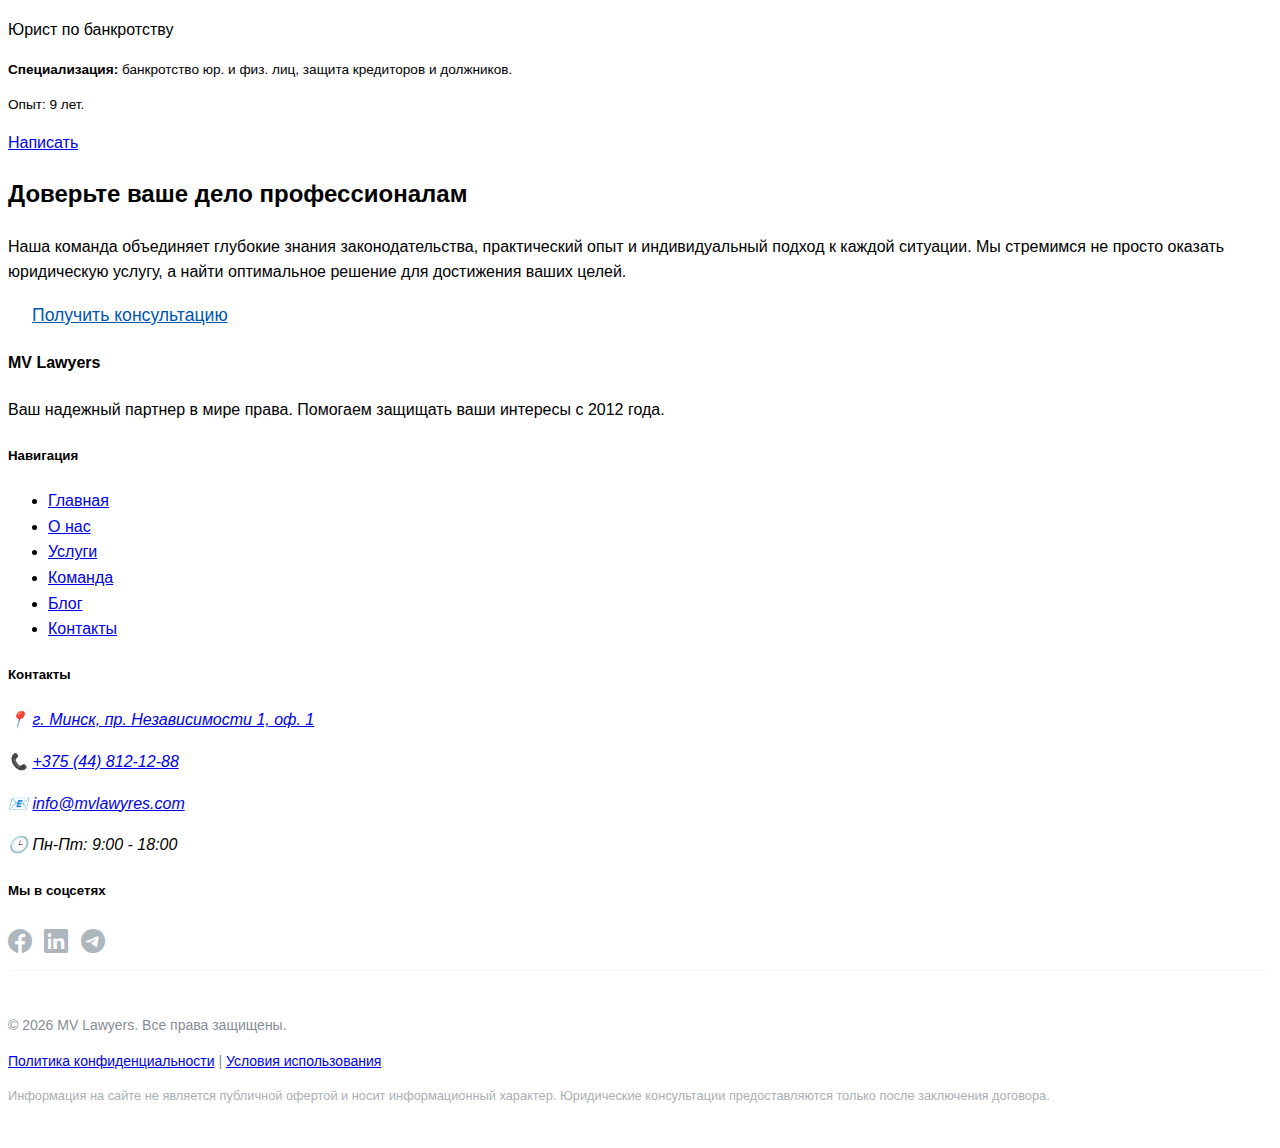
<file: team.html>
<!DOCTYPE html>
<html lang="ru">
<head>
    <meta charset="UTF-8">
    <meta name="viewport" content="width=device-width, initial-scale=1.0">
    <meta name="description" content="Познакомьтесь с командой профессиональных юристов и адвокатов юридического агентства MV Lawyers. Наши эксперты в различных областях права.">
    <title>Наша Команда - MV Lawyers | Юристы и Адвокаты</title>

   <!-- Bootstrap CSS -->
   <link href="https://cdn.jsdelivr.net/npm/bootstrap@5.3.0/dist/css/bootstrap.min.css" rel="stylesheet" integrity="sha384-9ndCyUaIbzAi2FUVXJi0CjmCapSmO7SnpJef0486qhLnuZ2cdeRhO02iuK6FUUVM" crossorigin="anonymous">
   <!-- Bootstrap Icons CSS -->
   <link rel="stylesheet" href="https://cdn.jsdelivr.net/npm/bootstrap-icons@1.10.5/font/bootstrap-icons.css">
   
   <link rel="stylesheet" href="css/style.css"> 
</head>
<body>

   <!-- ================= Шапка сайта (Header) - такая же, как на главной ================= -->
   <header class="site-header sticky-top shadow-sm">
    <nav class="navbar navbar-expand-lg">
        <div class="container">
            <a class="navbar-brand fw-bold fs-4" href="index.html">MV Lawyers</a>
            <button class="navbar-toggler mobile-menu-toggle" type="button" data-bs-toggle="collapse" data-bs-target="#mainNavbar" aria-controls="mainNavbar" aria-expanded="false" aria-label="Открыть меню">
                <span class="navbar-toggler-icon"></span>
            </button>
            <div class="collapse navbar-collapse" id="mainNavbar">
                <ul class="navbar-nav me-auto mb-2 mb-lg-0 main-navigation">
                    <li class="nav-item"><a class="nav-link" href="index.html">Главная</a></li>
                    <li class="nav-item"><a class="nav-link" href="about.html">О нас</a></li>
                    <li class="nav-item"><a class="nav-link" href="services.html">Услуги</a></li>
                    <li class="nav-item"><a class="nav-link active" href="team.html" aria-current="page">Команда</a></li>
                    <li class="nav-item"><a class="nav-link" href="cases.html">Кейсы</a></li>
                    <li class="nav-item"><a class="nav-link" href="reviews.html">Отзывы</a></li>
                    <li class="nav-item"><a class="nav-link" href="blog.html">Блог</a></li>
                    <li class="nav-item"><a class="nav-link" href="contact.html">Контакты</a></li>
                </ul>
                <div class="d-flex align-items-center header-contacts">
                    <a href="tel:+375448121288" class="nav-link me-3 d-none d-lg-inline">+375 (44) 812-12-88</a>
                    <a href="contact.html" class="btn btn-primary header-cta me-3">Получить консультацию</a>
                    <button class="btn btn-outline-secondary" id="theme-toggle-button" aria-label="Переключить тему">
                        <i class="bi bi-moon-stars-fill" id="theme-icon"></i>
                    </button>
                </div>
            </div>
        </div>
    </nav>
</header>

    <!-- ================= Основное содержимое страницы "Команда" (Main) ================= -->
    <main>
        <!-- ================= Заголовок страницы ================= -->
        <section class="page-header-section bg-secondary-subtle py-5">
            <div class="container text-center">
                <h1 class="display-5 fw-bold">Наша команда профессионалов</h1>
                <p class="lead subtitle col-md-8 mx-auto">За каждым успешным делом стоят опытные и преданные своему делу юристы. Познакомьтесь с нашими экспертами.</p>
            </div>
        </section>

        <!-- ================= Список Членов Команды ================= -->
        <section class="team-listing-section py-5">
            <div class="container">
                <div class="row g-4 team-grid">

                    <!-- Член команды 1: Корпоративное право -->
                    <div class="col-md-6 col-lg-4 col-xl-3">
                        <div class="card team-member-card h-100 shadow-sm text-center">
                            <div class="team-member-photo-wrapper pt-4">
                                <img src="images/team/alexey.jpg" alt="Фото Имя Фамилия" class="team-member-photo rounded-circle img-thumbnail" style="width: 150px; height: 150px; object-fit: cover;">
                            </div>
                            <div class="card-body d-flex flex-column">
                                <h3 class="card-title fs-5 fw-semibold team-member-name mt-3">Иванов Алексей Андреевич</h3>
                                <p class="team-member-position text-muted small">Партнер, Руководитель практики корпоративного права</p>
                                <p class="team-member-specialization small flex-grow-1"><strong>Специализация:</strong> M&A, реструктуризация бизнеса, корпоративные споры.</p>
                                <p class="team-member-experience small text-primary fw-medium">Опыт: более 15 лет.</p>
                                <div class="team-member-contact mt-auto">
                                    <a href="mailto:a.ivanov@mvlawyers.com" class="btn btn-outline-primary btn-sm contact-link email-link">Написать</a>
                                </div>
                            </div>
                        </div>
                    </div>

                    <!-- Член команды 2: Семейное право -->
                    <div class="col-md-6 col-lg-4 col-xl-3">
                        <div class="card team-member-card h-100 shadow-sm text-center">
                            <div class="team-member-photo-wrapper pt-4">
                                <img src="images/team/e.jpg" alt="Фото Имя Фамилия" class="team-member-photo rounded-circle img-thumbnail" style="width: 150px; height: 150px; object-fit: cover;">
                            </div>
                            <div class="card-body d-flex flex-column">
                                <h3 class="card-title fs-5 fw-semibold team-member-name mt-3">Петрова Елена Сергеевна</h3>
                                <p class="team-member-position text-muted small">Старший юрист, Эксперт по семейному праву</p>
                                <p class="team-member-specialization small flex-grow-1"><strong>Специализация:</strong> расторжение брака, раздел имущества, споры о детях, алименты.</p>
                                <p class="team-member-experience small text-primary fw-medium">Опыт: 10 лет.</p>
                                 <div class="team-member-contact mt-auto">
                                    <a href="mailto:e.petrova@mvlawyers.com" class="btn btn-outline-primary btn-sm contact-link email-link">Написать</a>
                                </div>
                            </div>
                        </div>
                    </div>

                    <!-- Член команды 3: Судебное представительство -->
                    <div class="col-md-6 col-lg-4 col-xl-3">
                        <div class="card team-member-card h-100 shadow-sm text-center">
                            <div class="team-member-photo-wrapper pt-4">
                                <img src="images/team/victor.jpg" alt="Фото Имя Фамилия" class="team-member-photo rounded-circle img-thumbnail" style="width: 150px; height: 150px; object-fit: cover;">
                            </div>
                            <div class="card-body d-flex flex-column">
                                <h3 class="card-title fs-5 fw-semibold team-member-name mt-3">Сидоров Виктор Иванович</h3>
                                <p class="team-member-position text-muted small">Адвокат, Руководитель судебно-арбитражной практики</p>
                                <p class="team-member-specialization small flex-grow-1"><strong>Специализация:</strong> арбитражные споры, гражданские дела, исполнительное производство.</p>
                                <p class="team-member-experience small text-primary fw-medium">Опыт: 12 лет.</p>
                                 <div class="team-member-contact mt-auto">
                                    <a href="mailto:v.sidorov@mvlawyers.com" class="btn btn-outline-primary btn-sm contact-link email-link">Написать</a>
                                </div>
                            </div>
                        </div>
                    </div>
                    
                    <!-- Член команды 4: Недвижимость и строительство -->
                    <div class="col-md-6 col-lg-4 col-xl-3">
                        <div class="card team-member-card h-100 shadow-sm text-center">
                            <div class="team-member-photo-wrapper pt-4">
                                <img src="images/team/olga.jpg" alt="Фото Имя Фамилия" class="team-member-photo rounded-circle img-thumbnail" style="width: 150px; height: 150px; object-fit: cover;">
                            </div>
                            <div class="card-body d-flex flex-column">
                                <h3 class="card-title fs-5 fw-semibold team-member-name mt-3">Козлова Ольга Николаевна</h3>
                                <p class="team-member-position text-muted small">Юрист, Специалист по недвижимости</p>
                                <p class="team-member-specialization small flex-grow-1"><strong>Специализация:</strong> сделки с недвижимостью, земельное право, споры в строительстве.</p>
                                <p class="team-member-experience small text-primary fw-medium">Опыт: 8 лет.</p>
                                 <div class="team-member-contact mt-auto">
                                    <a href="mailto:o.kozlova@mvlawyers.com" class="btn btn-outline-primary btn-sm contact-link email-link">Написать</a>
                                </div>
                            </div>
                        </div>
                    </div>

                     <!-- Член команды 5: Интеллектуальная собственность -->
                    <div class="col-md-6 col-lg-4 col-xl-3">
                        <div class="card team-member-card h-100 shadow-sm text-center">
                            <div class="team-member-photo-wrapper pt-4">
                                <img src="images/team/denis.jpg" alt="Фото Имя Фамилия" class="team-member-photo rounded-circle img-thumbnail" style="width: 150px; height: 150px; object-fit: cover;">
                            </div>
                            <div class="card-body d-flex flex-column">
                                <h3 class="card-title fs-5 fw-semibold team-member-name mt-3">Павлов Денис Станиславович</h3>
                                <p class="team-member-position text-muted small">Патентный поверенный, Юрист по ИС</p>
                                <p class="team-member-specialization small flex-grow-1"><strong>Специализация:</strong> товарные знаки, патенты, авторское право, лицензии.</p>
                                <p class="team-member-experience small text-primary fw-medium">Опыт: 9 лет.</p>
                                 <div class="team-member-contact mt-auto">
                                    <a href="mailto:d.pavlov@mvlawyers.com" class="btn btn-outline-primary btn-sm contact-link email-link">Написать</a>
                                </div>
                            </div>
                        </div>
                    </div>

                    <!-- Член команды 6: Трудовое право -->
                    <div class="col-md-6 col-lg-4 col-xl-3">
                        <div class="card team-member-card h-100 shadow-sm text-center">
                            <div class="team-member-photo-wrapper pt-4">
                                <img src="images/team/maria.jpg" alt="Фото Имя Фамилия" class="team-member-photo rounded-circle img-thumbnail" style="width: 150px; height: 150px; object-fit: cover;">
                            </div>
                            <div class="card-body d-flex flex-column">
                                <h3 class="card-title fs-5 fw-semibold team-member-name mt-3">Федорова Мария Викторовна</h3>
                                <p class="team-member-position text-muted small">Юрисконсульт, Эксперт по трудовому праву</p>
                                <p class="team-member-specialization small flex-grow-1"><strong>Специализация:</strong> трудовые договоры, ЛНА, трудовые споры, кадровый аудит.</p>
                                <p class="team-member-experience small text-primary fw-medium">Опыт: 7 лет.</p>
                                 <div class="team-member-contact mt-auto">
                                    <a href="mailto:m.fedorova@mvlawyers.com" class="btn btn-outline-primary btn-sm contact-link email-link">Написать</a>
                                </div>
                            </div>
                        </div>
                    </div>
                    
                    <!-- Член команды 7: Налоговое право -->
                    <div class="col-md-6 col-lg-4 col-xl-3">
                        <div class="card team-member-card h-100 shadow-sm text-center">
                            <div class="team-member-photo-wrapper pt-4">
                                <img src="images/team/pavel.jpg" alt="Фото Имя Фамилия" class="team-member-photo rounded-circle img-thumbnail" style="width: 150px; height: 150px; object-fit: cover;">
                            </div>
                            <div class="card-body d-flex flex-column">
                                <h3 class="card-title fs-5 fw-semibold team-member-name mt-3">Григорьев Павел Алексеевич</h3>
                                <p class="team-member-position text-muted small">Налоговый консультант, Юрист</p>
                                <p class="team-member-specialization small flex-grow-1"><strong>Специализация:</strong> налоговое планирование, налоговые проверки, оспаривание решений.</p>
                                <p class="team-member-experience small text-primary fw-medium">Опыт: 11 лет.</p>
                                 <div class="team-member-contact mt-auto">
                                    <a href="mailto:p.grigoriev@mvlawyers.com" class="btn btn-outline-primary btn-sm contact-link email-link">Написать</a>
                                </div>
                            </div>
                        </div>
                    </div>

                    <!-- Член команды 8: Банкротство -->
                    <div class="col-md-6 col-lg-4 col-xl-3">
                        <div class="card team-member-card h-100 shadow-sm text-center">
                            <div class="team-member-photo-wrapper pt-4">
                                <img src="images/team/kiryl.jpg" alt="Фото Имя Фамилия" class="team-member-photo rounded-circle img-thumbnail" style="width: 150px; height: 150px; object-fit: cover;">
                            </div>
                            <div class="card-body d-flex flex-column">
                                <h3 class="card-title fs-5 fw-semibold team-member-name mt-3">Семенов Кирилл Максимович</h3>
                                <p class="team-member-position text-muted small">Юрист по банкротству</p>
                                <p class="team-member-specialization small flex-grow-1"><strong>Специализация:</strong> банкротство юр. и физ. лиц, защита кредиторов и должников.</p>
                                <p class="team-member-experience small text-primary fw-medium">Опыт: 9 лет.</p>
                                 <div class="team-member-contact mt-auto">
                                    <a href="mailto:k.semenov@mvlawyers.com" class="btn btn-outline-primary btn-sm contact-link email-link">Написать</a>
                                </div>
                            </div>
                        </div>
                    </div>
                </div>
            </div>
        </section>

        <!-- ================= Призыв к действию (Почему стоит выбрать нас) ================= -->
        <section class="cta-team-section py-5 bg-primary text-white text-center">
            <div class="container">
                <h2 class="display-5 fw-bold text-white">Доверьте ваше дело профессионалам</h2>
                <p class="lead my-4 col-md-8 mx-auto opacity-75">Наша команда объединяет глубокие знания законодательства, практический опыт и индивидуальный подход к каждой ситуации. Мы стремимся не просто оказать юридическую услугу, а найти оптимальное решение для достижения ваших целей.</p>
                <a href="contact.html" class="btn btn-light btn-lg large-cta inverted-cta mt-3">Получить консультацию</a>
            </div>
        </section>
    </main>

    <!-- ================= Подвал сайта (Footer) - такой же, как на index.html ================= -->
    <footer class="site-footer bg-dark text-light pt-5 pb-4">
        <div class="container">
            <div class="row gy-4">
                <div class="col-lg-4 col-md-6 footer-about">
                     <h4 class="fw-bold text-white">MV Lawyers</h4>
                     <p class="small">Ваш надежный партнер в мире права. Помогаем защищать ваши интересы с 2012 года.</p>
                </div>
                 <div class="col-lg-2 col-md-6 footer-nav">
                     <h5 class="text-white">Навигация</h5>
                     <ul class="list-unstyled">
                        <li><a href="index.html" class="text-white-50 text-decoration-none">Главная</a></li>
                        <li><a href="about.html" class="text-white-50 text-decoration-none">О нас</a></li>
                        <li><a href="services.html" class="text-white-50 text-decoration-none">Услуги</a></li>
                        <li><a href="team.html" class="text-white-50 text-decoration-none active" aria-current="page">Команда</a></li>
                        <li><a href="blog.html" class="text-white-50 text-decoration-none">Блог</a></li>
                        <li><a href="contact.html" class="text-white-50 text-decoration-none">Контакты</a></li>
                     </ul>
                 </div>
                 <div class="col-lg-3 col-md-6 footer-contacts">
                     <h5 class="text-white">Контакты</h5>
                     <address class="small mb-0">
                        <p class="mb-1">📍 <a href="contact.html#map-section" class="text-white-50 text-decoration-none footer-address-link">г. Минск, пр. Независимости 1, оф. 1</a></p>
                        <p class="mb-1">📞 <a href="tel:+375448121288" class="text-white-50 text-decoration-none">+375 (44) 812-12-88</a></p>
                        <p class="mb-1">📧 <a href="mailto:info@mvlawyres.com" class="text-white-50 text-decoration-none">info@mvlawyres.com</a></p>
                        <p class="mb-0">🕒 Пн-Пт: 9:00 - 18:00</p>
                     </address>
                 </div>
                <div class="col-lg-3 col-md-6 footer-social">
                    <h5 class="text-white">Мы в соцсетях</h5>
                        <a href="https://www.facebook.com/DonaldTrump" target="_blank" rel="noopener noreferrer" aria-label="Facebook" class="text-white-50 me-2 fs-4">
                            <i class="bi bi-facebook"></i>
                        </a>
                        <a href="https://www.linkedin.com/company/apple" target="_blank" rel="noopener noreferrer" aria-label="LinkedIn" class="text-white-50 me-2 fs-4">
                            <i class="bi bi-linkedin"></i>
                        </a>
                        <a href="https://t.me/kirylkaaa" target="_blank" rel="noopener noreferrer" aria-label="Telegram" class="text-white-50 fs-4">
                            <i class="bi bi-telegram"></i>
                        </a>
                    </div>
            </div>
            <hr class="my-4" style="border-color: rgba(255,255,255,0.1);">
            <div class="footer-bottom text-center text-white-50 small">
                <p class="mb-1">© <span id="current-year"></span> MV Lawyers. Все права защищены.</p>
                <p class="mb-1">
                    <a href="/privacy-policy.html" class="text-white-50 text-decoration-none">Политика конфиденциальности</a> | 
                    <a href="/terms-of-use.html" class="text-white-50 text-decoration-none">Условия использования</a>
                </p>
                <p class="disclaimer opacity-75">Информация на сайте не является публичной офертой и носит информационный характер. Юридические консультации предоставляются только после заключения договора.</p>
            </div>
        </div>
    </footer>

    <!-- Bootstrap JS Bundle (Popper.js включен) -->
    <script src="https://cdn.jsdelivr.net/npm/bootstrap@5.3.0/dist/js/bootstrap.bundle.min.js" integrity="sha384-geWF76RCwLtnZ8qwWowPQNguL3RmwHVBC9FhGdlKrxdiJJigb/j/68SIy3Te4Bkz" crossorigin="anonymous"></script>
    
    <script>
        document.getElementById('current-year').textContent = new Date().getFullYear();
        
        // Скрипт для активного пункта меню
        document.addEventListener('DOMContentLoaded', function() {
            const currentPagePath = window.location.pathname;
            const navLinks = document.querySelectorAll('.main-navigation .nav-link, .footer-nav .nav-link');

             navLinks.forEach(link => {
                const linkUrl = new URL(link.href, window.location.origin); // Для корректного pathname
                const linkPath = linkUrl.pathname;
                let isLinkActive = false;

                if (linkPath === currentPagePath) {
                    isLinkActive = true;
                } 
                else if ((currentPagePath === '/' || currentPagePath.endsWith('/index.html')) && 
                           (linkPath === '/' || linkPath.endsWith('/index.html'))) {
                    isLinkActive = true;
                }

                if (isLinkActive) {
                    link.classList.add('active');
                    link.setAttribute('aria-current', 'page');
                } else {
                    link.classList.remove('active');
                    link.removeAttribute('aria-current');
                }
            });

            // Специальная логика для корректной подсветки главной страницы ( / или /index.html )
            const homeLinkSlash = document.querySelector('.main-navigation .nav-link[href="/"]');
            const homeLinkIndex = document.querySelector('.main-navigation .nav-link[href="index.html"]');
            const footerHomeLinkSlash = document.querySelector('.footer-nav .nav-link[href="/"]');
            const footerHomeLinkIndex = document.querySelector('.footer-nav .nav-link[href="index.html"]');

            function setActiveHome(mainSlash, mainIndex, footerSlash, footerIndex) {
                const isRoot = (currentPagePath === '/' || currentPagePath.endsWith('/index.html'));
                if (isRoot) {
                    if (mainSlash) mainSlash.classList.add('active');
                    if (mainIndex) mainIndex.classList.add('active');
                    if (footerSlash) footerSlash.classList.add('active');
                    if (footerIndex) footerIndex.classList.add('active');

                    if (mainSlash && mainIndex) {
                        if (currentPagePath === '/') {
                            if(mainIndex) mainIndex.classList.remove('active');
                        } else { 
                           if(mainSlash) mainSlash.classList.remove('active');
                        }
                    }
                     if (footerSlash && footerIndex) {
                        if (currentPagePath === '/') {
                            if(footerIndex) footerIndex.classList.remove('active');
                        } else { 
                           if(footerSlash) footerSlash.classList.remove('active');
                        }
                    }
                }
            }
            setActiveHome(homeLinkSlash, homeLinkIndex, footerHomeLinkSlash, footerHomeLinkIndex);
        });

         // --- Скрипт переключения темы ---
         (function() { 
            const themeToggleButton = document.getElementById('theme-toggle-button');
            const themeIcon = document.getElementById('theme-icon');
            const body = document.body;
            const lightIconClass = 'bi-moon-stars-fill';
            const darkIconClass = 'bi-sun-fill';
            const themeKey = 'themePreferenceMVLawyers';

            if (!themeToggleButton || !themeIcon) {
                return; 
            }

            function applyTheme(themeToApply) {
                if (themeToApply === 'dark') {
                    body.classList.add('dark-theme');
                    themeIcon.classList.remove(lightIconClass);
                    themeIcon.classList.add(darkIconClass);
                    themeToggleButton.setAttribute('aria-label', 'Переключить на светлую тему');
                } else { 
                    body.classList.remove('dark-theme');
                    themeIcon.classList.remove(darkIconClass);
                    themeIcon.classList.add(lightIconClass);
                    themeToggleButton.setAttribute('aria-label', 'Переключить на темную тему');
                }
            }
            
            function initializeTheme() {
                let preferredTheme = localStorage.getItem(themeKey);
                if (!preferredTheme) {
                    const prefersDarkScheme = window.matchMedia('(prefers-color-scheme: dark)').matches;
                    preferredTheme = prefersDarkScheme ? 'dark' : 'light';
                }
                applyTheme(preferredTheme);
            }

            themeToggleButton.addEventListener('click', () => {
                const isDarkMode = body.classList.contains('dark-theme');
                const newTheme = isDarkMode ? 'light' : 'dark';
                applyTheme(newTheme);
                localStorage.setItem(themeKey, newTheme);
            });

            if (document.readyState === "interactive" || document.readyState === "complete") {
                 initializeTheme();
            } else {
                document.addEventListener('DOMContentLoaded', initializeTheme);
            }
        })();
    </script>
</body>
</html>
</file>
<file: css/style.css>
/* ================= Общие стили (Минимальные переопределения Bootstrap) ================= */
html {
    scroll-behavior: smooth;
}

body {
    font-family: 'Arial', sans-serif; /* Замените на ваш основной шрифт, если он отличается от Bootstrap */
    line-height: 1.6;
    transition: background-color 0.3s ease, color 0.3s ease;
}

h1, h2, h3, h4, h5, h6 {
    /* Bootstrap уже имеет свои margin-bottom, line-height. */
}


/* ================= Кастомные Стили Шапки (Header) поверх Bootstrap ================= */
.site-header {
    backdrop-filter: blur(5px);
    -webkit-backdrop-filter: blur(5px);
    background-color: rgba(255, 255, 255, 0.85); /* Для светлой темы, полупрозрачность для sticky эффекта */
    transition: background-color 0.3s ease;
}

.site-header .navbar-brand {
    color: #0056b3 !important;
    font-weight: 700 !important;
}
.site-header .navbar-brand:hover {
    color: #004494 !important;
}

.site-header .navbar-nav.main-navigation .nav-link {
    color: #333;
    font-weight: 500;
    padding-top: 0.8rem;
    padding-bottom: 0.8rem;
    position: relative;
    transition: color 0.3s ease;
}

.site-header .navbar-nav.main-navigation .nav-link::after {
    content: '';
    position: absolute;
    width: 0;
    height: 2px;
    bottom: 0.4rem;
    left: 50%;
    transform: translateX(-50%);
    background-color: #0056b3;
    transition: width 0.3s ease;
}
.site-header .navbar-nav.main-navigation .nav-link:hover::after,
.site-header .navbar-nav.main-navigation .nav-link.active::after {
    width: 70%;
}

.site-header .navbar-nav.main-navigation .nav-link:hover,
.site-header .navbar-nav.main-navigation .nav-link.active {
    color: #0056b3;
}

.site-header .header-contacts > .nav-link { /* Телефон */
    color: #495057;
    font-weight: 500;
}
.site-header .header-contacts > .nav-link:hover {
    color: #0056b3;
}

.site-header .btn.header-cta {
    font-weight: bold;
    transition: background-color 0.3s ease, transform 0.2s ease;
}
.site-header .btn.btn-primary.header-cta {
    background-color: #0056b3;
    border-color: #0056b3;
}
.site-header .btn.btn-primary.header-cta:hover {
    background-color: #004494;
    border-color: #004494;
    transform: translateY(-2px);
}
.site-header .btn.header-cta a.nav-link,
.site-header .btn.header-cta a {
    color: #fff !important;
    padding: 0 !important;
    text-decoration: none !important;
    line-height: inherit;
    display: inline-block;
}
.site-header .btn.header-cta a:hover {
    text-decoration: none !important;
}

.site-header #theme-toggle-button.btn-outline-secondary {
    color: #495057;
    border-color: #ced4da;
    display: flex;
    align-items: center;
    justify-content: center;
}
.site-header #theme-toggle-button.btn-outline-secondary:hover,
.site-header #theme-toggle-button.btn-outline-secondary:focus {
    color: #0056b3;
    background-color: #e9ecef;
    border-color: #adb5bd;
    box-shadow: none;
}
.site-header #theme-toggle-button i {
    vertical-align: middle;
}


/* ================= Стили Кастомных Кнопок (совместно с Bootstrap .btn) ================= */
.btn.large-cta {
    padding: 0.75rem 1.5rem !important;
    font-size: 1.1rem !important;
}

.btn.inverted-cta {
    background-color: #fff !important;
    color: #0056b3 !important;
}
.btn.inverted-cta:hover {
    background-color: #f0f0f0 !important;
    color: #004494 !important;
}

.btn.secondary-cta.btn-secondary {
    /* Стили для .btn-secondary с классом .secondary-cta, если нужно переопределить */
}
.btn.secondary-cta.btn-outline-secondary {
    /* Стили для .btn-outline-secondary с классом .secondary-cta, если нужно переопределить */
}


/* ================= Стили для остальной части страницы (адаптированные под Bootstrap) ================= */

/* Hero секция - используйте Bootstrap классы для фона, отступов, текста */
.hero-section .subtitle {
    /* Дополнительные стили для подзаголовка, если .lead Bootstrap не достаточно */
}

/* Секция Услуг (Карточки и Карусель) */
.card.service-card {
    transition: transform 0.3s ease, box-shadow 0.3s ease;
}
.card.service-card:hover {
    transform: translateY(-5px);
    box-shadow: 0 0.5rem 1rem rgba(0, 0, 0, 0.1) !important;
}
.service-icon { /* Если используете собственные SVG/PNG иконки через <img> */
    width: 50px;
    height: 50px;
    object-fit: contain;
    margin-bottom: 1rem;
    opacity: 0.8;
}
.card.service-card .card-title {
    color: #0056b3;
    margin-bottom: 0.75rem;
}
.card.service-card .card-text {
    font-size: 0.9rem;
    color: #555;
    margin-bottom: 1rem;
}
.learn-more.btn-link,
.learn-more.btn-outline-primary {
    font-weight: bold;
    text-decoration: none;
}
.learn-more.btn-link {
    padding: 0;
}
.learn-more.btn-link:hover {
    text-decoration: underline;
}

/* Стили для Карусели Услуг */
.services-carousel-section .carousel-item {
    /* padding: 0 1rem; */
}
.services-carousel-section .service-card {
    margin-bottom: 0;
}
.services-carousel-section .carousel-control-prev-icon,
.services-carousel-section .carousel-control-next-icon {
    background-color: rgba(0, 0, 0, 0.25);
    border-radius: 50%;
    width: 2.5rem;
    height: 2.5rem;
    background-size: 55% 55%;
}
.services-carousel-section .carousel-control-prev-icon {
  background-image: url("data:image/svg+xml,%3csvg xmlns='http://www.w3.org/2000/svg' viewBox='0 0 16 16' fill='%23fff'%3e%3cpath d='M11.354 1.646a.5.5 0 0 1 0 .708L5.707 8l5.647 5.646a.5.5 0 0 1-.708.708l-6-6a.5.5 0 0 1 0-.708l6-6a.5.5 0 0 1 .708 0z'/%3e%3c/svg%3e");
}
.services-carousel-section .carousel-control-next-icon {
  background-image: url("data:image/svg+xml,%3csvg xmlns='http://www.w3.org/2000/svg' viewBox='0 0 16 16' fill='%23fff'%3e%3cpath d='M4.646 1.646a.5.5 0 0 1 .708 0l6 6a.5.5 0 0 1 0 .708l-6 6a.5.5 0 0 1-.708-.708L10.293 8 4.646 2.354a.5.5 0 0 1 0-.708z'/%3e%3c/svg%3e");
}
.services-carousel-section .carousel-control-prev:hover .carousel-control-prev-icon,
.services-carousel-section .carousel-control-next:hover .carousel-control-next-icon {
    background-color: rgba(0, 0, 0, 0.4);
}


/* Секция "Почему мы?" и Секция "Команда" (для плейсхолдеров иконок) */
.service-icon-placeholder, /* Общий для всех плейсхолдеров иконок */
.feature-icon-placeholder,
.team-member-photo-placeholder {
    display: flex;
    align-items: center;
    justify-content: center;
    margin-left: auto; /* Для центрирования, если родитель text-center */
    margin-right: auto; /* Для центрирования */
    margin-bottom: 1rem;
    background-color: #f8f9fa; /* Легкий фон для плейсхолдера */
}
.service-icon-placeholder i, /* Иконки Bootstrap внутри плейсхолдеров */
.feature-icon-placeholder i,
.team-member-photo-placeholder i {
    line-height: 1;
    color: #6c757d; /* Bootstrap .text-muted */
}

/* Размеры для разных типов плейсхолдеров */
.service-icon-placeholder {
    width: 60px;
    height: 60px;
    border-radius: 8px; /* Небольшое скругление */
}
.feature-icon-placeholder {
    width: 70px;
    height: 70px;
    border-radius: 12px; /* Более выраженное скругление */
}
.team-member-photo-placeholder {
    width: 150px;
    height: 150px;
    border-radius: 50%; /* Круглый для фото */
    padding-top: 0 !important; /* Если в HTML был pt-4, он тут не нужен */
}
.team-member-photo-placeholder i { /* Размер иконки для фото */
    font-size: 4rem; /* Bootstrap .display-1 сделает ее слишком большой для 150px */
}


.feature-item h3 {
     margin-bottom: 0.5rem;
}
.feature-item p {
    font-size: 0.9rem;
    color: #555;
}
.card.team-member-card .card-title { /* Заголовки в карточках команды */
    /* color: #0056b3; */ /* Можно сделать фирменным цветом */
}
.card.team-member-card .team-member-position {
    /* Стили для должности */
}
.card.team-member-card .team-member-specialization,
.card.team-member-card .team-member-experience {
    font-size: 0.85rem; /* Мелкий текст для деталей */
}
.card.team-member-card .team-member-contact .btn { /* Кнопка "Написать" */
    /* padding: 0.25rem 0.75rem; */ /* Bootstrap .btn-sm */
}


/* Секция Отзывов */
.testimonial-item.card .blockquote {
    font-style: italic;
    color: #555;
    margin-bottom: 1rem;
    position: relative;
    padding: 0 30px;
}
.testimonial-item.card .blockquote::before,
.testimonial-item.card .blockquote::after {
    content: '"';
    font-size: 3rem;
    color: #e9ecef;
    position: absolute;
    line-height: 1;
}
.testimonial-item.card .blockquote::before { top: -0.5rem; left: 0; }
.testimonial-item.card .blockquote::after { bottom: -1rem; right: 0; line-height: 0.5; }

.testimonial-item.card .blockquote-footer {
    font-weight: bold;
    color: #495057;
}
.testimonial-item.card .reviewer-avatar {
    width: 60px;
    height: 60px;
    object-fit: cover;
}
.testimonial-item.card .reviewer-avatar-placeholder {
    width: 60px;
    height: 60px;
    font-size: 1.5rem;
    background-color: #e9ecef; /* Фон для инициалов */
    border-radius: 50%;
    display: flex;
    align-items: center;
    justify-content: center;
}
.testimonial-item.card .review-rating i.bi {
    color: #ffc107; /* Золотой цвет для звезд (Bootstrap .text-warning) */
}


/* Подвал */
.footer-column h4, .footer-column h5 {
    color: #fff;
    margin-bottom: 1rem;
    font-size: 1.1rem;
    border-bottom: 1px solid #495057;
    padding-bottom: 0.5rem;
}
.footer-column p, .footer-column li {
    margin-bottom: 0.5rem;
    font-size: 0.9rem;
    color: #adb5bd;
}
.footer-column ul {
    list-style: none;
    padding-left: 0;
}
.footer-column a {
    color: #adb5bd;
    text-decoration: none !important;
    transition: color 0.3s ease;
}
.footer-column a:hover {
    color: #fff;
    text-decoration: underline !important;
}
.footer-social a,
.contact-info-block .social-links-contact a {
    margin-right: 0.5rem;
    font-size: 1.5rem; /* Управляется Bootstrap .fs-4 в HTML */
    color: #adb5bd;
    text-decoration: none !important;
    display: inline-block;
    transition: color 0.2s ease-in-out, transform 0.2s ease-in-out;
}
.footer-social a:last-child,
.contact-info-block .social-links-contact a:last-child {
    margin-right: 0;
}
.footer-social a:hover { /* Только для подвала, т.к. фон темный */
    color: #fff;
    transform: scale(1.1);
}
.contact-info-block .social-links-contact a { /* На странице контактов цвет другой */
    color: #495057; /* Темнее для светлого фона */
}
.contact-info-block .social-links-contact a:hover {
    color: #0056b3; /* Фирменный синий при наведении */
    transform: scale(1.1);
}


.footer-bottom {
    padding: 1.25rem 0;
    font-size: 0.875rem;
    color: #868e96;
}
.footer-bottom hr {
    border-color: rgba(255,255,255,0.1) !important;
}
.disclaimer {
    font-size: 0.8rem;
    opacity: 0.7;
    margin-top: 10px;
}

/* Стили для страницы контактов */
.contact-info-block .contact-item h4 .contact-icon i { /* Для Bootstrap иконок в контактах */
    /* line-height: 1; */ /* Уже должно быть из общих стилей для i */
}
.map-embed-wrapper iframe {
    /* Стили для iframe карты, если .ratio не достаточно */
}


/* ================= Стили для Темной Темы ================= */
body.dark-theme {
    background-color: #121212;
    color: #e1e1e1;
}

/* Шапка в темной теме */
body.dark-theme .site-header {
    background-color: rgba(28, 28, 30, 0.85) !important;
    border-bottom-color: #3a3a3c;
}
body.dark-theme .site-header .navbar-brand {
    color: #3498db !important;
}
body.dark-theme .site-header .navbar-brand:hover {
    color: #5dade2 !important;
}
body.dark-theme .site-header .navbar-nav.main-navigation .nav-link {
    color: #c0c0c0;
}
body.dark-theme .site-header .navbar-nav.main-navigation .nav-link::after {
    background-color: #3498db;
}
body.dark-theme .site-header .navbar-nav.main-navigation .nav-link:hover,
body.dark-theme .site-header .navbar-nav.main-navigation .nav-link.active {
    color: #f5f5f5;
}
body.dark-theme .site-header .navbar-nav.main-navigation .nav-link.active::after {
     background-color: #f5f5f5;
}
body.dark-theme .site-header .header-contacts > .nav-link {
    color: #c0c0c0;
}
body.dark-theme .site-header .header-contacts > .nav-link:hover {
    color: #f5f5f5;
}
body.dark-theme .site-header .btn.btn-primary.header-cta {
    background-color: #3498db;
    border-color: #3498db;
    color: #121212;
}
body.dark-theme .site-header .btn.btn-primary.header-cta:hover {
    background-color: #2980b9;
    border-color: #2980b9;
}
body.dark-theme .site-header .btn.header-cta a.nav-link,
body.dark-theme .site-header .btn.header-cta a {
    color: #121212 !important;
}
body.dark-theme .site-header #theme-toggle-button.btn-outline-secondary {
    color: #c0c0c0;
    border-color: #4a4a4a;
}
body.dark-theme .site-header #theme-toggle-button.btn-outline-secondary:hover,
body.dark-theme .site-header #theme-toggle-button.btn-outline-secondary:focus {
    color: #f5f5f5;
    background-color: #383838;
    border-color: #5a5a5a;
}
body.dark-theme .navbar-toggler {
    border-color: rgba(255,255,255,0.1);
}
body.dark-theme .navbar-toggler-icon {
    background-image: url("data:image/svg+xml,%3csvg xmlns='http://www.w3.org/2000/svg' viewBox='0 0 30 30'%3e%3cpath stroke='rgba%28220, 220, 220, 0.7%29' stroke-linecap='round' stroke-miterlimit='10' stroke-width='2' d='M4 7h22M4 15h22M4 23h22'/%3e%3c/svg%3e");
}

/* Основной контент в темной теме */
body.dark-theme .bg-secondary-subtle {
    background-color: #1e1e1e !important;
    color: #d4d4d4 !important;
}
body.dark-theme .bg-secondary-subtle h1,
body.dark-theme .bg-secondary-subtle h2,
body.dark-theme .bg-secondary-subtle .lead,
body.dark-theme .bg-secondary-subtle p {
    color: #f0f0f0 !important;
}
body.dark-theme .bg-light {
    background-color: #242424 !important;
    color: #cccccc !important;
}
body.dark-theme .bg-light h1,
body.dark-theme .bg-light h2,
body.dark-theme .bg-light h3 {
    color: #e8e8e8 !important;
}
body.dark-theme .bg-light p {
    color: #c0c0c0 !important;
}

/* Карточки в темной теме */
body.dark-theme .card,
body.dark-theme .card.service-card,
body.dark-theme .testimonial-item.card,
body.dark-theme .card.team-member-card { /* Добавлено для карточек команды */
    background-color: #2c2c2e;
    border-color: #404043;
    color: #c5c5c5;
}
body.dark-theme .card .card-title,
body.dark-theme .card .card-title a,
body.dark-theme .card.service-card .card-title,
body.dark-theme .feature-item h3,
body.dark-theme .testimonial-item.card .blockquote-footer,
body.dark-theme .card.team-member-card .card-title { /* Добавлено */
    color: #e8e8e8;
}
body.dark-theme .card .card-text,
body.dark-theme .card.service-card .card-text,
body.dark-theme .feature-item p,
body.dark-theme .testimonial-item.card .blockquote,
body.dark-theme .card.team-member-card .team-member-position, /* Добавлено */
body.dark-theme .card.team-member-card .team-member-specialization, /* Добавлено */
body.dark-theme .card.team-member-card .team-member-experience { /* Добавлено */
    color: #b0b0b0;
}
/* Если для .team-member-experience был .text-primary, его тоже надо переопределить */
body.dark-theme .card.team-member-card .team-member-experience.text-primary {
    color: #64b5f6 !important; /* Пример яркого акцентного цвета */
}


/* Иконки плейсхолдеры и SVG/PNG иконки в темной теме */
body.dark-theme .service-icon,
body.dark-theme .feature-icon { /* Если это <img> */
    filter: invert(85%) sepia(5%) saturate(200%) hue-rotate(180deg) brightness(130%) contrast(85%);
}
body.dark-theme .service-icon-placeholder, /* Контейнеры плейсхолдеров */
body.dark-theme .feature-icon-placeholder,
body.dark-theme .team-member-photo-placeholder {
    background-color: #3a3a3c; /* Фон плейсхолдера */
}
body.dark-theme .service-icon-placeholder i.text-muted,
body.dark-theme .feature-icon-placeholder i.text-muted,
body.dark-theme .team-member-photo-placeholder i.text-muted {
    color: #707070 !important; /* Bootstrap Иконки внутри плейсхолдеров */
}


body.dark-theme .learn-more.btn-link,
body.dark-theme .btn-outline-primary {
    color: #64b5f6;
    border-color: #64b5f6;
}
body.dark-theme .learn-more.btn-link:hover,
body.dark-theme .btn-outline-primary:hover {
    color: #121212;
    background-color: #64b5f6;
    border-color: #64b5f6;
}
body.dark-theme .btn-secondary.secondary-cta,
body.dark-theme .btn-outline-secondary.secondary-cta {
    color: #b0bec5;
    border-color: #b0bec5;
}
body.dark-theme .btn-secondary.secondary-cta:hover,
body.dark-theme .btn-outline-secondary.secondary-cta:hover {
    color: #121212;
    background-color: #b0bec5;
    border-color: #b0bec5;
}

body.dark-theme .testimonial-item.card .blockquote::before,
body.dark-theme .testimonial-item.card .blockquote::after {
    color: #4a4a4a;
}
body.dark-theme .testimonial-item.card .reviewer-avatar-placeholder {
    background-color: #3a3a3c; /* Фон для инициалов в отзывах */
    color: #c0c0c0;
}
body.dark-theme .testimonial-item.card .review-rating i.bi {
    /* color: #ffc107; /* text-warning должен работать, но можно явно задать */
}


/* Финальный CTA (bg-primary) */
body.dark-theme .final-cta.bg-primary {
    background-color: #0056b3 !important;
}
body.dark-theme .final-cta.bg-primary h2,
body.dark-theme .final-cta.bg-primary p {
    color: #ffffff !important;
}
body.dark-theme .final-cta .btn.inverted-cta {
    background-color: #f0f8ff !important;
    color: #004a9f !important;
}
body.dark-theme .final-cta .btn.inverted-cta:hover {
    background-color: #d6eaff !important;
}


/* Подвал в темной теме */
body.dark-theme .site-footer.bg-dark {
    background-color: #0a0a0a !important;
    color: #a0a0a0;
}
body.dark-theme .footer-column h4,
body.dark-theme .footer-column h5 {
    color: #e0e0e0;
    border-bottom-color: #2a2a2a;
}
body.dark-theme .footer-column p,
body.dark-theme .footer-column li,
body.dark-theme .footer-column a,
body.dark-theme .footer-bottom,
body.dark-theme .footer-bottom a {
    color: #a0a0a0;
}
body.dark-theme .footer-column a:hover,
body.dark-theme .footer-bottom a:hover {
    color: #f5f5f5;
}
body.dark-theme .footer-social a {
    color: #a0a0a0 !important;
}
body.dark-theme .footer-social a:hover {
    color: #f5f5f5 !important;
}
body.dark-theme .contact-info-block .social-links-contact a { /* Соц. иконки на странице контактов */
    color: #a0a0a0 !important;
}
body.dark-theme .contact-info-block .social-links-contact a:hover {
    color: #f5f5f5 !important;
}

body.dark-theme .footer-bottom hr {
    border-color: rgba(255,255,255,0.08) !important;
}


/* Общие ссылки в темной теме */
body.dark-theme a:not(.btn):not(.nav-link):not(.navbar-brand):not([class*="text-white-50"]):not(.footer-address-link):not([class*="text-dark"]):not([class*="text-muted"]) {
    color: #64b5f6;
}
body.dark-theme a:not(.btn):not(.nav-link):not(.navbar-brand):not([class*="text-white-50"]):not(.footer-address-link):not([class*="text-dark"]):not([class*="text-muted"]):hover {
    color: #90caf9;
}

/* Формы в темной теме */
body.dark-theme .form-control,
body.dark-theme .form-select {
    background-color: #2a2a2a;
    color: #e0e0e0;
    border-color: #484848;
}
body.dark-theme .form-control::placeholder {
    color: #787878;
}
body.dark-theme .form-control:focus,
body.dark-theme .form-select:focus {
    background-color: #303030;
    border-color: #3498db;
    box-shadow: 0 0 0 0.25rem rgba(52, 152, 219, 0.25);
}
body.dark-theme .form-label {
    color: #c8c8c8;
}
body.dark-theme .form-check-label {
    color: #c8c8c8;
}
body.dark-theme .form-check-input {
    background-color: #3a3a3a;
    border-color: #585858;
}
body.dark-theme .form-check-input:checked {
    background-color: #3498db;
    border-color: #3498db;
}

/* Стили для стрелок карусели в темной теме */
body.dark-theme .services-carousel-section .carousel-control-prev-icon,
body.dark-theme .services-carousel-section .carousel-control-next-icon {
    background-color: rgba(255, 255, 255, 0.15);
}
body.dark-theme .services-carousel-section .carousel-control-prev-icon {
  background-image: url("data:image/svg+xml,%3csvg xmlns='http://www.w3.org/2000/svg' viewBox='0 0 16 16' fill='%23cccccc'%3e%3cpath d='M11.354 1.646a.5.5 0 0 1 0 .708L5.707 8l5.647 5.646a.5.5 0 0 1-.708.708l-6-6a.5.5 0 0 1 0-.708l6-6a.5.5 0 0 1 .708 0z'/%3e%3c/svg%3e");
}
body.dark-theme .services-carousel-section .carousel-control-next-icon {
  background-image: url("data:image/svg+xml,%3csvg xmlns='http://www.w3.org/2000/svg' viewBox='0 0 16 16' fill='%23cccccc'%3e%3cpath d='M4.646 1.646a.5.5 0 0 1 .708 0l6 6a.5.5 0 0 1 0 .708l-6 6a.5.5 0 0 1-.708-.708L10.293 8 4.646 2.354a.5.5 0 0 1 0-.708z'/%3e%3c/svg%3e");
}
body.dark-theme .services-carousel-section .carousel-control-prev:hover .carousel-control-prev-icon,
body.dark-theme .services-carousel-section .carousel-control-next:hover .carousel-control-next-icon {
    background-color: rgba(255, 255, 255, 0.25);
}
</file>
